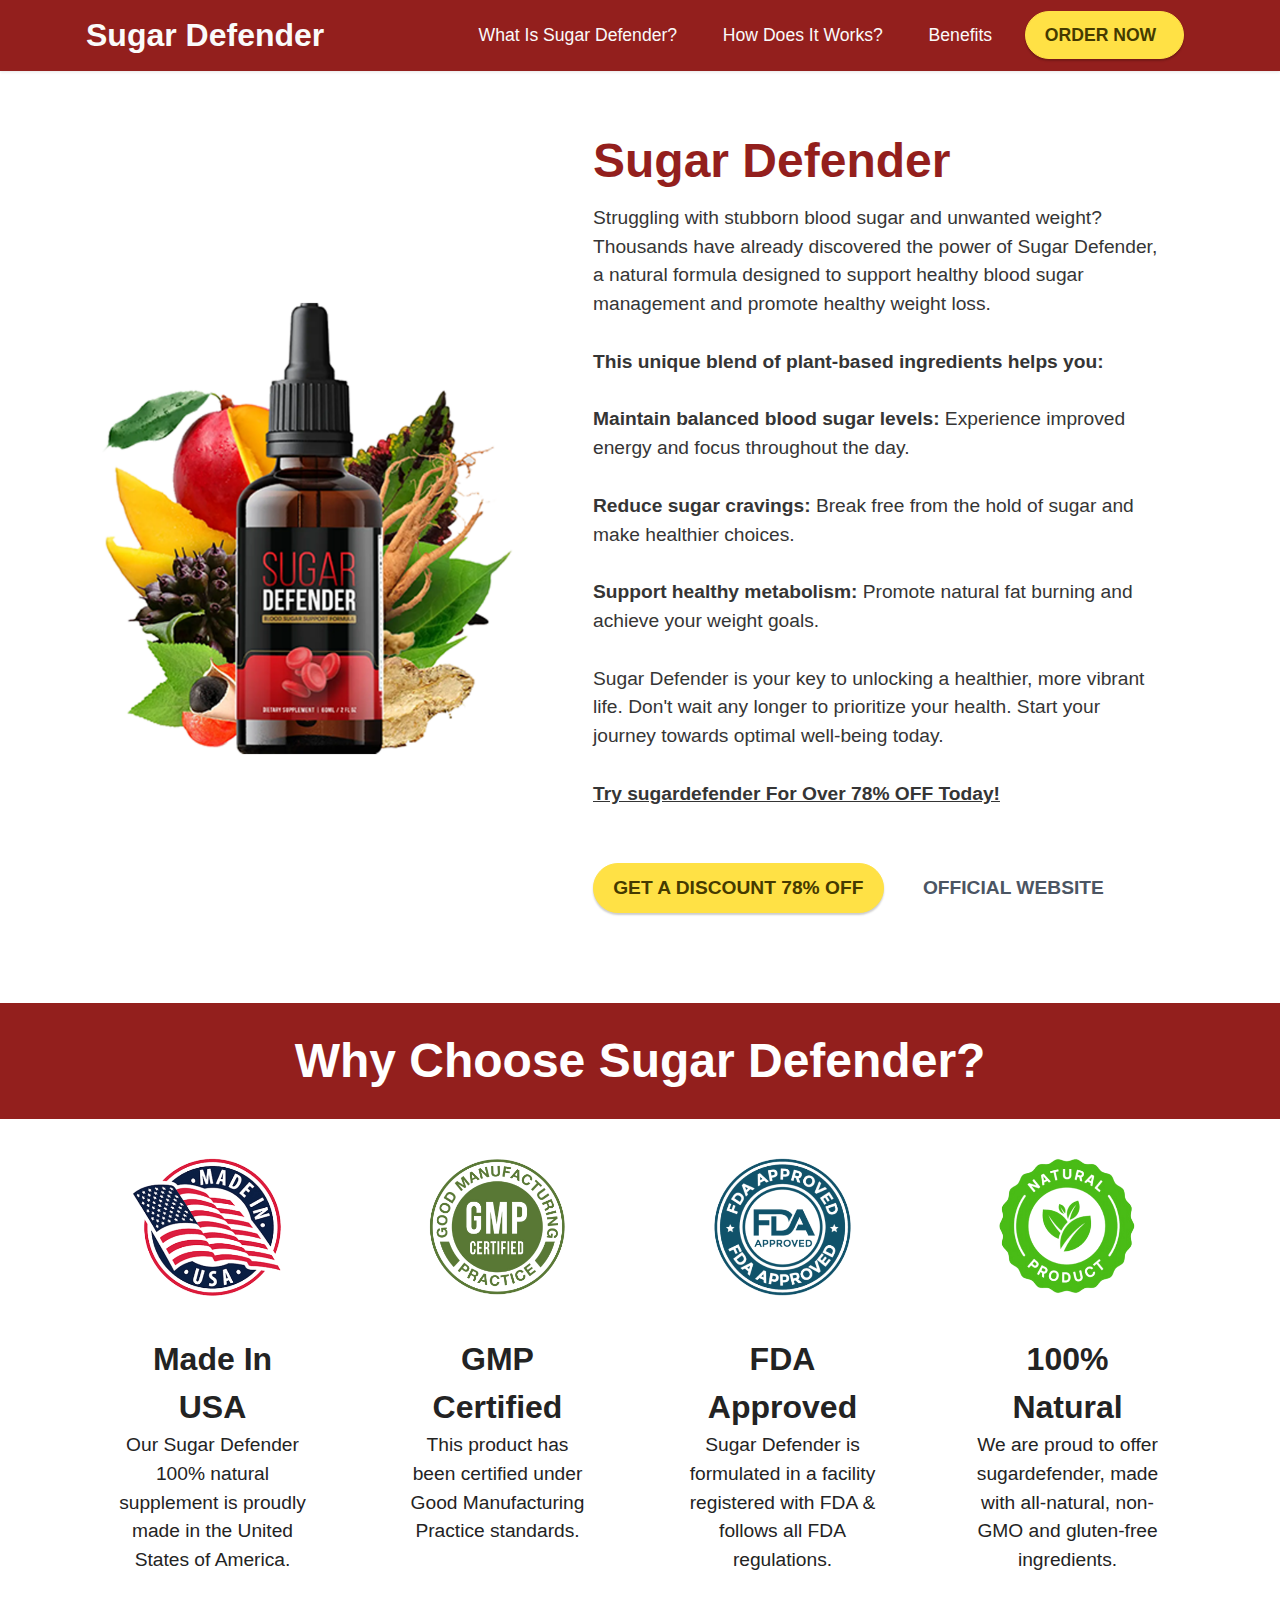
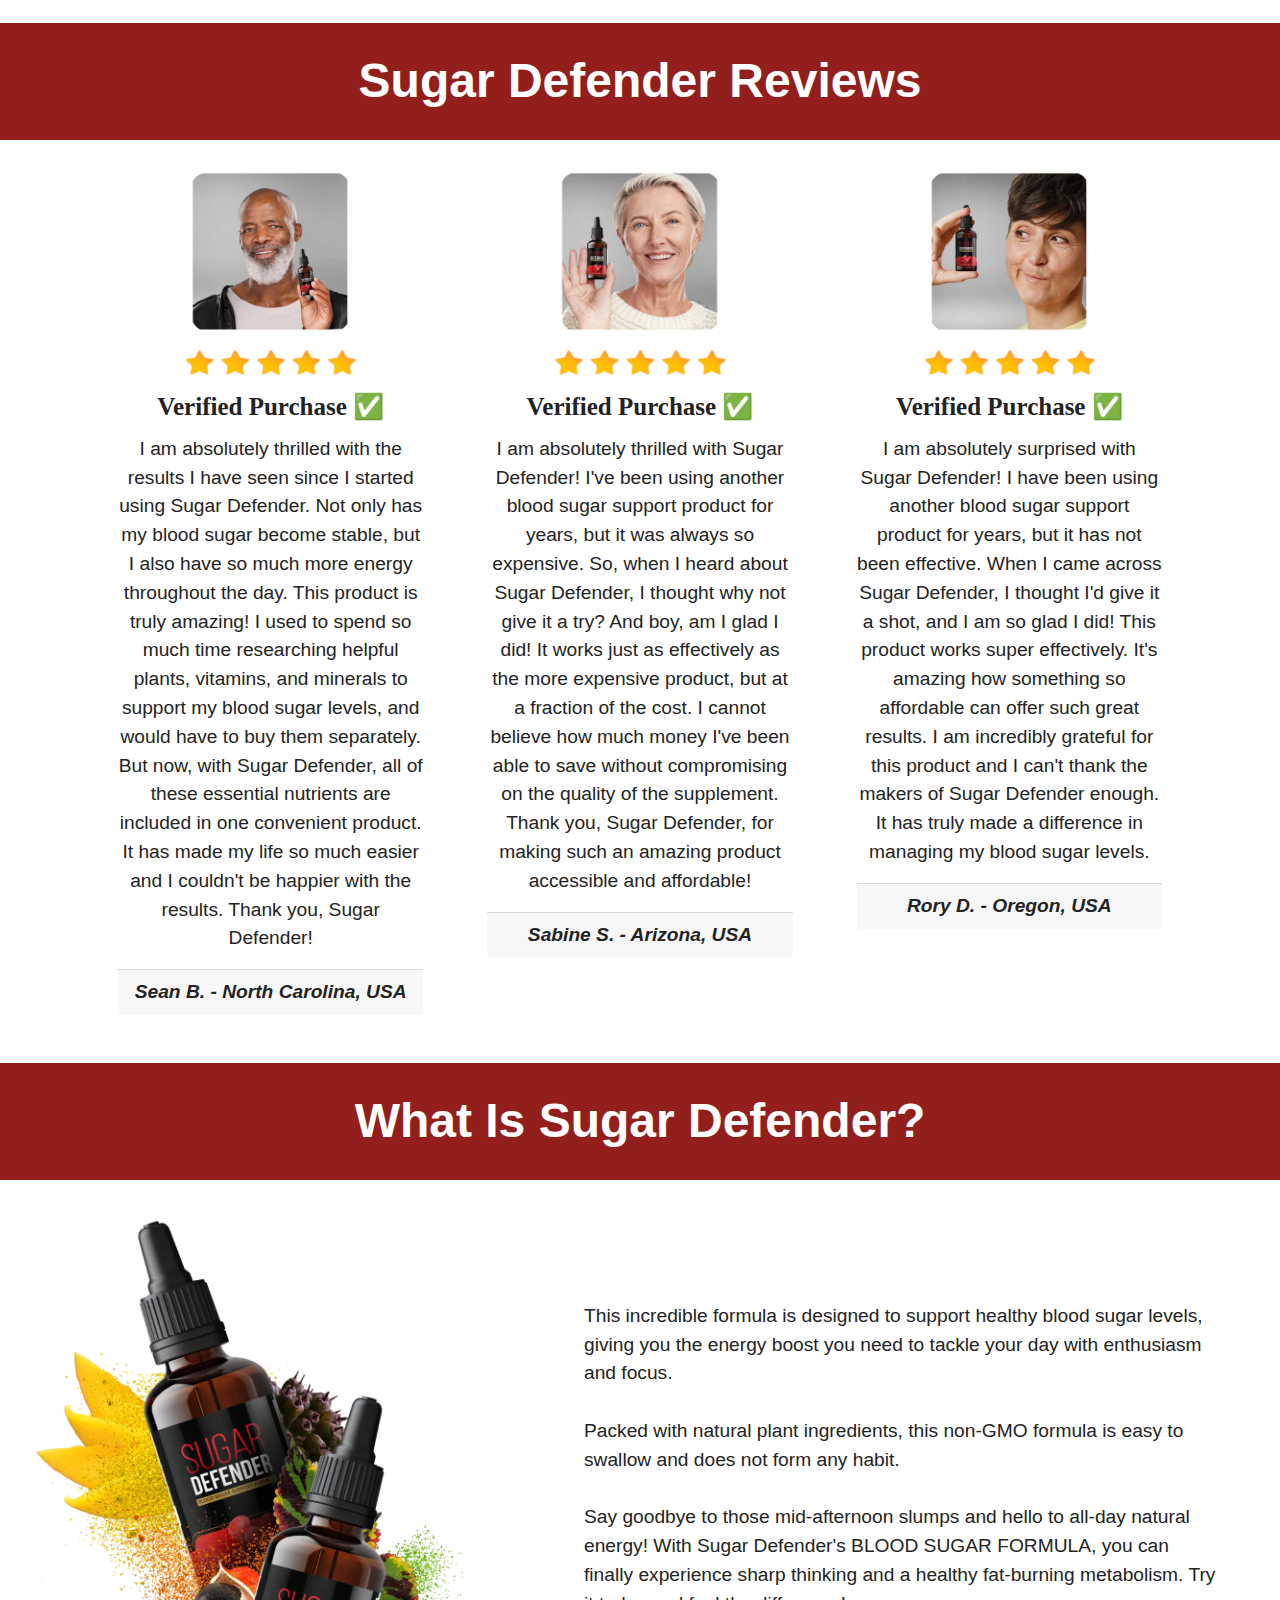
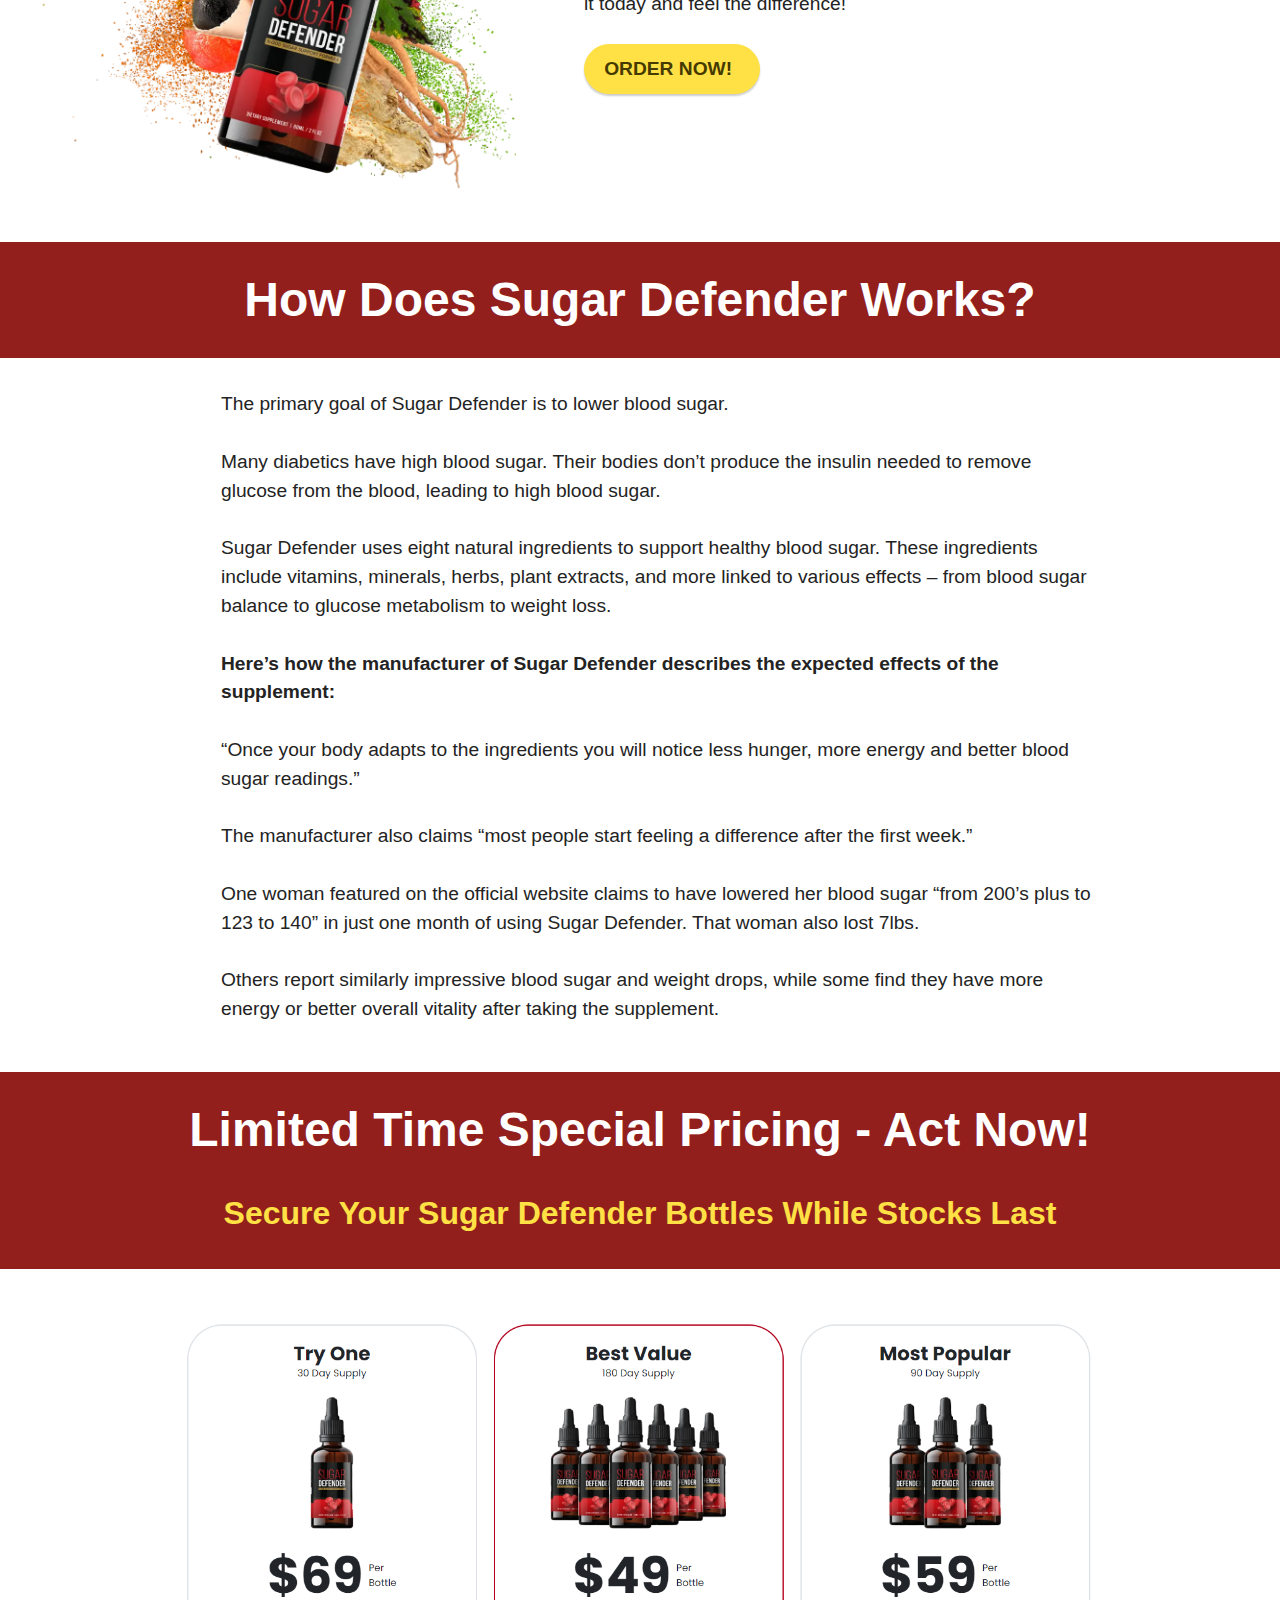
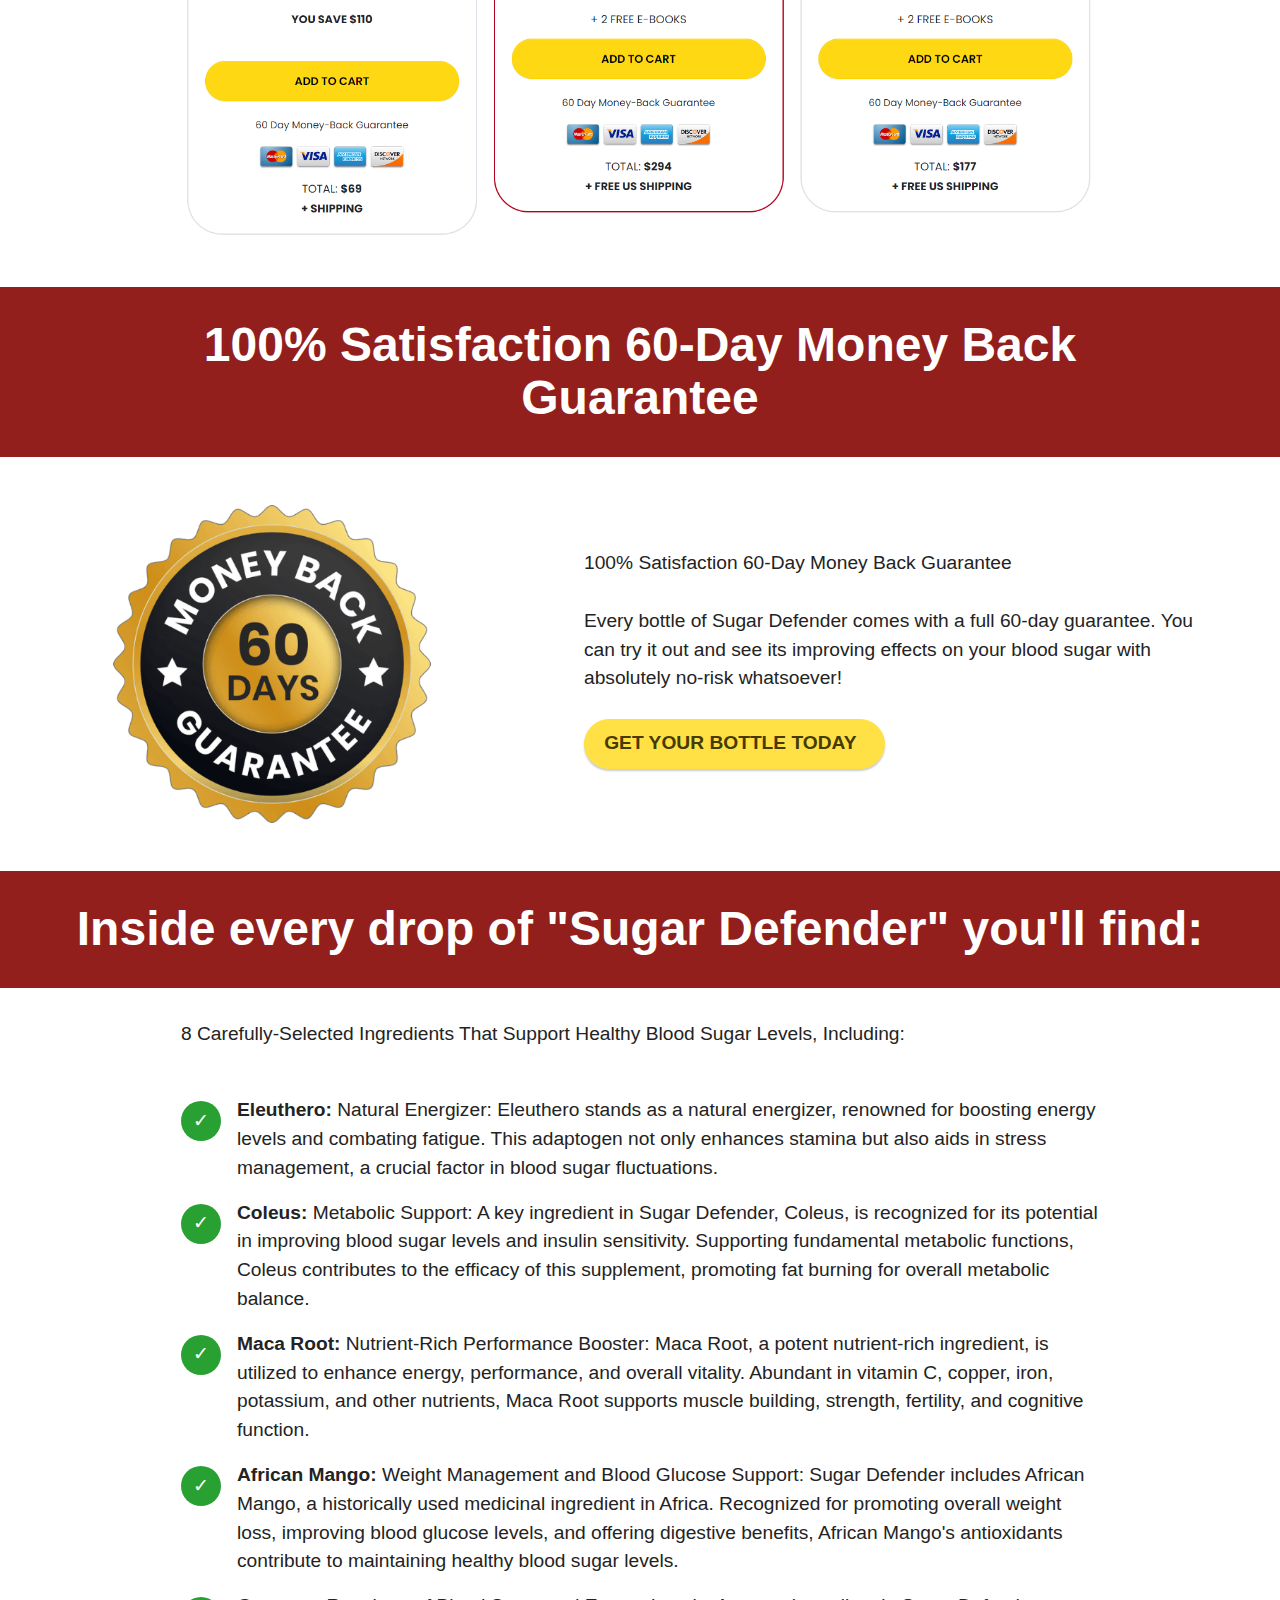
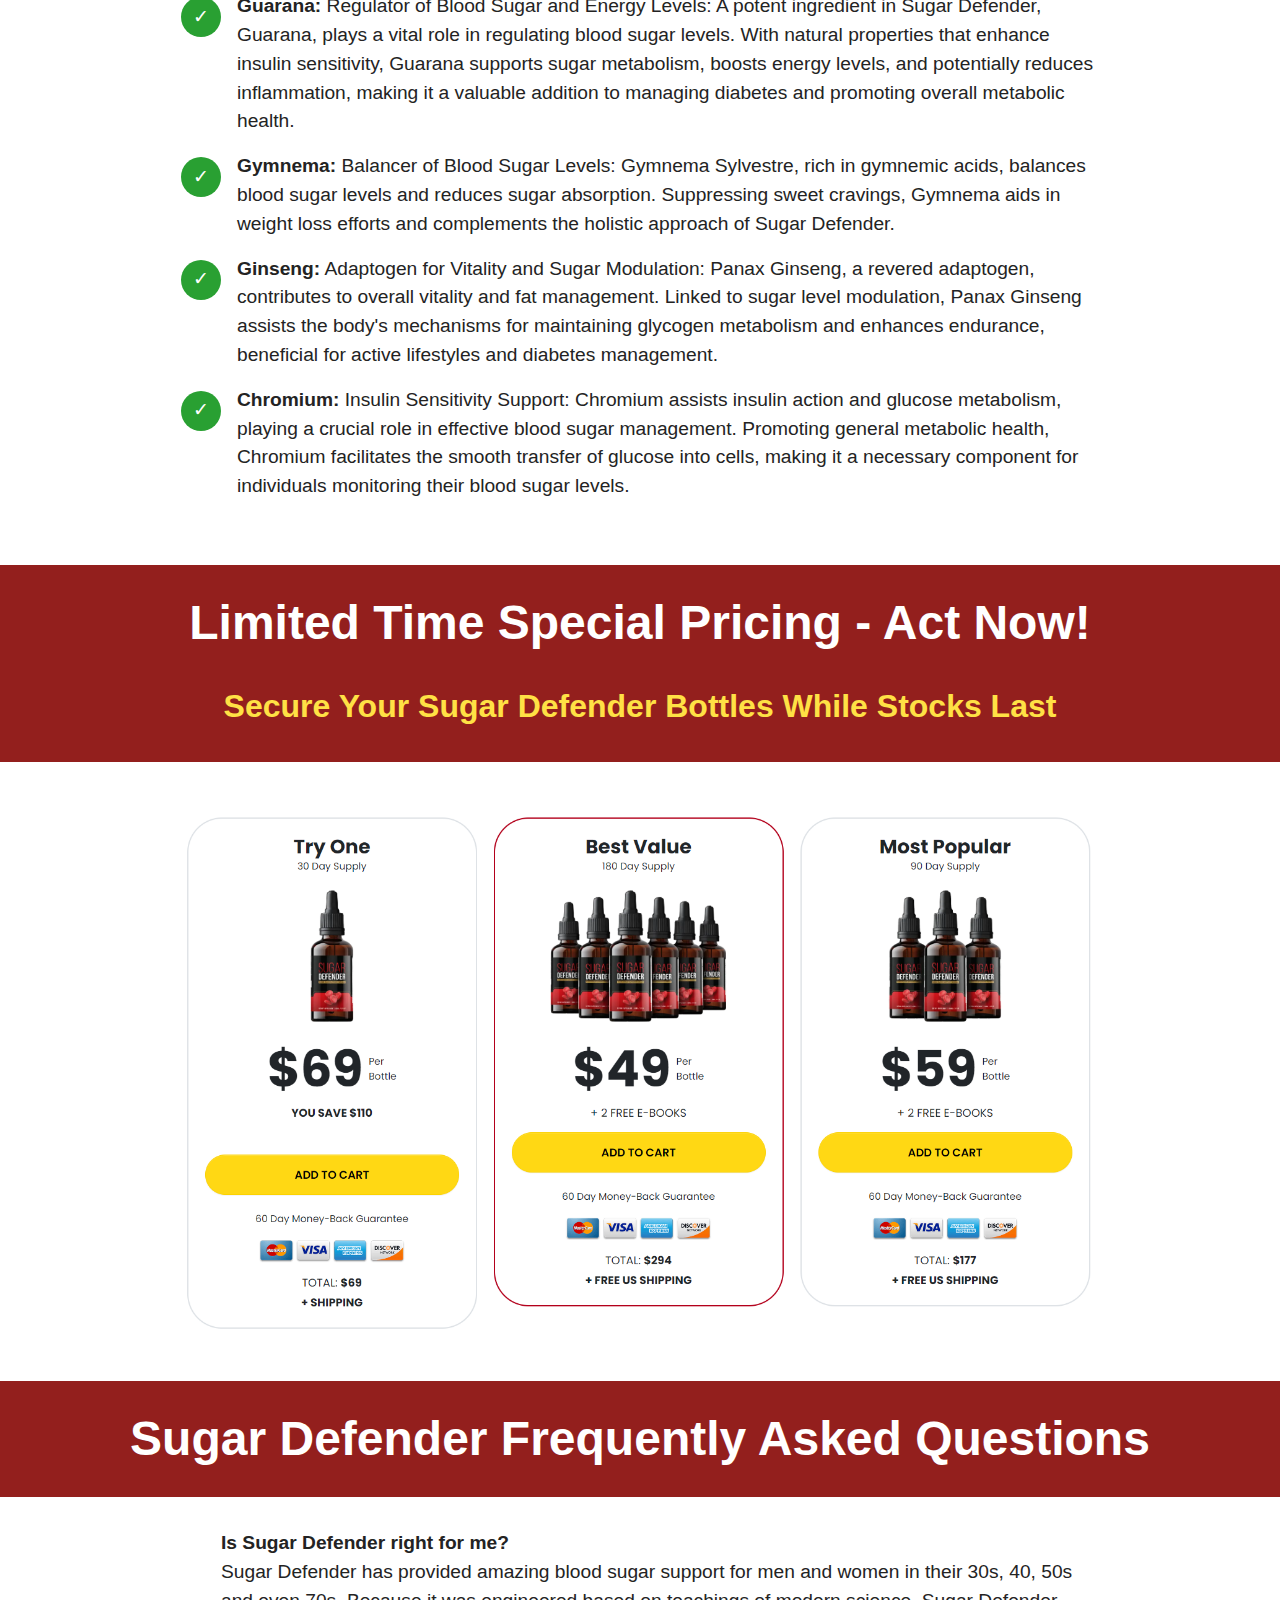
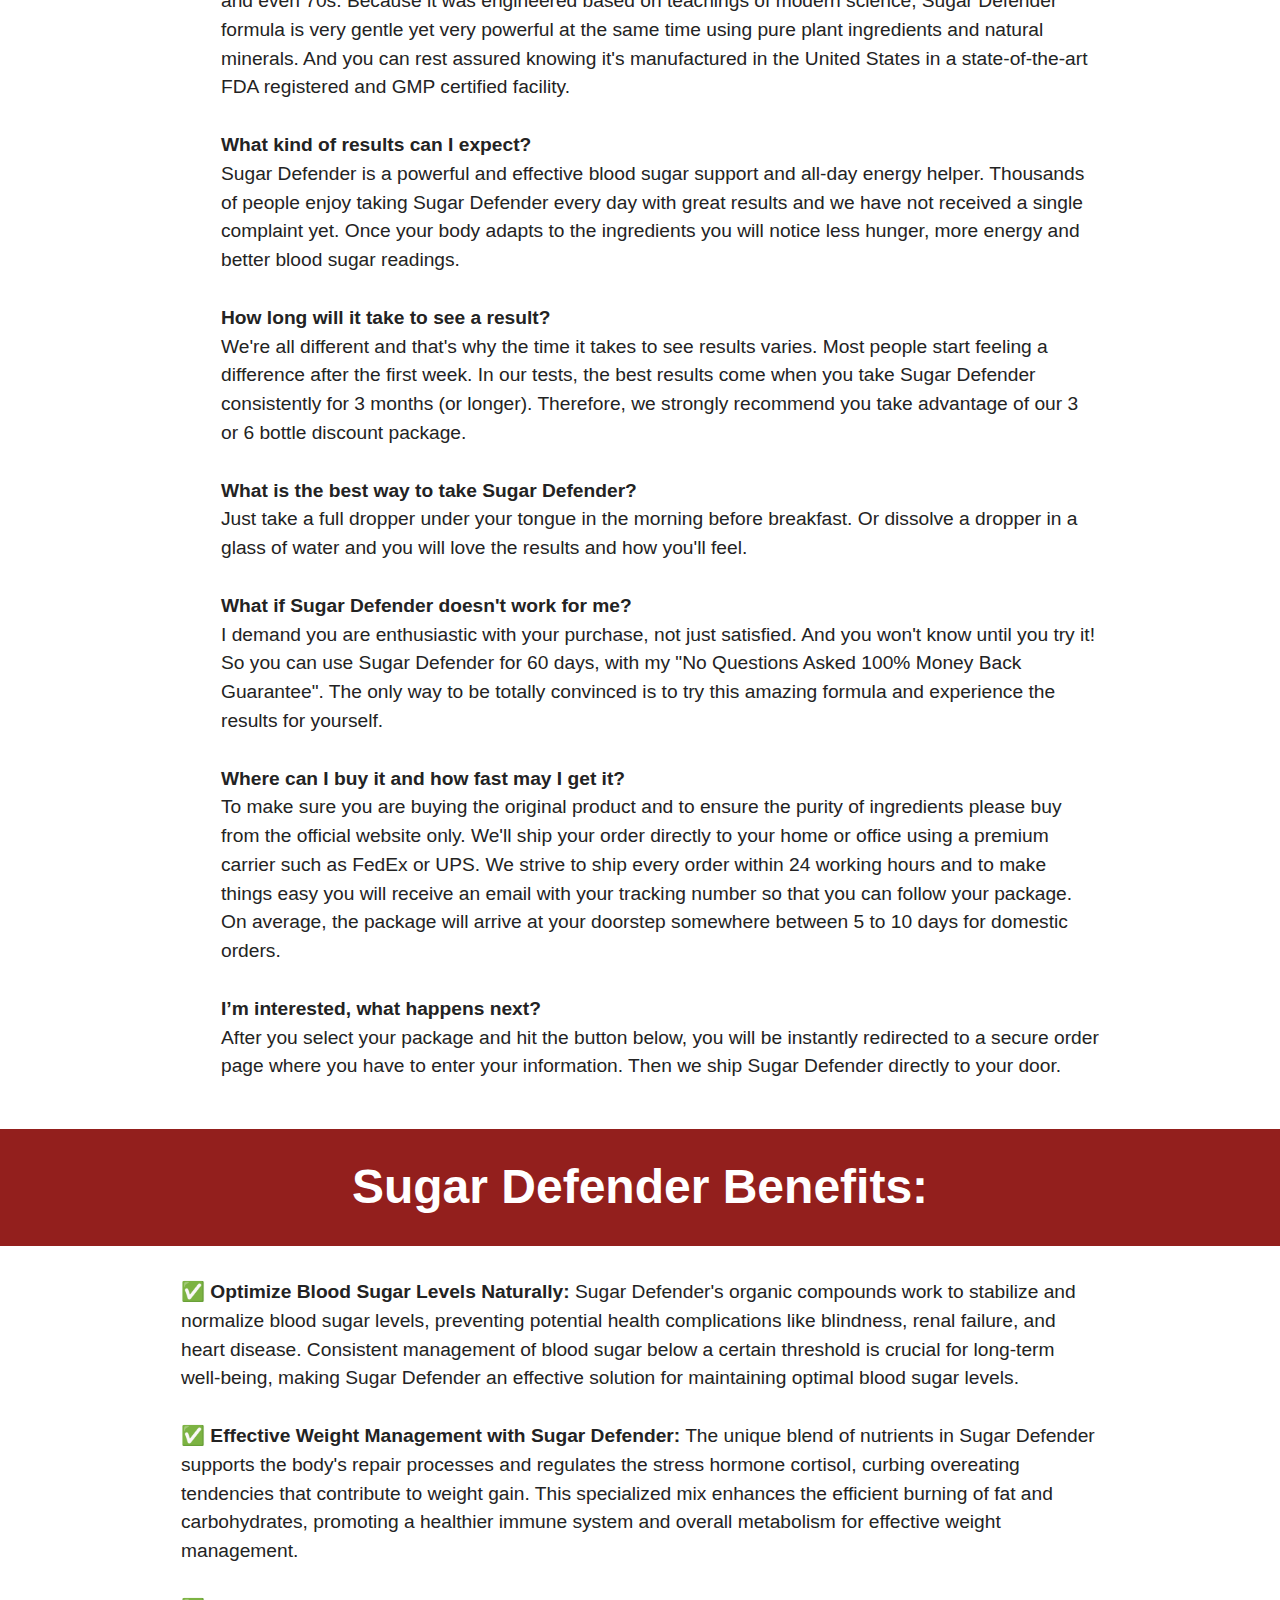
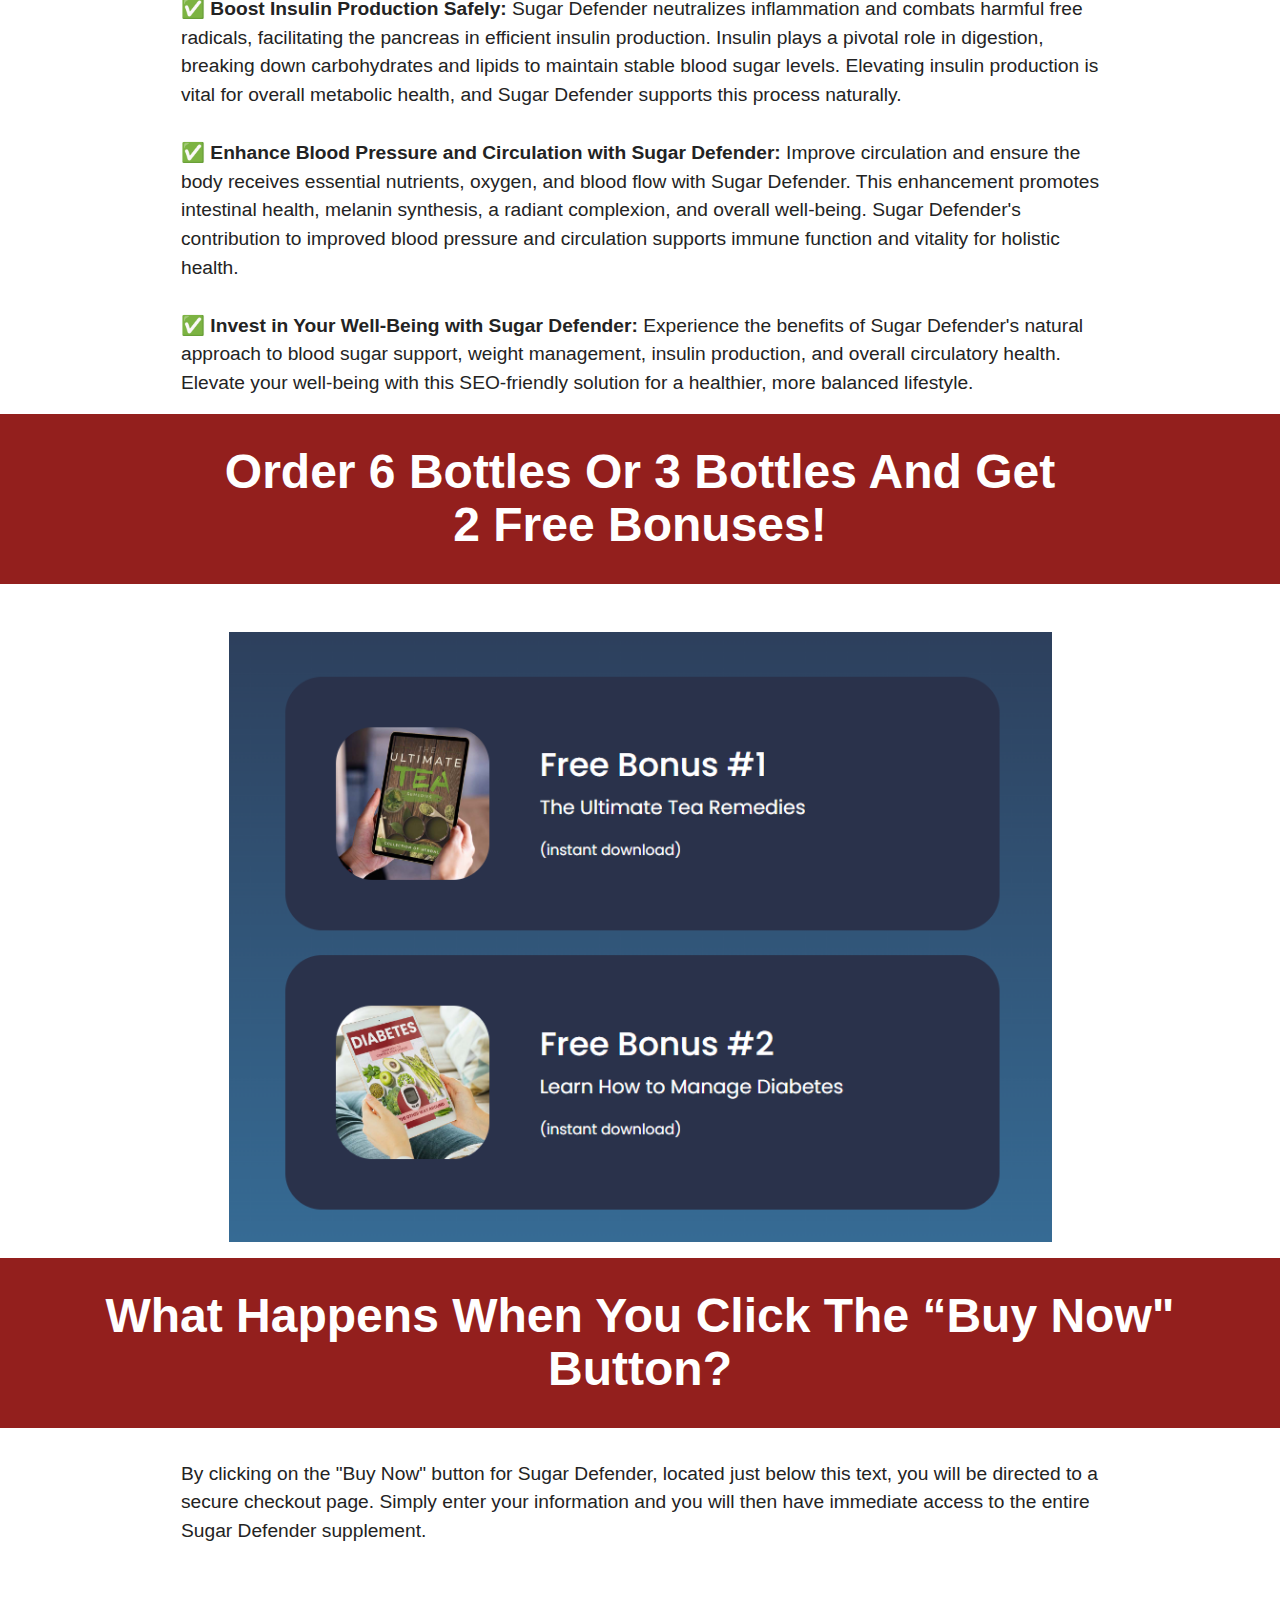
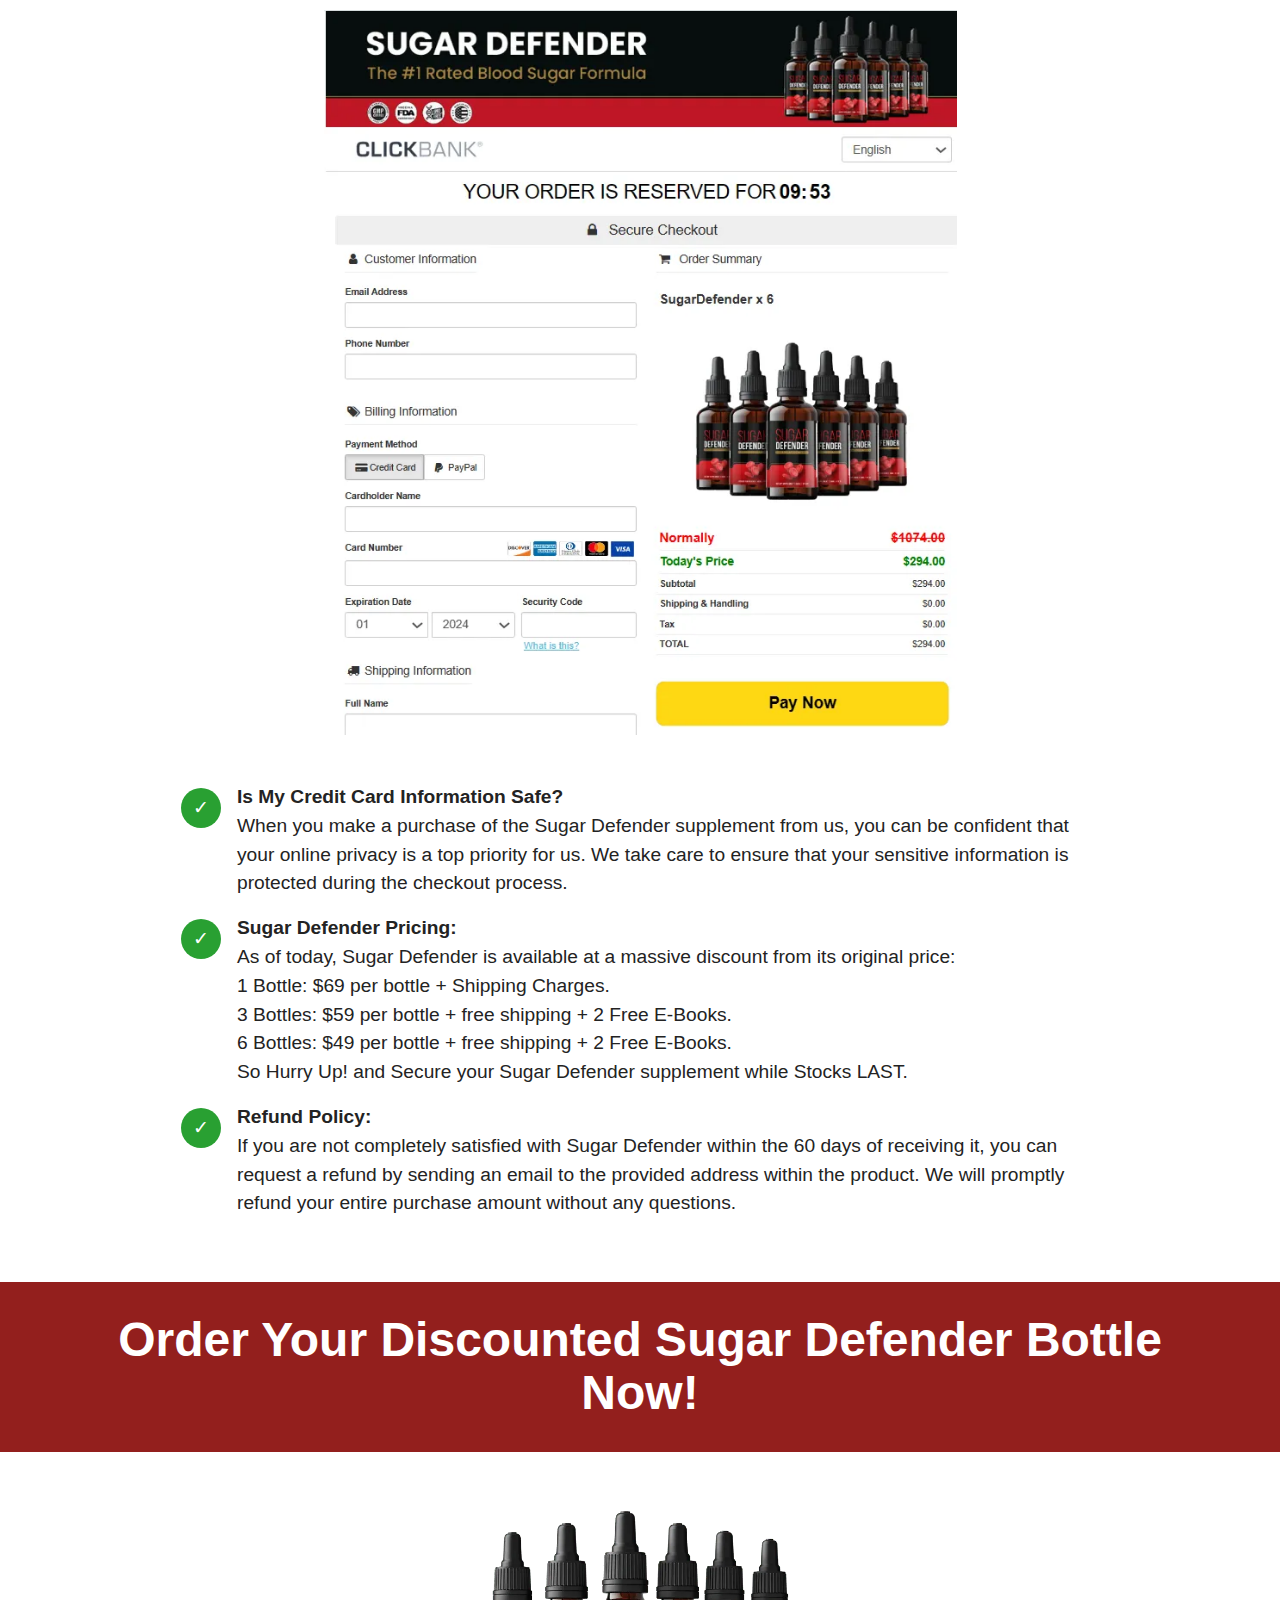
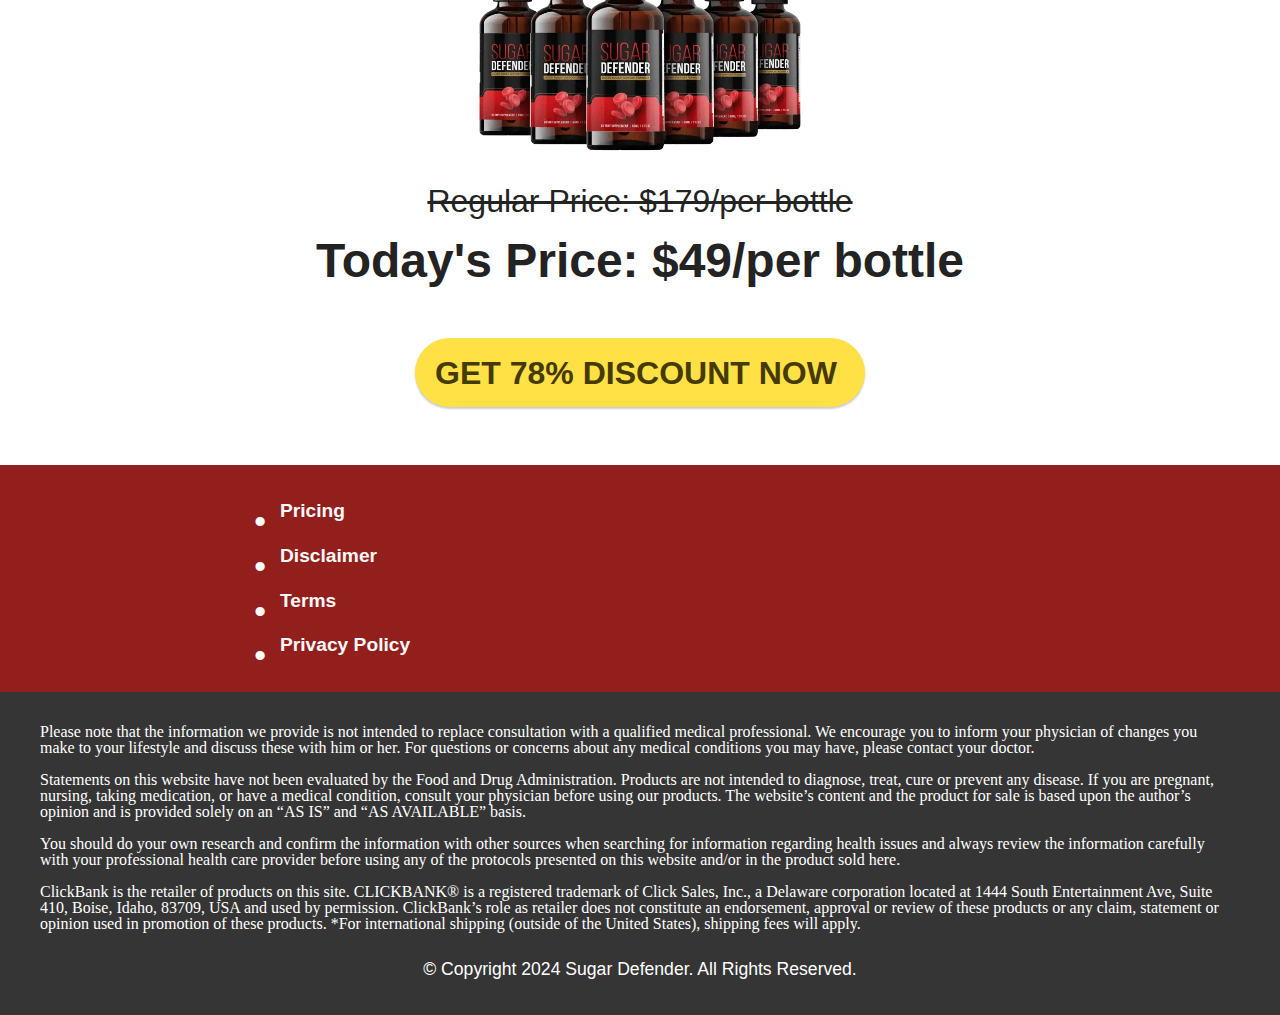
<file: index.html>
<!DOCTYPE html>
<html class="desktop mbr-site-loaded" style="">

<head><meta http-equiv="Content-Type" content="text/html; charset=UTF-8">

<title>Sugar Defender™ drops | Blood Sugar Formula</title> 
<meta name="description" content="Unlock Your Health Potential: Control Blood Sugar, Shed Pounds, and Feel Incredible with Sugar Defender!"> 
  
  <meta http-equiv="X-UA-Compatible" content="IE=edge">
  <meta name="twitter:card" content="summary_large_image">
  <meta name="twitter:image:src" content="sugardefender/sugardefender.png">
  <meta property="og:image" content="sugardefender/sugardefender.png">
  <meta name="twitter:title" content="sugardefender 78% off Discount » Buy Sugar Defender drops 78% off official USA.">
  <meta name="viewport" content="width=device-width, initial-scale=1, minimum-scale=1">
  <link rel="shortcut icon" href="sugardefender/favicon-main-128x128.png" type="image/x-icon">


  <link rel="stylesheet" href="sugardefender/mobirise2.css">
  <link rel="canonical" href="https://sugardefender.healthylifefitusa.com/" />
  <link rel="stylesheet" href="sugardefender/mobirise-icons.css">
  <link rel="stylesheet" href="sugardefender/bootstrap.min.css">
  <link rel="stylesheet" href="sugardefender/bootstrap-grid.min.css">
  <link rel="stylesheet" href="sugardefender/bootstrap-reboot.min.css">
  <link rel="stylesheet" href="sugardefender/animate.css">
  <link rel="stylesheet" href="sugardefender/style.css">
  <link rel="stylesheet" href="sugardefender/styles.css">
  <link rel="stylesheet" href="sugardefender/style(1).css">
  <link rel="stylesheet" href="sugardefender/css.html" as="style" onload="this.onload=null;this.rel=&#39;stylesheet&#39;">
  <noscript><link rel="stylesheet" href="https://fonts.googleapis.com/css?family=Jost:100,200,300,400,500,600,700,800,900,100i,200i,300i,400i,500i,600i,700i,800i,900i&amp;display=swap"></noscript>
  <link rel="preload" as="style" href="sugardefender/mbr-additional.css"><link rel="stylesheet" href="sugardefender/mbr-additional.css" type="text/css">
  
  
  
  <meta http-equiv="content-language" content="en-us">
<meta name="keywords" content="sugardefender24, sugardefender24.com, sugardefender, buy sugardefender, sugardefender supplement, sugardefender buy, sugardefender official, sugardefender official website, sugardefender USA, sugardefender order, sugardefender price, sugardefender discount, sugardefender sale, sugardefender reviews, Blood sugar, blood sugar management, cravings, weight loss, natural supplement, healthy living, well-being, control, transformation">
</head>
<body>
  
  <section data-bs-version="5.1" class="menu menu2 cid-tmAYGHW7QI" once="menu" id="menu2-29">
    
    <nav class="navbar navbar-dropdown navbar-expand-lg">
        <div class="container">
            <div class="navbar-brand">
                
                <span class="navbar-caption-wrap"><a class="navbar-caption text-white text-primary display-5" href="https://1fbaaohotau4w85ey5nkq7rndf.hop.clickbank.net/?tid=SDBB">Sugar Defender</a></span>
            </div>
            <button class="navbar-toggler" type="button" data-toggle="collapse" data-bs-toggle="collapse" data-target="#navbarSupportedContent" data-bs-target="#navbarSupportedContent" aria-controls="navbarNavAltMarkup" aria-expanded="false" aria-label="Toggle navigation">
                <div class="hamburger">
                    <span></span>
                    <span></span>
                    <span></span>
                    <span></span>
                </div>
            </button>
            <div class="collapse navbar-collapse" id="navbarSupportedContent">
                <ul class="navbar-nav nav-dropdown" data-app-modern-menu="true"><li class="nav-item"><a class="nav-link link text-white text-primary display-4" href="index.html#content4-4">What Is Sugar Defender?</a>
                    </li><li class="nav-item"><a class="nav-link link text-white text-primary display-4" href="index.html#content8-21">How Does It Works?</a></li><li class="nav-item"><a class="nav-link link text-white text-primary display-4" href="index.html#content5-1t">Benefits</a></li></ul>
                
                <div class="navbar-buttons mbr-section-btn"><a class="btn btn-warning display-4" href="https://1fbaaohotau4w85ey5nkq7rndf.hop.clickbank.net/?tid=SDBB" rel="nofollow"><span class="socicon socicon-bale mbr-iconfont mbr-iconfont-btn" style="font-size: 20px;"></span>ORDER NOW</a></div>
            </div>
        </div>
    </nav>
</section>

<section data-bs-version="5.1" class="header14 cid-tmAWnNTbYr" id="header14-28">

    

    
    

    <div class="container">
        <div class="row justify-content-center align-items-center">
            <div class="col-12 col-md-5 image-wrapper">
                <a href="https://1fbaaohotau4w85ey5nkq7rndf.hop.clickbank.net/?tid=SDBB" rel="nofollow" class="animate__animated animate__delay-1s animate__fadeInUp"><img src="sugardefender/sugardefender.png" alt="sugardefender" title="sugardefender"></a>
            </div>
            <div class="col-12 col-md">
                <div class="text-wrapper">
                    <h1 class="mbr-section-title mbr-fonts-style mb-3 display-2 animate__animated animate__delay-1s animate__fadeInUp"><strong>Sugar Defender</strong></h1>
                    <p class="mbr-text mbr-fonts-style display-7 animate__animated animate__delay-1s animate__fadeInUp">
                         Struggling with stubborn blood sugar and unwanted weight? Thousands have already discovered the power of Sugar Defender, a natural formula designed to support healthy blood sugar management and promote healthy weight loss. <br><br><strong>This unique blend of plant-based ingredients helps you:</strong> <br><br> <strong>Maintain balanced blood sugar levels:</strong> Experience improved energy and focus throughout the day.<br><br>
<strong>Reduce sugar cravings:</strong> Break free from the hold of sugar and make healthier choices.<br><br>
<strong>Support healthy metabolism:</strong> Promote natural fat burning and achieve your weight goals.<br><br>
Sugar Defender is your key to unlocking a healthier, more vibrant life. Don't wait any longer to prioritize your health. Start your journey towards optimal well-being today. 					
						<br><br><strong><u>Try sugardefender For Over 78% OFF Today!</u><br></strong><br></p>
                    <div class="mbr-section-btn mt-3"><a class="btn btn-warning display-7 animate__animated animate__delay-1s animate__fadeInUp" href="https://1fbaaohotau4w85ey5nkq7rndf.hop.clickbank.net/?tid=SDBB" rel="nofollow"><font face="Moririse2"><br></font>GET A DISCOUNT 78% OFF</a> <a class="btn btn-primary-outline display-7 animate__animated animate__delay-1s animate__fadeInUp" href="https://1fbaaohotau4w85ey5nkq7rndf.hop.clickbank.net/?tid=SDBB" rel="nofollow"><span class="mobi-mbri mobi-mbri-arrow-next mbr-iconfont mbr-iconfont-btn" style="font-size: 15px;"></span><font face="Moririse2"><br></font>OFFICIAL WEBSITE</a></div>
                </div>
            </div>
        </div>
    </div>
</section>

<section data-bs-version="5.1" class="content4 cid-tkw43LLXRT" id="content4-1a">    

    <div class="container">
        <div class="row justify-content-center">
            <div class="title col-md-12 col-lg-12">
                <h3 class="mbr-section-title mbr-fonts-style align-center mb-4 display-2 animate__animated animate__delay-1s animate__fadeInUp"><strong>Why Choose Sugar Defender?</strong></h3>
                
                
            </div>
        </div>
    </div>
</section>

<section data-bs-version="5.1" class="team1 cid-tkw4m1pY9d" id="team1-1b">
    

    
    
    <div class="container">
        <div class="row justify-content-center">
            
            <div class="col-sm-6 col-lg-3">
                <div class="card-wrap">
                    <div class="image-wrap">
                        <img src="sugardefender/untitled-200-120-px-2-500x300.png" alt="sugar defender Made In USA" class="animate__animated animate__delay-1s animate__fadeInUp">
                    </div>
                    <div class="content-wrap">
                        <h5 class="mbr-section-title card-title mbr-fonts-style align-center m-0 display-5 animate__animated animate__delay-1s animate__fadeInUp"><strong>Made In USA</strong></h5>
                        
                        <p class="card-text mbr-fonts-style align-center display-7 animate__animated animate__delay-1s animate__fadeInUp">
                            Our Sugar Defender 100% natural supplement is proudly made in the United States of America.
                        </p>
                        
                        
                    </div>
                </div>
            </div>

            <div class="col-sm-6 col-lg-3">
                <div class="card-wrap">
                    <div class="image-wrap">
                        <img src="sugardefender/untitled-200-120-px-1-500x300.png" alt="sugar defender GMP Certified" class="animate__animated animate__delay-1s animate__fadeInUp">
                    </div>
                    <div class="content-wrap">
                        <h5 class="mbr-section-title card-title mbr-fonts-style align-center m-0 display-5 animate__animated animate__delay-1s animate__fadeInUp"><strong>GMP Certified</strong></h5>
                        
                        <p class="card-text mbr-fonts-style align-center display-7 animate__animated animate__delay-1s animate__fadeInUp">
                            This product has been certified under Good Manufacturing Practice standards.</p>
                        
                        
                    </div>
                </div>
            </div>

            <div class="col-sm-6 col-lg-3">
                <div class="card-wrap">
                    <div class="image-wrap">
                        <img src="sugardefender/untitled-200-120-px-500x300.png" alt="sugar defender FDA Approved" class="animate__animated animate__delay-1s animate__fadeInUp">
                    </div>
                    <div class="content-wrap">
                        <h5 class="mbr-section-title card-title mbr-fonts-style align-center m-0 display-5 animate__animated animate__delay-1s animate__fadeInUp"><strong>FDA Approved</strong></h5>
                        
                        <p class="card-text mbr-fonts-style align-center display-7 animate__animated animate__delay-1s animate__fadeInUp">Sugar Defender is formulated in a facility registered with FDA &amp; follows all FDA regulations.
                        </p>
                        
                        
                    </div>
                </div>
            </div>

            <div class="col-sm-6 col-lg-3">
                <div class="card-wrap">
                    <div class="image-wrap">
                        <img src="sugardefender/untitled-200-120-px-3-500x300.png" alt="sugardefender Natural Product" class="animate__animated animate__delay-1s animate__fadeInUp">
                    </div>
                    <div class="content-wrap">
                        <h5 class="mbr-section-title card-title mbr-fonts-style align-center m-0 display-5 animate__animated animate__delay-1s animate__fadeInUp"><strong>100% Natural</strong></h5>
                        
                        <p class="card-text mbr-fonts-style align-center display-7 animate__animated animate__delay-1s animate__fadeInUp">
                            We are proud to offer sugardefender, made with all-natural, non-GMO and gluten-free ingredients.
                        </p>
                        
                        
                    </div>
                </div>
            </div>
        </div>
    </div>
</section>

<section data-bs-version="5.1" class="content4 cid-tkwapwRYSb" id="content4-1h">
    

    
    
    <div class="container">
        <div class="row justify-content-center">
            <div class="title col-md-12 col-lg-12">
                <h2 class="mbr-section-title mbr-fonts-style align-center mb-4 display-2 animate__animated animate__delay-1s animate__fadeInUp"><strong>Sugar Defender Reviews</strong></h2>
                
                
            </div>
        </div>
    </div>
</section>

<section data-bs-version="5.1" class="team1 cid-tkwaK0DLYn" id="team1-1i">
    

    <div class="JCB container">
    
        <div class="media-container-row">
            <div class="mbr-testimonial p-3 align-center col-12 col-md-6 col-lg-4">
                <div class="panel-item p-3 JCB_User">
                    <div class="card-block animate__animated animate__delay-1s animate__fadeInUp">
                        <div class="testimonial-photo">
                            <img src="sugardefender/m1-730x383.png" alt="Review Image 1">
                        </div>
                        
                         <p class="StarBox"><img src="sugardefender/stars-3-400x60.png" alt="Star Rating"></p>
                        <p style="font-size:25px"><strong>Verified Purchase&nbsp;</strong>✅</p>
                        <p class="mbr-text mbr-fonts-style display-7">I am absolutely thrilled with the results I have seen since I started using Sugar Defender. Not only has my blood sugar become stable, but I also have so much more energy throughout the day. This product is truly amazing! I used to spend so much time researching helpful plants, vitamins, and minerals to support my blood sugar levels, and would have to buy them separately. But now, with Sugar Defender, all of these essential nutrients are included in one convenient product. It has made my life so much easier and I couldn't be happier with the results. Thank you, Sugar Defender!

<br>
                        </p>
                    </div>
                    <div class="card-footer">
                        <div class="mbr-author-name mbr-bold mbr-fonts-style display-7 animate__animated animate__delay-1s animate__fadeInUp"><em class="animate__animated animate__delay-1s animate__fadeInUp">Sean B. - North Carolina, USA</em></div>
                        
                    </div>
                </div>
            </div>

            <div class="mbr-testimonial p-3 align-center col-12 col-md-6 col-lg-4">
                <div class="panel-item p-3 JCB_User">
                    <div class="card-block animate__animated animate__delay-1s animate__fadeInUp">
                        <div class="testimonial-photo">
                            <img src="sugardefender/m2-730x383.png" alt="Review Image 2">
                        </div>
                         <p class="StarBox"><img src="sugardefender/stars-3-400x60.png" alt="Star Rating"></p>
                        <p style="font-size:25px"><strong>Verified Purchase&nbsp;</strong>✅</p>
                        <p class="mbr-text mbr-fonts-style display-7">
						I am absolutely thrilled with Sugar Defender! I've been using another blood sugar support product for years, but it was always so expensive. So, when I heard about Sugar Defender, I thought why not give it a try? And boy, am I glad I did! It works just as effectively as the more expensive product, but at a fraction of the cost. I cannot believe how much money I've been able to save without compromising on the quality of the supplement. Thank you, Sugar Defender, for making such an amazing product accessible and affordable!
						
					</p>
                    </div>
                    <div class="card-footer">
                        <div class="mbr-author-name mbr-bold mbr-fonts-style display-7 animate__animated animate__delay-1s animate__fadeInUp"><em class="animate__animated animate__delay-1s animate__fadeInUp">Sabine S. - Arizona, USA</em></div>
                        
                    </div>
                </div>
            </div>

            <div class="mbr-testimonial p-3 align-center col-12 col-md-6 col-lg-4">
                <div class="panel-item p-3 JCB_User">
                    <div class="card-block animate__animated animate__delay-1s animate__fadeInUp">
                        <div class="testimonial-photo">
                            <img src="sugardefender/m3-730x383.png" alt="Review Image 3">
                        </div>
                        <p class="StarBox"><img src="sugardefender/stars-3-400x60.png" alt="Star Rating"></p>
                        <p style="font-size:25px"><strong>Verified Purchase&nbsp;</strong>✅</p>
                        
                        <p class="mbr-text mbr-fonts-style display-7">I am absolutely surprised with Sugar Defender! I have been using another blood sugar support product for years, but it has not been effective. When I came across Sugar Defender, I thought I'd give it a shot, and I am so glad I did! This product works super effectively. It's amazing how something so affordable can offer such great results. I am incredibly grateful for this product and I can't thank the makers of Sugar Defender enough. It has truly made a difference in managing my blood sugar levels.</p>
                    </div>
                    <div class="card-footer">
                        <div class="mbr-author-name mbr-bold mbr-fonts-style display-7 animate__animated animate__delay-1s animate__fadeInUp"><em class="animate__animated animate__delay-1s animate__fadeInUp">Rory D. - Oregon, USA</em></div>
                        
                    </div>
                </div>
            </div>

            

            

            
        </div>
    </div>  
     
</section>

<section data-bs-version="5.1" class="content4 cid-tjtwnSRDdB" id="content4-4">
    

    
    
    <div class="container">
        <div class="row justify-content-center">
            <div class="title col-md-12 col-lg-12">
                <h3 class="mbr-section-title mbr-fonts-style align-center mb-4 display-2 animate__animated animate__delay-1s animate__fadeInUp"><strong>What Is Sugar Defender?</strong></h3>
                
                
            </div>
        </div>
    </div>
</section>

<section data-bs-version="5.1" class="header11 cid-tjtwWIp2h5" id="header11-5">

    

    
    

    <div class="container-fluid">
        <div class="row justify-content-center">
            <div class="col-12 col-md-5 image-wrapper">
               <center> <img class="w-100 animate__animated animate__delay-1s animate__fadeInUp" src="sugardefender/2bootle-fruits.webp" alt="sugardefender buy">  </center>
            </div>
            <div class="col-12 col-md">
                <div class="text-wrapper text-center">
                    
                    <p class="mbr-text mbr-fonts-style display-7 animate__animated animate__delay-1s animate__fadeInUp">					
					This incredible formula is designed to support healthy blood sugar levels, giving you the energy boost you need to tackle your day with enthusiasm and focus. <br><br>Packed with natural plant ingredients, this non-GMO formula is easy to swallow and does not form any habit. <br><br>Say goodbye to those mid-afternoon slumps and hello to all-day natural energy! With Sugar Defender's BLOOD SUGAR FORMULA, you can finally experience sharp thinking and a healthy fat-burning metabolism. Try it today and feel the difference!



</p>
                    <div class="mbr-section-btn mt-3"><a class="btn btn-warning display-7 animate__animated animate__delay-1s animate__fadeInUp" href="https://1fbaaohotau4w85ey5nkq7rndf.hop.clickbank.net/?tid=SDBB" rel="nofollow"><span class="mobi-mbri mobi-mbri-arrow-next mbr-iconfont mbr-iconfont-btn" style="font-size: 15px;"></span>ORDER NOW!</a></div>
                </div>
            </div>
        </div>
    </div>
</section>

<section data-bs-version="5.1" class="content4 cid-tkwna90fpy" id="content4-1r">
    
    
    <div class="container-fluid">
        <div class="row justify-content-center">
            <div class="title col-md-12 col-lg-12">
                <h3 class="mbr-section-title mbr-fonts-style align-center mb-4 display-2 animate__animated animate__delay-1s animate__fadeInUp"><strong>How Does Sugar Defender Works?</strong></h3>
                
                
            </div>
        </div>
    </div>
</section>

<section data-bs-version="5.1" class="content8 cid-tlsUZTTbCi" id="content8-21">

    
    <div class="container">
        <div class="row justify-content-center">
            <div class="counter-container col-md-12 col-lg-10">
                
                <div class="mbr-text mbr-fonts-style display-7">
                    <ul>
                        The primary goal of Sugar Defender is to lower blood sugar.<br><br>

Many diabetics have high blood sugar. Their bodies don’t produce the insulin needed to remove glucose from the blood, leading to high blood sugar.<br><br>

Sugar Defender uses eight natural ingredients to support healthy blood sugar. These ingredients include vitamins, minerals, herbs, plant extracts, and more linked to various effects – from blood sugar balance to glucose metabolism to weight loss.<br><br>

<strong>Here’s how the manufacturer of Sugar Defender describes the expected effects of the supplement:</strong><br><br>

“Once your body adapts to the ingredients you will notice less hunger, more energy and better blood sugar readings.”<br><br>

The manufacturer also claims “most people start feeling a difference after the first week.”<br><br>

One woman featured on the official website claims to have lowered her blood sugar “from 200’s plus to 123 to 140” in just one month of using Sugar Defender. That woman also lost 7lbs.<br><br>

Others report similarly impressive blood sugar and weight drops, while some find they have more energy or better overall vitality after taking the supplement.
												</ul>
                </div>
            </div>
        </div>
    </div>
</section>

<section data-bs-version="5.1" class="content4 cid-sKy7YKiKVs cid-tq5OSuAQeg" id="content4-2f">
    

   <div class="container">
        <div class="row justify-content-center">
            <div class="title col-md-12 col-lg-10">
                <h3 class="mbr-section-title mbr-fonts-style align-center mb-4 display-2 animate__animated animate__delay-1s animate__fadeInUp">
                    <strong>Limited Time Special Pricing - Act Now!
                    </strong><br>

                </h3>
                <h4 class="mbr-section-subtitle align-center mbr-fonts-style mb-4 display-5 animate__animated animate__delay-1s animate__fadeInUp"><strong>
                    Secure Your Sugar Defender Bottles While Stocks Last
                </strong></h4>
                
            </div>
        </div>
    </div>
</section>

<section data-bs-version="5.1" class="image3 cid-tjufRGoCIV" id="image3-l">
    

    
    

    <div class="container">
        <div class="row justify-content-center">
            <div class="col-12 col-lg-10">
                <div class="image-wrapper">
                    <a href="https://1fbaaohotau4w85ey5nkq7rndf.hop.clickbank.net/?tid=SDBB" rel="nofollow" class="animate__animated animate__delay-1s animate__fadeInUp"><img src="sugardefender/sugardefender-price.png" alt="sugardefender price" title="sugardefender price"></a>
                    
                </div>
            </div>
        </div>
    </div>
</section>




<section data-bs-version="5.1" class="content4 cid-tjtKMEmhHh" id="content4-h">
    

    
    
    <div class="container">
        <div class="row justify-content-center">
            <div class="title col-md-12 col-lg-12">
                <h3 class="mbr-section-title mbr-fonts-style align-center mb-4 display-2 animate__animated animate__delay-1s animate__fadeInUp"><strong>100% Satisfaction 60-Day Money Back Guarantee</strong></h3>
                
                
            </div>
        </div>
    </div>
</section>

<section data-bs-version="5.1" class="header11 cid-tjtKXxqvPZ" id="header11-j">

    

    
    

    <div class="container-fluid">
        <div class="row justify-content-center">
            <div class="col-12 col-md-5 image-wrapper">
                <img class="w-100 animate__animated animate__delay-1s animate__fadeInUp" src="sugardefender/untitled-design-46-680x450.png" alt="Money Back Guarantee">
            </div>
            <div class="col-12 col-md">
                <div class="text-wrapper text-center">
                    
                    <p class="mbr-text mbr-fonts-style display-7 animate__animated animate__delay-1s animate__fadeInUp">100% Satisfaction 60-Day Money Back Guarantee<br><br>Every bottle of Sugar Defender comes with a full 60-day guarantee. You can try it out and see its improving effects on your blood sugar with absolutely no-risk whatsoever!</p>
                    <div class="mbr-section-btn mt-3"><a class="btn btn-warning display-7 animate__animated animate__delay-1s animate__fadeInUp" href="https://1fbaaohotau4w85ey5nkq7rndf.hop.clickbank.net/?tid=SDBB" rel="nofollow"><span class="mobi-mbri mobi-mbri-arrow-next mbr-iconfont mbr-iconfont-btn" style="font-size: 15px;"></span>GET YOUR BOTTLE TODAY</a></div>
                </div>
            </div>
        </div>
    </div>
</section>


<section data-bs-version="5.1" class="content4 cid-tkwna90fpy" id="content4-1r">
    
    
    <div class="container-fluid">
        <div class="row justify-content-center">
            <div class="title col-md-12 col-lg-12">
                <h3 class="mbr-section-title mbr-fonts-style align-center mb-4 display-2 animate__animated animate__delay-1s animate__fadeInUp"><strong>Inside every drop of "Sugar Defender" you'll find:</strong></h3>
                
                
            </div>
        </div>
    </div>
</section>

<section data-bs-version="5.1" class="content5 cid-sKy7tkCOig cid-tkwnPQJZos" id="content5-1s">
    
    <div class="container">
        <div class="row justify-content-center">
            <div class="col-md-12 col-lg-10">
                               
               
 <p class="mbr-text mbr-fonts-style display-7 animate__animated animate__delay-1s animate__fadeInUp">8 Carefully-Selected Ingredients That Support Healthy Blood Sugar Levels, Including:
            </div>
        </div>
    </div>
</section>

<section data-bs-version="5.1" class="content8 cid-tlsUZTTbCi" id="content8-20">

    
    <div class="container">
        <div class="row justify-content-center">
            <div class="counter-container col-md-12 col-lg-10">
                
                <div class="mbr-text mbr-fonts-style display-7">
                    <ul>
                        <li class="animate__animated animate__delay-1s animate__fadeInUp"><strong>Eleuthero:</strong> Natural Energizer: Eleuthero stands as a natural energizer, renowned for boosting energy levels and combating fatigue. This adaptogen not only enhances stamina but also aids in stress management, a crucial factor in blood sugar fluctuations.</li><li class="animate__animated animate__delay-1s animate__fadeInUp"><strong>Coleus:</strong> Metabolic Support: A key ingredient in Sugar Defender, Coleus, is recognized for its potential in improving blood sugar levels and insulin sensitivity. Supporting fundamental metabolic functions, Coleus contributes to the efficacy of this supplement, promoting fat burning for overall metabolic balance.</li><li class="animate__animated animate__delay-1s animate__fadeInUp"><strong>
Maca Root:</strong> Nutrient-Rich Performance Booster: Maca Root, a potent nutrient-rich ingredient, is utilized to enhance energy, performance, and overall vitality. Abundant in vitamin C, copper, iron, potassium, and other nutrients, Maca Root supports muscle building, strength, fertility, and cognitive function.</li><li class="animate__animated animate__delay-1s animate__fadeInUp"><strong>African Mango:</strong> Weight Management and Blood Glucose Support: Sugar Defender includes African Mango, a historically used medicinal ingredient in Africa. Recognized for promoting overall weight loss, improving blood glucose levels, and offering digestive benefits, African Mango's antioxidants contribute to maintaining healthy blood sugar levels.</li><li class="animate__animated animate__delay-1s animate__fadeInUp"><strong>Guarana:</strong> Regulator of Blood Sugar and Energy Levels: A potent ingredient in Sugar Defender, Guarana, plays a vital role in regulating blood sugar levels. With natural properties that enhance insulin sensitivity, Guarana supports sugar metabolism, boosts energy levels, and potentially reduces inflammation, making it a valuable addition to managing diabetes and promoting overall metabolic health.</li><li class="animate__animated animate__delay-1s animate__fadeInUp"><strong>Gymnema:</strong> Balancer of Blood Sugar Levels: Gymnema Sylvestre, rich in gymnemic acids, balances blood sugar levels and reduces sugar absorption. Suppressing sweet cravings, Gymnema aids in weight loss efforts and complements the holistic approach of Sugar Defender.</li><li class="animate__animated animate__delay-1s animate__fadeInUp"><strong>Ginseng:</strong> Adaptogen for Vitality and Sugar Modulation: Panax Ginseng, a revered adaptogen, contributes to overall vitality and fat management. Linked to sugar level modulation, Panax Ginseng assists the body's mechanisms for maintaining glycogen metabolism and enhances endurance, beneficial for active lifestyles and diabetes management.</li><li class="animate__animated animate__delay-1s animate__fadeInUp"><strong>Chromium:</strong> Insulin Sensitivity Support: Chromium assists insulin action and glucose metabolism, playing a crucial role in effective blood sugar management. Promoting general metabolic health, Chromium facilitates the smooth transfer of glucose into cells, making it a necessary component for individuals monitoring their blood sugar levels.</li>

												</ul>
                </div>
            </div>
        </div>
    </div>
</section>




<section data-bs-version="5.1" class="content4 cid-sKy7YKiKVs cid-tq5PtlefNK" id="content4-2g">
    

   <div class="container">
        <div class="row justify-content-center">
            <div class="title col-md-12 col-lg-10">
                <h3 class="mbr-section-title mbr-fonts-style align-center mb-4 display-2 animate__animated animate__delay-1s animate__fadeInUp">
                    <strong>Limited Time Special Pricing - Act Now!
                    </strong><br>

                </h3>
                <h4 class="mbr-section-subtitle align-center mbr-fonts-style mb-4 display-5 animate__animated animate__delay-1s animate__fadeInUp"><strong>
                    Secure Your Sugar Defender Bottles While Stocks Last
                </strong></h4>
                
            </div>
        </div>
    </div>
</section>

<section data-bs-version="5.1" class="image3 cid-tkwhJbxu0R" id="image3-1o">
    

    
    

    <div class="container">
        <div class="row justify-content-center">
            <div class="col-12 col-lg-10">
                <div class="image-wrapper">
                    <a href="https://1fbaaohotau4w85ey5nkq7rndf.hop.clickbank.net/?tid=SDBB" rel="nofollow" class="animate__animated animate__delay-1s animate__fadeInUp"><img src="sugardefender/sugardefender-price.png" alt="sugardefender buy" title="sugardefender buy"></a>
                    
                </div>
            </div>
        </div>
    </div>
</section>

<section data-bs-version="5.1" class="content4 cid-tkwje8UTle" id="content4-1p">
    

    
    
    <div class="container">
        <div class="row justify-content-center">
            <div class="title col-md-12 col-lg-12">
                <h3 class="mbr-section-title mbr-fonts-style align-center mb-4 display-2 animate__animated animate__delay-1s animate__fadeInUp"><strong>Sugar Defender Frequently Asked Questions</strong></h3>
                
                
            </div>
        </div>
    </div>
</section>

<section data-bs-version="5.1" class="content8 cid-tlsUZTTbCi" id="content8-21">

    
    <div class="container">
        <div class="row justify-content-center">
            <div class="counter-container col-md-12 col-lg-10">
                
                <div class="mbr-text mbr-fonts-style display-7">
                    <ul>
                        <strong>Is Sugar Defender right for me?</strong><br>

Sugar Defender has provided amazing blood sugar support for men and women in their 30s, 40, 50s and even 70s. Because it was engineered based on teachings of modern science, Sugar Defender formula is very gentle yet very powerful at the same time using pure plant ingredients and natural minerals. And you can rest assured knowing it's manufactured in the United States in a state-of-the-art FDA registered and GMP certified facility.<br><br>

<strong>What kind of results can I expect?</strong><br>

Sugar Defender is a powerful and effective blood sugar support and all-day energy helper. Thousands of people enjoy taking Sugar Defender every day with great results and we have not received a single complaint yet. Once your body adapts to the ingredients you will notice less hunger, more energy and better blood sugar readings.<br><br>

<strong>How long will it take to see a result?</strong><br>

We're all different and that's why the time it takes to see results varies. Most people start feeling a difference after the first week. In our tests, the best results come when you take Sugar Defender consistently for 3 months (or longer). Therefore, we strongly recommend you take advantage of our 3 or 6 bottle discount package.<br><br>

<strong>What is the best way to take Sugar Defender?</strong><br>

Just take a full dropper under your tongue in the morning before breakfast. Or dissolve a dropper in a glass of water and you will love the results and how you'll feel.<br><br>

<strong>What if Sugar Defender doesn't work for me?</strong><br>

I demand you are enthusiastic with your purchase, not just satisfied. And you won't know until you try it! So you can use Sugar Defender for 60 days, with my "No Questions Asked 100% Money Back Guarantee". The only way to be totally convinced is to try this amazing formula and experience the results for yourself.<br><br>

<strong>Where can I buy it and how fast may I get it?</strong><br>

To make sure you are buying the original product and to ensure the purity of ingredients please buy from the official website only. We'll ship your order directly to your home or office using a premium carrier such as FedEx or UPS. We strive to ship every order within 24 working hours and to make things easy you will receive an email with your tracking number so that you can follow your package. On average, the package will arrive at your doorstep somewhere between 5 to 10 days for domestic orders.<br><br>

<strong>I’m interested, what happens next?</strong><br>

After you select your package and hit the button below, you will be instantly redirected to a secure order page where you have to enter your information. Then we ship Sugar Defender directly to your door.
												</ul>
                </div>
            </div>
        </div>
    </div>
</section>


<section data-bs-version="5.1" class="content4 cid-tkwje8UTle" id="content4-1p">
    

    
    
    <div class="container">
        <div class="row justify-content-center">
            <div class="title col-md-12 col-lg-12">
                <h3 class="mbr-section-title mbr-fonts-style align-center mb-4 display-2 animate__animated animate__delay-1s animate__fadeInUp"><strong>Sugar Defender Benefits:</strong></h3>
                
                
            </div>
        </div>
    </div>
</section>

<section data-bs-version="5.1" class="content5 cid-sKy7tkCOig cid-tkwnPQJZos" id="content5-1t">
    
    <div class="container">
        <div class="row justify-content-center">
            <div class="col-md-12 col-lg-10">
                
                
                <p class="mbr-text mbr-fonts-style display-7 animate__animated animate__delay-1s animate__fadeInUp">✅ <strong>Optimize Blood Sugar Levels Naturally:</strong> Sugar Defender's organic compounds work to stabilize and normalize blood sugar levels, preventing potential health complications like blindness, renal failure, and heart disease. Consistent management of blood sugar below a certain threshold is crucial for long-term well-being, making Sugar Defender an effective solution for maintaining optimal blood sugar levels.<br><br>

✅ <strong>Effective Weight Management with Sugar Defender:</strong> The unique blend of nutrients in Sugar Defender supports the body's repair processes and regulates the stress hormone cortisol, curbing overeating tendencies that contribute to weight gain. This specialized mix enhances the efficient burning of fat and carbohydrates, promoting a healthier immune system and overall metabolism for effective weight management.<br><br>

✅ <strong>Boost Insulin Production Safely:</strong> Sugar Defender neutralizes inflammation and combats harmful free radicals, facilitating the pancreas in efficient insulin production. Insulin plays a pivotal role in digestion, breaking down carbohydrates and lipids to maintain stable blood sugar levels. Elevating insulin production is vital for overall metabolic health, and Sugar Defender supports this process naturally.<br><br>

✅ <strong>Enhance Blood Pressure and Circulation with Sugar Defender:</strong> Improve circulation and ensure the body receives essential nutrients, oxygen, and blood flow with Sugar Defender. This enhancement promotes intestinal health, melanin synthesis, a radiant complexion, and overall well-being. Sugar Defender's contribution to improved blood pressure and circulation supports immune function and vitality for holistic health.<br><br>

✅ <strong>Invest in Your Well-Being with Sugar Defender:</strong> Experience the benefits of Sugar Defender's natural approach to blood sugar support, weight management, insulin production, and overall circulatory health. Elevate your well-being with this SEO-friendly solution for a healthier, more balanced lifestyle.<br></p>
            </div>
        </div>
    </div>
</section>

<section data-bs-version="5.1" class="content4 cid-tkwje8UTle" id="content4-1p">
    

    
    
    <div class="container">
        <div class="row justify-content-center">
            <div class="title col-md-12 col-lg-12">
                <h3 class="mbr-section-title mbr-fonts-style align-center mb-4 display-2 animate__animated animate__delay-1s animate__fadeInUp"><strong>Order 6 Bottles Or 3 Bottles And Get <br> 2 Free Bonuses!</strong></h3>
                
                
            </div>
        </div>
    </div>
</section>


<section data-bs-version="5.1" class="image3 cid-tkwr01VcII" id="image3-1x">
    

    
    

    <div class="container">
        <div class="row justify-content-center">
            <div class="col-12 col-lg-9">
                <div class="image-wrapper">
                    <a href="https://1fbaaohotau4w85ey5nkq7rndf.hop.clickbank.net/?tid=SDBB" rel="nofollow" class="animate__animated animate__delay-1s animate__fadeInUp"><img src="sugardefender/bonus.webp" alt="sugardefender bonus" title="sugardefender discount"></a>
                    
                </div>
            </div>
        </div>
    </div>
</section>


<section data-bs-version="5.1" class="content4 cid-tkwje8UTle" id="content4-1p">
    

    
    
    <div class="container">
        <div class="row justify-content-center">
            <div class="title col-md-12 col-lg-12">
                <h3 class="mbr-section-title mbr-fonts-style align-center mb-4 display-2 animate__animated animate__delay-1s animate__fadeInUp"><strong>What Happens When You Click The “Buy Now" Button?</strong></h3>
                
                
            </div>
        </div>
    </div>
</section>

<section data-bs-version="5.1" class="content5 cid-sKy7tkCOig cid-tkwnPQJZos" id="content5-1s">
    
    <div class="container">
        <div class="row justify-content-center">
            <div class="col-md-12 col-lg-10">
                
                
                <p class="mbr-text mbr-fonts-style display-7 animate__animated animate__delay-1s animate__fadeInUp">By clicking on the "Buy Now" button for Sugar Defender, located just below this text, you will be directed to a secure checkout page. Simply enter your information and you will then have immediate access to the entire Sugar Defender supplement.<br></p>
            </div>
        </div>
    </div>
</section>

<section data-bs-version="5.1" class="image3 cid-tkwr01VcII" id="image3-1x">
    

    
    

    <div class="container">
        <div class="row justify-content-center">
            <div class="col-12 col-lg-7">
                <div class="image-wrapper">
                    <a href="https://1fbaaohotau4w85ey5nkq7rndf.hop.clickbank.net/?tid=SDBB" rel="nofollow" class="animate__animated animate__delay-1s animate__fadeInUp"><img src="sugardefender/sugardefender 1.webp" alt="sugardefender discount" title="sugardefender discount"></a>
                    
                </div>
            </div>
        </div>
    </div>
</section>

<section data-bs-version="5.1" class="content8 cid-tlsUZTTbCi" id="content8-20">
    
    <div class="container">
        <div class="row justify-content-center">
            <div class="counter-container col-md-12 col-lg-10">
                
                <div class="mbr-text mbr-fonts-style display-7">
                    <ul>
                        <li class="animate__animated animate__delay-1s animate__fadeInUp"><strong>Is My Credit Card Information Safe?&nbsp;</strong><br>When you make a purchase of the Sugar Defender supplement from us, you can be confident that your online privacy is a top priority for us. We take care to ensure that your sensitive information is protected during the checkout process. </li><li class="animate__animated animate__delay-1s animate__fadeInUp"><strong>Sugar Defender Pricing:</strong><span style="font-size: 19.2px;"><br>As of today, Sugar Defender is available at a massive discount from its original price:&nbsp;</span><br>1 Bottle: $69 per bottle + Shipping Charges.<br>3 Bottles: $59 per bottle + free shipping + 2 Free E-Books.<br>6 Bottles: $49 per bottle + free shipping + 2 Free E-Books.<br>So Hurry Up! and Secure your Sugar Defender supplement while Stocks LAST.</li><li class="animate__animated animate__delay-1s animate__fadeInUp"><strong>Refund Policy:</strong><br>If you are not completely satisfied with Sugar Defender within the 60 days of receiving it, you can request a refund by sending an email to the provided address within the product. We will promptly refund your entire purchase amount without any questions.</li>
                    </ul>
                </div>
            </div>
        </div>
    </div>
</section>

<section data-bs-version="5.1" class="content4 cid-tkwqEwso5U" id="content4-1v">
    

    
    
    <div class="container">
        <div class="row justify-content-center">
            <div class="title col-md-12 col-lg-12">
                <h3 class="mbr-section-title mbr-fonts-style align-center mb-4 display-2 animate__animated animate__delay-1s animate__fadeInUp"><strong>Order Your Discounted Sugar Defender Bottle Now!</strong></h3>
                
                
            </div>
        </div>
    </div>
</section>

<section data-bs-version="5.1" class="image3 cid-tkwr01VcII" id="image3-1x">
    

    
    

    <div class="container">
        <div class="row justify-content-center">
            <div class="col-12 col-lg-4">
                <div class="image-wrapper">
                    <a href="https://1fbaaohotau4w85ey5nkq7rndf.hop.clickbank.net/?tid=SDBB" rel="nofollow" class="animate__animated animate__delay-1s animate__fadeInUp"><img src="sugardefender/sugardefender 2.webp" alt="sugardefender discount" title="sugardefender discount"></a>
                    
                </div>
            </div>
        </div>
    </div>
</section>

<section data-bs-version="5.1" class="content4 cid-tkwttKNYNK" id="content4-1y">
    

    
    
    <div class="container">
        <div class="row justify-content-center">
            <div class="title col-md-12 col-lg-8">
                
                <h4 class="mbr-section-subtitle align-center mbr-fonts-style mb-4 display-5 animate__animated animate__delay-1s animate__fadeInUp"><strike>Regular Price: $179/per bottle</strike><br><strong><font size="7">Today's Price: $49/per bottle</font></strong></h4>
                <div class="mbr-section-btn align-center"><a class="btn btn-warning display-5 animate__animated animate__delay-1s animate__fadeInUp" href="https://1fbaaohotau4w85ey5nkq7rndf.hop.clickbank.net/?tid=SDBB" rel="nofollow"><span class="mobi-mbri mobi-mbri-arrow-next mbr-iconfont mbr-iconfont-btn" style="font-size: 15px;"></span>GET 78% DISCOUNT NOW</a></div>
            </div>
        </div>
    </div>
</section>

<section data-bs-version="5.1" class="content13 cid-tq5VQhQx8w" id="content13-2h">
    
    
    <div class="container-fluid">
        <div class="row justify-content-center">
            
        </div>
        <div class="row justify-content-center">
            <div class="col-md-12 col-lg-8">
                <div class="row justify-content-center">
                    <div class="col-12 col-lg-6">
                        <ul class="list mbr-fonts-style display-7">
                            
                            <li class="animate__animated animate__delay-1s animate__fadeInUp"><a href="index.html#image3-l" class="text-white text-primary animate__animated animate__delay-1s animate__fadeInUp"><strong>Pricing</strong></a></li>
                            <li class="animate__animated animate__delay-1s animate__fadeInUp"><a href="Disclaimer.html" class="text-white text-primary animate__animated animate__delay-1s animate__fadeInUp"><strong>Disclaimer</strong></a></li>
                            <li class="animate__animated animate__delay-1s animate__fadeInUp"><a href="Terms.html" class="text-white text-primary animate__animated animate__delay-1s animate__fadeInUp"><strong>Terms</strong></a></li>
                            <li class="animate__animated animate__delay-1s animate__fadeInUp"><a href="privacy-policy.html" class="text-white text-primary animate__animated animate__delay-1s animate__fadeInUp"><strong>Privacy Policy</strong></a></li>
                        </ul>
                    </div>
                    <div class="col-12 col-lg-6">
                   
                    </div>
                </div>
            </div>
        </div>
    </div>
</section>

<section data-bs-version="5.1" class="footer3 cid-sFnyUkxVUQ cid-tq5NrQKsDg" once="footers" id="footer3-2e">

    

   <div class="container-fluid">
        <div class="media-container-row align-center mbr-white">
            
            <div class="row social-row">
                <div class="social-list align-left pb-2">
                    
                    
                    
                    
                    
                    
                <div class="soc-item">
                       <p class="animate__animated animate__delay-1s animate__fadeInUp">Please note that the information we provide is not intended to replace consultation with a qualified medical professional. We encourage you to inform your physician of changes you make to your lifestyle and discuss these with him or her. For questions or concerns about any medical conditions you may have, please contact your doctor. <br><br> Statements on this website have not been evaluated by the Food and Drug Administration. Products are not intended to diagnose, treat, cure or prevent any disease. If you are pregnant, nursing, taking medication, or have a medical condition, consult your physician before using our products. The website’s content and the product for sale is based upon the author’s opinion and is provided solely on an “AS IS” and “AS AVAILABLE” basis. <br><br> You should do your own research and confirm the information with other sources when searching for information regarding health issues and always review the information carefully with your professional health care provider before using any of the protocols presented on this website and/or in the product sold here.
<br><br>
ClickBank is the retailer of products on this site. CLICKBANK® is a registered trademark of Click Sales, Inc., a Delaware corporation located at 1444 South Entertainment Ave, Suite 410, Boise, Idaho, 83709, USA and used by permission. ClickBank’s role as retailer does not constitute an endorsement, approval or review of these products or any claim, statement or opinion used in promotion of these products. *For international shipping (outside of the United States), shipping fees will apply.</p>


                    </div></div>
            </div>
            <div class="row row-copirayt">
                <p class="mbr-text mb-0 mbr-fonts-style mbr-white align-center display-4 animate__animated animate__delay-1s animate__fadeInUp">
                    © Copyright 2024 Sugar Defender. All Rights Reserved.
                </p>
            </div>
        </div>
    </div>
</section>


<script src="sugardefender/bootstrap.bundle.min.js.download"></script>
  <script src="sugardefender/smooth-scroll.js.download"></script>
  <script src="sugardefender/index.js.download"></script>
  <script src="sugardefender/navbar-dropdown.js.download"></script>
  <script src="sugardefender/mbr-switch-arrow.js.download"></script>
  <script src="sugardefender/script.js.download"></script>
  
  
  
 <div id="scrollToTop" class="scrollToTop mbr-arrow-up" style="display: block; opacity: 1;"><a style="text-align: center;"><i class="mbr-arrow-up-icon mbr-arrow-up-icon-cm cm-icon cm-icon-smallarrow-up"></i></a></div>
    
  

</body>

</html>
</file>
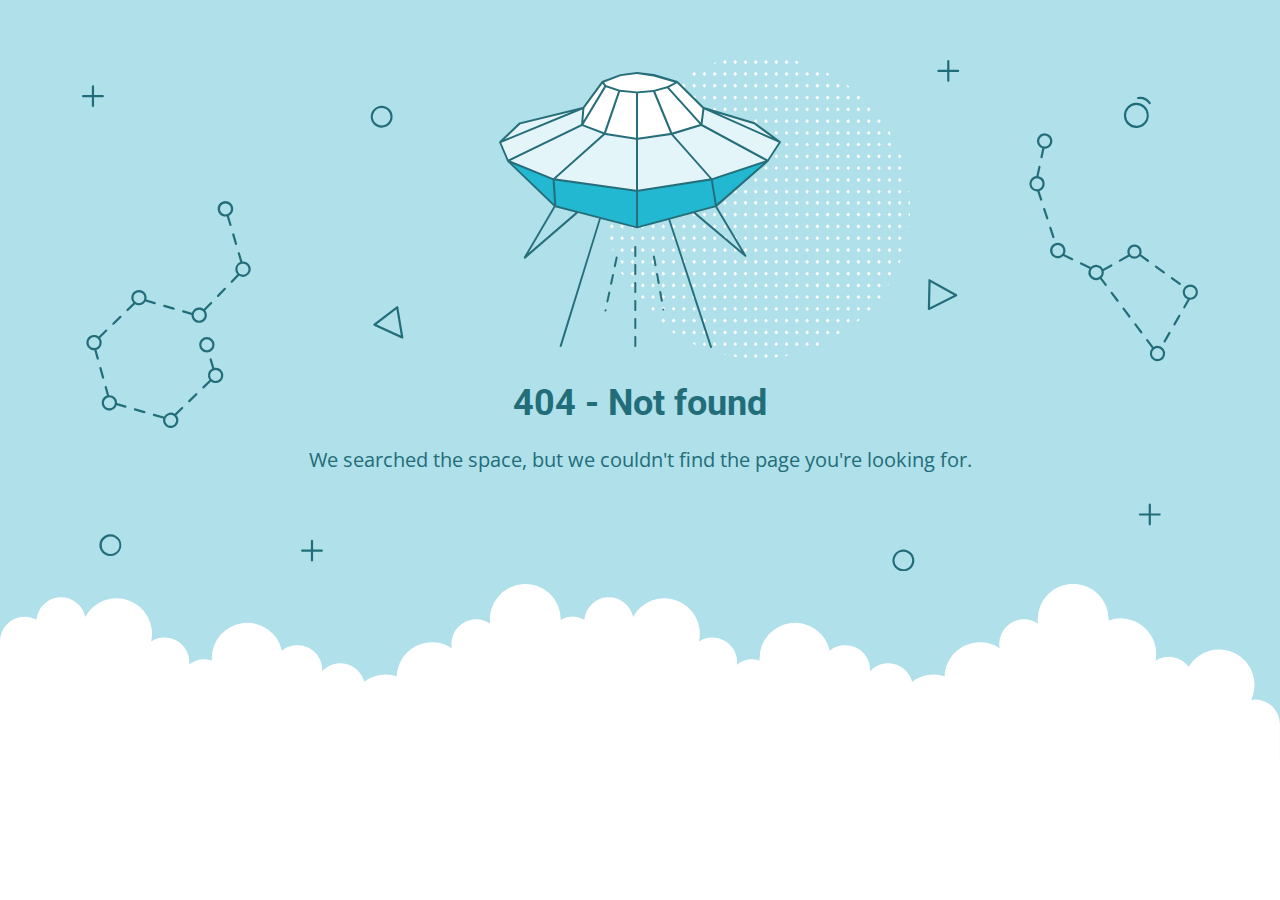
<file: fonts/socicon-2.html>
<!DOCTYPE html>
<html lang="en">
<head>
    <meta charset="utf-8" />
    <meta name="viewport" content="width=device-width, initial-scale=1.0">
    <meta http-equiv="cache-control" content="no-store,max-age=0" />
    <meta name="robots" content="noindex" />
    <title>404 - Not found</title>
    <link href="https://fonts.googleapis.com/css?family=Open+Sans:400,700%7CRoboto:400,700" rel="stylesheet">
<style>
    * {
        box-sizing: border-box;
        -moz-box-sizing: border-box;
        -webkit-tap-highlight-color: transparent;
    }
    body {
        margin: 0;
        padding: 0;
        height: 100%;
        -webkit-text-size-adjust: 100%;
    }
    .fit-wide {
        position: relative;
        overflow: hidden;
        max-width: 1240px;
        margin: 0 auto;
        padding-top: 60px;
        padding-bottom: 60px;
        padding-left: 20px;
        padding-right: 20px;
    }
    .background-wrap { position: relative; }
    .background-wrap.cloud-blue { background-color: #b0e0e9; }
    .background-wrap.white { background-color: #fff; }
    .title { 
        position: relative; 
        text-align: center;
        margin: 20px auto 10px;
    }
    .title--regular { font-family: 'Roboto', Arial, sans-serif; }
    .title--size-large { font-size: 36px; line-height: 46px; }
    .title--size-semimedium { font-size: 20px; line-height: 28px; }
    .title--weight-normal { font-weight: 400; }
    .title--weight-bold { font-weight: 700; }
    .title--subtitle { 
        padding-bottom: 40px; 
        font-family: 'Open Sans', Arial ,sans-serif; 
        text-align: center;
    }
    .error h1,
    .error p { color: #226d7a; }
    .error--bg__cover {
        position: absolute;
        left: 0;
        right: 0;
        width: 90%;
        margin: 0 auto;
    }
    .error--shape__clouds svg {
        display: block;
    }
    .abstract-half-dot--circle {
        z-index: 0;
        position: absolute;
        left: 15em;
        right: 0;
        width: 300px;
        height: 300px;
        margin: 0 auto;
    }
    .icon-graphic {
        z-index: 1;
        position: relative;
        width: 300px;
        height: 300px;
        margin: 0 auto;
    }
    @media screen and (max-width: 767px) {
        .error--bg__cover { display: none; }
        .abstract-half-dot--circle { left: 0; }
    }
</style>
</head>
<body>
    <div id="container">
        <section class="error content background-wrap cloud-blue">
            <div class="fit-wide">
                <div class="error--bg__cover">
                    <svg id="acce7670-904f-4f8c-b867-68138c2f8c06" data-name="Layer 1" xmlns="http://www.w3.org/2000/svg" viewBox="0 0 1019 467"><title>404_bg</title><path d="M962.794,62.029a11.471,11.471,0,0,1-.656-22.923h0a11.471,11.471,0,0,1,1.327,22.9C963.24,62.023,963.017,62.029,962.794,62.029ZM962.253,41.1a9.47,9.47,0,1,0,10,8.906,9.481,9.481,0,0,0-10-8.906Z" fill="#1e6d7a"/><path d="M974.934,40.4a1,1,0,0,1-.836-.45,10.049,10.049,0,0,0-9.688-4.276A1,1,0,0,1,964.1,33.7a11.952,11.952,0,0,1,11.67,5.153,1,1,0,0,1-.834,1.549Z" fill="#1e6d7a"/><path d="M273.605,61.8a9.971,9.971,0,0,1-7.251-3.106h0a10.012,10.012,0,1,1,7.251,3.106Zm0-17.991a8,8,0,0,0-5.8,13.507h0a8,8,0,1,0,5.8-13.507Z" fill="#226d7a"/><path d="M26.007,453q-.131,0-.261,0a10.019,10.019,0,1,1,.261,0ZM26,435a8.042,8.042,0,1,0,.208,0C26.134,435,26.064,435,26,435Z" fill="#226d7a"/><path d="M750.007,467q-.13,0-.261,0a9.933,9.933,0,0,1-6.994-3.108h0a10,10,0,1,1,7.255,3.11Zm-.013-18a8,8,0,0,0-5.793,13.511h0a8,8,0,1,0,6-13.509C750.134,449,750.063,449,749.994,449Z" fill="#226d7a"/><path d="M292.416,254.312a1.013,1.013,0,0,1-.417-.09L266.634,242.6a1,1,0,0,1-.191-1.7L287.2,225a1,1,0,0,1,1.594.629l4.607,27.516a1,1,0,0,1-.986,1.165Zm-23.437-12.835,22.139,10.141L287.1,227.6Z" fill="#226d7a"/><path d="M773.316,228.33a1,1,0,0,1-1-1.022l.571-26.14a1,1,0,0,1,1.487-.851l24.356,13.607a1,1,0,0,1-.038,1.767l-24.926,12.532A1.006,1.006,0,0,1,773.316,228.33Zm1.535-25.456-.5,22.815,21.756-10.938Z" fill="#226d7a"/><path d="M136.509,150.348l-2.39-8.09a7.115,7.115,0,1,0-1.9.629l2.372,8.028a1,1,0,0,0,.959.717,1,1,0,0,0,.959-1.284ZM126,136a5,5,0,1,1,5,5A5.006,5.006,0,0,1,126,136Z" fill="#226d7a"/><path d="M137.141,159.545l2.55,8.632a1,1,0,0,0,.959.717,1.037,1.037,0,0,0,.284-.041,1,1,0,0,0,.675-1.243l-2.55-8.631a1,1,0,0,0-1.918.566Z" fill="#226d7a"/><path d="M129.751,208.226l-6.265,6.461a1,1,0,0,0,1.436,1.393l6.265-6.461a1,1,0,0,0-1.436-1.393Z" fill="#226d7a"/><path d="M92.076,230.463l7.936,2.293c0,.082-.012.162-.012.244a7,7,0,1,0,12.587-4.2l6.07-6.259a1,1,0,1,0-1.436-1.393l-6.052,6.242a6.978,6.978,0,0,0-10.8,3.386l-7.737-2.235a1,1,0,0,0-.555,1.922ZM107,228a5,5,0,1,1-5,5A5.006,5.006,0,0,1,107,228Z" fill="#226d7a"/><path d="M74.783,225.467l8.647,2.5a.989.989,0,0,0,.278.04,1,1,0,0,0,.276-1.962l-8.646-2.5a1,1,0,0,0-.555,1.922Z" fill="#226d7a"/><path d="M28.617,241.8a1,1,0,0,0,.7-.282l6.461-6.266a1,1,0,0,0-1.393-1.436l-6.461,6.266a1,1,0,0,0,.7,1.718Z" fill="#226d7a"/><path d="M19.257,291.006a1,1,0,0,0,.964-1.269L17.8,281.069a1,1,0,0,0-1.927.537l2.419,8.668A1,1,0,0,0,19.257,291.006Z" fill="#226d7a"/><path d="M13.216,264.635a6.979,6.979,0,0,0,3.394-10.8l6.242-6.052a1,1,0,1,0-1.393-1.435L15.2,252.413A7,7,0,1,0,11,265c.08,0,.158-.009.237-.012l2.219,7.95a1,1,0,0,0,1.927-.538ZM6,258a5,5,0,1,1,5,5A5.006,5.006,0,0,1,6,258Z" fill="#226d7a"/><path d="M39.924,315.537l-7.936-2.293c0-.082.012-.162.012-.244a7.008,7.008,0,0,0-7-7c-.08,0-.158.009-.237.012l-2.123-7.606a1,1,0,0,0-1.927.537l2.072,7.422a7,7,0,1,0,8.847,8.859l7.737,2.235a1.025,1.025,0,0,0,.278.039,1,1,0,0,0,.277-1.961ZM25,318a5,5,0,1,1,5-5A5.006,5.006,0,0,1,25,318Z" fill="#226d7a"/><path d="M57.217,320.532l-8.647-2.5a1,1,0,1,0-.554,1.922l8.646,2.5a1.03,1.03,0,0,0,.278.039,1,1,0,0,0,.277-1.961Z" fill="#226d7a"/><path d="M90.765,317.017,84.592,323a6.975,6.975,0,0,0-9.76,2.693.984.984,0,0,0-.323-.168l-8.646-2.5a1,1,0,0,0-.554,1.922l8.646,2.5a1,1,0,0,0,.216.031,7,7,0,1,0,11.98-3.2l6.006-5.825a1,1,0,1,0-1.392-1.435ZM81,334a5,5,0,1,1,5-5A5.006,5.006,0,0,1,81,334Z" fill="#226d7a"/><path d="M103.687,304.486l-6.461,6.266a1,1,0,0,0,1.393,1.436l6.461-6.266a1,1,0,0,0-1.393-1.436Z" fill="#226d7a"/><path d="M147,184c-.182,0-.361.014-.54.027l-2.3-7.786a1,1,0,1,0-1.918.567l2.263,7.66a6.977,6.977,0,0,0-2.643,11.269l-5.845,6.028a1,1,0,1,0,1.436,1.392L143.419,197A7,7,0,1,0,147,184Zm0,12a4.995,4.995,0,0,1-1.121-9.863,1.033,1.033,0,0,0,.155-.022c.015,0,.025-.016.04-.021A5,5,0,1,1,147,196Z" fill="#226d7a"/><path d="M52,224a7,7,0,0,0,5.984-3.386l8.153,2.356a1.025,1.025,0,0,0,.278.039,1,1,0,0,0,.276-1.961l-7.924-2.29a7,7,0,1,0-11.918,2.965l-6.006,5.824a1,1,0,1,0,1.392,1.436L48.408,223A6.952,6.952,0,0,0,52,224Zm0-12a5,5,0,1,1-5,5A5.006,5.006,0,0,1,52,212Z" fill="#226d7a"/><path d="M122,281a6.984,6.984,0,0,0-1.218.113l-2.362-8.03a1,1,0,0,0-1.919.564l2.381,8.1a6.972,6.972,0,0,0-2.492,10.427l-6.242,6.052a1,1,0,0,0,1.393,1.435l6.259-6.069A7,7,0,1,0,122,281Zm0,12a5,5,0,1,1,5-5A5.006,5.006,0,0,1,122,293Z" fill="#226d7a"/><path d="M121,260a7,7,0,1,0-7,7A7.008,7.008,0,0,0,121,260Zm-12,0a5,5,0,1,1,5,5A5.006,5.006,0,0,1,109,260Z" fill="#226d7a"/><path d="M886.983,162.773a1,1,0,0,0,.951-1.311l-2.8-8.555a1,1,0,0,0-1.9.621l2.8,8.555A1,1,0,0,0,886.983,162.773Z" fill="#226d7a"/><path d="M879.544,135.8a1,1,0,1,0-1.9.621l2.795,8.555a1,1,0,0,0,.951.69,1,1,0,0,0,.95-1.311Z" fill="#226d7a"/><path d="M904.543,181l-7.442-3.582a7.032,7.032,0,1,0-1.252,1.616l7.827,3.768a.981.981,0,0,0,.432.1,1,1,0,0,0,.435-1.9ZM891,179a5,5,0,1,1,5-5A5.006,5.006,0,0,1,891,179Z" fill="#226d7a"/><path d="M956.292,179.469a6.477,6.477,0,0,0,9.659-.268l6.739,4.9a1,1,0,1,0,1.176-1.617L967,177.492a6.5,6.5,0,1,0-11.811.4,1.064,1.064,0,0,0-.121.039l-7.852,4.4a1,1,0,0,0,.976,1.745l7.853-4.4A.985.985,0,0,0,956.292,179.469ZM961,170.5a4.5,4.5,0,1,1-4.5,4.5A4.505,4.505,0,0,1,961,170.5Z" fill="#226d7a"/><path d="M987.248,194.689a1,1,0,1,0,1.176-1.617l-7.278-5.294a1,1,0,0,0-1.176,1.618Z" fill="#226d7a"/><path d="M995.7,198.366a1,1,0,0,0-1.176,1.617l7.28,5.293a.986.986,0,0,0,.587.192,1,1,0,0,0,.588-1.809Z" fill="#226d7a"/><path d="M1002.5,232.72a1,1,0,0,0-1.366.365l-4.5,7.793a1,1,0,1,0,1.732,1l4.5-7.792A1,1,0,0,0,1002.5,232.72Z" fill="#226d7a"/><path d="M993.49,248.305a1,1,0,0,0-1.366.366l-4.5,7.793a1,1,0,0,0,1.733,1l4.5-7.793A1,1,0,0,0,993.49,248.305Z" fill="#226d7a"/><path d="M951.8,226.4a1,1,0,0,0-1.6,1.2l5.4,7.2a1,1,0,1,0,1.6-1.2Z" fill="#226d7a"/><path d="M962.6,240.8A1,1,0,0,0,961,242l5.4,7.2A1,1,0,0,0,968,248Z" fill="#226d7a"/><path d="M931.091,198.789a6.943,6.943,0,0,0,1.777-6.129l7.473-4.185a1,1,0,1,0-.977-1.745l-7.172,4.016a6.988,6.988,0,0,0-11.127-1.7.981.981,0,0,0-.3-.23l-8.11-3.9a1,1,0,1,0-.867,1.8l8.1,3.9a6.988,6.988,0,0,0,9.645,9.428L934,206a1,1,0,0,0,1.6-1.2ZM921,194a5,5,0,1,1,5,5A5.006,5.006,0,0,1,921,194Z" fill="#226d7a"/><path d="M941,212a1,1,0,0,0-1.6,1.2l5.4,7.2a1,1,0,1,0,1.6-1.2Z" fill="#226d7a"/><path d="M876.837,80.654l-1.7,7.937a1,1,0,0,0,.767,1.187,1.029,1.029,0,0,0,.211.022,1,1,0,0,0,.977-.79l1.718-8.02c.064,0,.126.01.19.01a7.013,7.013,0,1,0-2.163-.346ZM879,69a5,5,0,1,1-5,5A5.006,5.006,0,0,1,879,69Z" fill="#226d7a"/><path d="M879,113a7.012,7.012,0,0,0-5.58-6.855l1.786-8.335a1,1,0,0,0-1.955-.419L871.4,106.03A7,7,0,0,0,872,120c.091,0,.18-.01.271-.014l2.576,7.879a1,1,0,0,0,.95.69.985.985,0,0,0,.31-.05,1,1,0,0,0,.64-1.261l-2.492-7.624A7.007,7.007,0,0,0,879,113Zm-7,5a5,5,0,1,1,5-5A5.006,5.006,0,0,1,872,118Z" fill="#226d7a"/><path d="M1012,205a7,7,0,0,0-2.469,13.542l-3.9,6.75a1,1,0,1,0,1.732,1l4.227-7.314c.136.008.271.021.41.021a7,7,0,0,0,0-14Zm0,12a5,5,0,1,1,5-5A5.006,5.006,0,0,1,1012,217Z" fill="#226d7a"/><path d="M982,261a6.941,6.941,0,0,0-3.527.964L973.4,255.2a1,1,0,1,0-1.6,1.2l5.109,6.812A6.99,6.99,0,1,0,982,261Zm0,12a5,5,0,1,1,5-5A5.006,5.006,0,0,1,982,273Z" fill="#226d7a"/><path d="M19,32H11V24a1,1,0,0,0-2,0v8H1a1,1,0,0,0,0,2H9v8a1,1,0,0,0,2,0V34h8a1,1,0,0,0,0-2Z" fill="#206d7a"/><path d="M219,447h-8v-8a1,1,0,0,0-2,0v8h-8a1,1,0,0,0,0,2h8v8a1,1,0,0,0,2,0v-8h8a1,1,0,0,0,0-2Z" fill="#206d7a"/><path d="M984,414h-8v-8a1,1,0,0,0-2,0v8h-8a1,1,0,0,0,0,2h8v8a1,1,0,0,0,2,0v-8h8a1,1,0,0,0,0-2Z" fill="#206d7a"/><path d="M800,9h-8V1a1,1,0,0,0-2,0V9h-8a1,1,0,0,0,0,2h8v8a1,1,0,0,0,2,0V11h8a1,1,0,0,0,0-2Z" fill="#206d7a"/></svg>
                </div>
                <div>
                    <div class="abstract-half-dot--circle">
                        <svg id="a57f7293-9654-4013-9c82-7cad22fc3689" data-name="Layer 1" xmlns="http://www.w3.org/2000/svg" viewBox="0 0 300 298.181"><title>circle_dots</title><polygon points="145.742 133.848 147.581 131.734 145.742 129.621 143.904 131.734 145.742 133.848" fill="#fff"/><polygon points="145.742 122.041 147.581 119.928 145.742 117.814 143.904 119.928 145.742 122.041" fill="#fff"/><polygon points="145.742 110.235 147.581 108.122 145.742 106.008 143.904 108.122 145.742 110.235" fill="#fff"/><polygon points="145.742 98.429 147.581 96.316 145.742 94.202 143.904 96.316 145.742 98.429" fill="#fff"/><polygon points="145.742 86.624 147.581 84.51 145.742 82.396 143.904 84.51 145.742 86.624" fill="#fff"/><polygon points="156.015 129.621 154.177 131.734 156.015 133.848 157.854 131.734 156.015 129.621" fill="#fff"/><polygon points="156.015 117.814 154.177 119.928 156.015 122.041 157.854 119.928 156.015 117.814" fill="#fff"/><polygon points="156.015 106.008 154.177 108.122 156.015 110.235 157.854 108.122 156.015 106.008" fill="#fff"/><polygon points="156.015 94.202 154.177 96.316 156.015 98.429 157.854 96.316 156.015 94.202" fill="#fff"/><polygon points="156.015 82.396 154.177 84.51 156.015 86.624 157.854 84.51 156.015 82.396" fill="#fff"/><polygon points="166.288 129.621 164.45 131.734 166.288 133.848 168.13 131.734 166.288 129.621" fill="#fff"/><polygon points="166.288 117.814 164.45 119.928 166.288 122.041 168.13 119.928 166.288 117.814" fill="#fff"/><polygon points="166.288 106.008 164.45 108.122 166.288 110.235 168.13 108.122 166.288 106.008" fill="#fff"/><polygon points="166.288 94.202 164.45 96.316 166.288 98.429 168.13 96.316 166.288 94.202" fill="#fff"/><polygon points="168.128 84.51 166.288 82.396 164.45 84.51 166.288 86.624 168.128 84.51" fill="#fff"/><polygon points="176.563 129.621 174.724 131.734 176.563 133.848 178.401 131.734 176.563 129.621" fill="#fff"/><polygon points="176.563 117.814 174.724 119.928 176.563 122.041 178.401 119.928 176.563 117.814" fill="#fff"/><polygon points="176.563 106.008 174.724 108.122 176.563 110.235 178.401 108.122 176.563 106.008" fill="#fff"/><polygon points="176.563 94.202 174.724 96.316 176.563 98.429 178.401 96.316 176.563 94.202" fill="#fff"/><polygon points="176.563 82.396 174.724 84.51 176.563 86.624 178.401 84.51 176.563 82.396" fill="#fff"/><polygon points="186.835 129.621 184.997 131.734 186.835 133.848 188.674 131.734 186.835 129.621" fill="#fff"/><polygon points="186.835 117.814 184.997 119.928 186.835 122.041 188.674 119.928 186.835 117.814" fill="#fff"/><polygon points="186.835 106.008 184.997 108.122 186.835 110.235 188.674 108.122 186.835 106.008" fill="#fff"/><polygon points="186.835 94.202 184.997 96.316 186.835 98.429 188.674 96.316 186.835 94.202" fill="#fff"/><polygon points="186.835 82.396 184.997 84.51 186.835 86.624 188.674 84.51 186.835 82.396" fill="#fff"/><polygon points="197.11 129.621 195.268 131.734 197.11 133.848 198.948 131.734 197.11 129.621" fill="#fff"/><polygon points="197.11 117.814 195.268 119.928 197.11 122.041 198.948 119.928 197.11 117.814" fill="#fff"/><polygon points="197.11 106.008 195.268 108.122 197.11 110.235 198.948 108.122 197.11 106.008" fill="#fff"/><polygon points="197.11 94.202 195.268 96.316 197.11 98.429 198.948 96.316 197.11 94.202" fill="#fff"/><polygon points="197.11 82.396 195.27 84.51 197.11 86.624 198.948 84.51 197.11 82.396" fill="#fff"/><polygon points="207.383 129.621 205.545 131.734 207.383 133.848 209.221 131.734 207.383 129.621" fill="#fff"/><polygon points="207.383 117.814 205.545 119.928 207.383 122.041 209.221 119.928 207.383 117.814" fill="#fff"/><polygon points="207.383 106.008 205.545 108.122 207.383 110.235 209.221 108.122 207.383 106.008" fill="#fff"/><polygon points="207.383 94.202 205.545 96.316 207.383 98.429 209.221 96.316 207.383 94.202" fill="#fff"/><polygon points="207.383 82.396 205.545 84.51 207.383 86.624 209.221 84.51 207.383 82.396" fill="#fff"/><polygon points="217.656 129.621 215.817 131.734 217.656 133.848 219.497 131.734 217.656 129.621" fill="#fff"/><polygon points="217.656 117.814 215.817 119.928 217.656 122.041 219.497 119.928 217.656 117.814" fill="#fff"/><polygon points="217.656 106.008 215.817 108.122 217.656 110.235 219.497 108.122 217.656 106.008" fill="#fff"/><polygon points="217.656 94.202 215.817 96.316 217.656 98.429 219.497 96.316 217.656 94.202" fill="#fff"/><polygon points="219.496 84.51 217.656 82.396 215.817 84.51 217.656 86.624 219.496 84.51" fill="#fff"/><polygon points="227.93 129.621 226.092 131.734 227.93 133.848 229.769 131.734 227.93 129.621" fill="#fff"/><polygon points="227.93 117.814 226.092 119.928 227.93 122.041 229.769 119.928 227.93 117.814" fill="#fff"/><polygon points="227.93 106.008 226.092 108.122 227.93 110.235 229.769 108.122 227.93 106.008" fill="#fff"/><polygon points="227.93 94.202 226.092 96.316 227.93 98.429 229.769 96.316 227.93 94.202" fill="#fff"/><polygon points="227.93 82.396 226.092 84.51 227.93 86.624 229.769 84.51 227.93 82.396" fill="#fff"/><polygon points="238.203 129.621 236.365 131.734 238.203 133.848 240.042 131.734 238.203 129.621" fill="#fff"/><polygon points="238.203 117.814 236.365 119.928 238.203 122.041 240.042 119.928 238.203 117.814" fill="#fff"/><polygon points="238.203 106.008 236.365 108.122 238.203 110.235 240.042 108.122 238.203 106.008" fill="#fff"/><polygon points="238.203 94.202 236.365 96.316 238.203 98.429 240.042 96.316 238.203 94.202" fill="#fff"/><polygon points="238.203 82.396 236.365 84.51 238.203 86.624 240.042 84.51 238.203 82.396" fill="#fff"/><polygon points="248.478 133.848 250.316 131.734 248.478 129.621 246.636 131.734 248.478 133.848" fill="#fff"/><polygon points="248.478 122.041 250.316 119.928 248.478 117.814 246.636 119.928 248.478 122.041" fill="#fff"/><polygon points="248.478 110.235 250.316 108.122 248.478 106.008 246.636 108.122 248.478 110.235" fill="#fff"/><polygon points="248.478 98.429 250.316 96.316 248.478 94.202 246.636 96.316 248.478 98.429" fill="#fff"/><polygon points="246.638 84.51 248.478 86.624 250.316 84.51 248.478 82.396 246.638 84.51" fill="#fff"/><polygon points="258.751 129.621 256.912 131.734 258.751 133.848 260.589 131.734 258.751 129.621" fill="#fff"/><polygon points="258.751 117.814 256.912 119.928 258.751 122.041 260.589 119.928 258.751 117.814" fill="#fff"/><polygon points="258.751 106.008 256.912 108.122 258.751 110.235 260.589 108.122 258.751 106.008" fill="#fff"/><polygon points="258.751 94.202 256.912 96.316 258.751 98.429 260.589 96.316 258.751 94.202" fill="#fff"/><polygon points="258.751 82.396 256.912 84.51 258.751 86.624 260.589 84.51 258.751 82.396" fill="#fff"/><polygon points="269.023 129.621 267.185 131.734 269.023 133.848 270.865 131.734 269.023 129.621" fill="#fff"/><polygon points="269.023 117.814 267.185 119.928 269.023 122.041 270.865 119.928 269.023 117.814" fill="#fff"/><polygon points="269.023 106.008 267.185 108.122 269.023 110.235 270.865 108.122 269.023 106.008" fill="#fff"/><polygon points="269.023 94.202 267.185 96.316 269.023 98.429 270.865 96.316 269.023 94.202" fill="#fff"/><polygon points="270.863 84.51 269.023 82.396 267.185 84.51 269.023 86.624 270.863 84.51" fill="#fff"/><polygon points="145.742 75.064 147.581 72.95 145.742 70.837 143.904 72.95 145.742 75.064" fill="#fff"/><polygon points="145.742 63.258 147.581 61.144 145.742 59.031 143.904 61.144 145.742 63.258" fill="#fff"/><polygon points="145.742 51.452 147.581 49.338 145.742 47.225 143.904 49.338 145.742 51.452" fill="#fff"/><polygon points="145.742 39.646 147.581 37.532 145.742 35.419 143.904 37.532 145.742 39.646" fill="#fff"/><polygon points="145.742 27.84 147.581 25.726 145.742 23.612 143.904 25.726 145.742 27.84" fill="#fff"/><polygon points="147.581 13.92 145.742 11.806 143.904 13.92 145.742 16.033 147.581 13.92" fill="#fff"/><polygon points="143.904 2.114 145.742 4.227 147.581 2.114 145.742 0 143.904 2.114" fill="#fff"/><polygon points="156.015 70.837 154.177 72.95 156.015 75.064 157.854 72.95 156.015 70.837" fill="#fff"/><polygon points="156.015 59.031 154.177 61.144 156.015 63.258 157.854 61.144 156.015 59.031" fill="#fff"/><polygon points="156.015 47.225 154.177 49.338 156.015 51.452 157.854 49.338 156.015 47.225" fill="#fff"/><polygon points="156.015 35.419 154.177 37.532 156.015 39.646 157.854 37.532 156.015 35.419" fill="#fff"/><polygon points="156.015 23.612 154.177 25.726 156.015 27.84 157.854 25.726 156.015 23.612" fill="#fff"/><polygon points="156.015 11.806 154.177 13.92 156.015 16.033 157.854 13.92 156.015 11.806" fill="#fff"/><polygon points="156.015 0 154.177 2.114 156.015 4.227 157.854 2.114 156.015 0" fill="#fff"/><polygon points="166.288 70.837 164.45 72.95 166.288 75.064 168.13 72.95 166.288 70.837" fill="#fff"/><polygon points="166.288 59.031 164.45 61.144 166.288 63.258 168.13 61.144 166.288 59.031" fill="#fff"/><polygon points="166.288 47.225 164.45 49.338 166.288 51.452 168.13 49.338 166.288 47.225" fill="#fff"/><polygon points="166.288 35.419 164.45 37.532 166.288 39.646 168.13 37.532 166.288 35.419" fill="#fff"/><polygon points="166.288 23.612 164.45 25.726 166.288 27.84 168.13 25.726 166.288 23.612" fill="#fff"/><polygon points="166.288 11.806 164.45 13.92 166.288 16.033 168.13 13.92 166.288 11.806" fill="#fff"/><polygon points="166.288 0 164.45 2.114 166.288 4.227 168.13 2.114 166.288 0" fill="#fff"/><polygon points="176.563 70.837 174.724 72.95 176.563 75.064 178.401 72.95 176.563 70.837" fill="#fff"/><polygon points="176.563 59.031 174.724 61.144 176.563 63.258 178.401 61.144 176.563 59.031" fill="#fff"/><polygon points="176.563 47.225 174.724 49.338 176.563 51.452 178.401 49.338 176.563 47.225" fill="#fff"/><polygon points="176.563 35.419 174.724 37.532 176.563 39.646 178.401 37.532 176.563 35.419" fill="#fff"/><polygon points="176.563 23.612 174.724 25.726 176.563 27.84 178.401 25.726 176.563 23.612" fill="#fff"/><polygon points="176.563 11.806 174.724 13.92 176.563 16.033 178.401 13.92 176.563 11.806" fill="#fff"/><polygon points="176.563 0 174.724 2.114 176.563 4.227 178.401 2.114 176.563 0" fill="#fff"/><polygon points="186.835 70.837 184.997 72.95 186.835 75.064 188.674 72.95 186.835 70.837" fill="#fff"/><polygon points="186.835 59.031 184.997 61.144 186.835 63.258 188.674 61.144 186.835 59.031" fill="#fff"/><polygon points="186.835 47.225 184.997 49.338 186.835 51.452 188.674 49.338 186.835 47.225" fill="#fff"/><polygon points="186.835 35.419 184.997 37.532 186.835 39.646 188.674 37.532 186.835 35.419" fill="#fff"/><polygon points="186.835 23.612 184.997 25.726 186.835 27.84 188.674 25.726 186.835 23.612" fill="#fff"/><polygon points="186.835 11.806 184.997 13.92 186.835 16.033 188.674 13.92 186.835 11.806" fill="#fff"/><path d="M186.835,4.227l1.839-2.113-.31-.356c-.826-.225-1.651-.45-2.483-.661L185,2.114Z" fill="#fff"/><polygon points="197.11 70.837 195.268 72.95 197.11 75.064 198.948 72.95 197.11 70.837" fill="#fff"/><polygon points="197.11 59.031 195.268 61.144 197.11 63.258 198.948 61.144 197.11 59.031" fill="#fff"/><polygon points="197.11 47.225 195.268 49.338 197.11 51.452 198.948 49.338 197.11 47.225" fill="#fff"/><polygon points="197.11 35.419 195.268 37.532 197.11 39.646 198.948 37.532 197.11 35.419" fill="#fff"/><polygon points="197.11 23.612 195.268 25.726 197.11 27.84 198.948 25.726 197.11 23.612" fill="#fff"/><polygon points="197.11 11.806 195.268 13.92 197.11 16.033 198.948 13.92 197.11 11.806" fill="#fff"/><polygon points="207.383 70.837 205.545 72.95 207.383 75.064 209.221 72.95 207.383 70.837" fill="#fff"/><polygon points="207.383 59.031 205.545 61.144 207.383 63.258 209.221 61.144 207.383 59.031" fill="#fff"/><polygon points="207.383 47.225 205.545 49.338 207.383 51.452 209.221 49.338 207.383 47.225" fill="#fff"/><polygon points="207.383 35.419 205.545 37.532 207.383 39.646 209.221 37.532 207.383 35.419" fill="#fff"/><polygon points="207.383 23.612 205.545 25.726 207.383 27.84 209.221 25.726 207.383 23.612" fill="#fff"/><polygon points="207.383 11.806 205.545 13.92 207.383 16.033 209.221 13.92 207.383 11.806" fill="#fff"/><polygon points="217.656 70.837 215.817 72.95 217.656 75.064 219.497 72.95 217.656 70.837" fill="#fff"/><polygon points="217.656 59.031 215.817 61.144 217.656 63.258 219.497 61.144 217.656 59.031" fill="#fff"/><polygon points="217.656 47.225 215.817 49.338 217.656 51.452 219.497 49.338 217.656 47.225" fill="#fff"/><polygon points="217.656 35.419 215.817 37.532 217.656 39.646 219.497 37.532 217.656 35.419" fill="#fff"/><polygon points="217.656 23.612 215.817 25.726 217.656 27.84 219.497 25.726 217.656 23.612" fill="#fff"/><path d="M217.656,16.033l1.753-2.011c-.842-.445-1.685-.887-2.535-1.317l-1.057,1.215Z" fill="#fff"/><polygon points="227.93 70.837 226.092 72.95 227.93 75.064 229.769 72.95 227.93 70.837" fill="#fff"/><polygon points="227.93 59.031 226.092 61.144 227.93 63.258 229.769 61.144 227.93 59.031" fill="#fff"/><polygon points="227.93 47.225 226.092 49.338 227.93 51.452 229.769 49.338 227.93 47.225" fill="#fff"/><polygon points="227.93 35.419 226.092 37.532 227.93 39.646 229.769 37.532 227.93 35.419" fill="#fff"/><polygon points="227.93 23.612 226.092 25.726 227.93 27.84 229.769 25.726 227.93 23.612" fill="#fff"/><polygon points="238.203 70.837 236.365 72.95 238.203 75.064 240.042 72.95 238.203 70.837" fill="#fff"/><polygon points="238.203 59.031 236.365 61.144 238.203 63.258 240.042 61.144 238.203 59.031" fill="#fff"/><polygon points="238.203 47.225 236.365 49.338 238.203 51.452 240.042 49.338 238.203 47.225" fill="#fff"/><polygon points="238.203 35.419 236.365 37.532 238.203 39.646 240.042 37.532 238.203 35.419" fill="#fff"/><path d="M236.365,25.726,238.2,27.84l1.084-1.246c-.744-.555-1.5-1.1-2.25-1.641Z" fill="#fff"/><polygon points="248.478 75.064 250.316 72.95 248.478 70.837 246.636 72.95 248.478 75.064" fill="#fff"/><polygon points="248.478 63.258 250.316 61.144 248.478 59.031 246.636 61.144 248.478 63.258" fill="#fff"/><polygon points="250.316 49.338 248.478 47.225 246.636 49.338 248.478 51.452 250.316 49.338" fill="#fff"/><polygon points="246.636 37.532 248.478 39.646 250.316 37.532 248.478 35.419 246.636 37.532" fill="#fff"/><polygon points="258.751 70.837 256.912 72.95 258.751 75.064 260.589 72.95 258.751 70.837" fill="#fff"/><polygon points="258.751 59.031 256.912 61.144 258.751 63.258 260.589 61.144 258.751 59.031" fill="#fff"/><polygon points="258.751 47.225 256.912 49.338 258.751 51.452 260.589 49.338 258.751 47.225" fill="#fff"/><polygon points="269.023 70.837 267.185 72.95 269.023 75.064 270.865 72.95 269.023 70.837" fill="#fff"/><polygon points="269.023 59.031 267.185 61.144 269.023 63.258 270.865 61.144 269.023 59.031" fill="#fff"/><polygon points="279.445 129.621 277.607 131.734 279.445 133.848 281.284 131.734 279.445 129.621" fill="#fff"/><polygon points="279.445 117.814 277.607 119.928 279.445 122.041 281.284 119.928 279.445 117.814" fill="#fff"/><polygon points="279.445 106.008 277.607 108.122 279.445 110.235 281.284 108.122 279.445 106.008" fill="#fff"/><polygon points="279.445 94.202 277.607 96.316 279.445 98.429 281.284 96.316 279.445 94.202" fill="#fff"/><polygon points="279.445 82.396 277.607 84.51 279.445 86.624 281.284 84.51 279.445 82.396" fill="#fff"/><polygon points="289.718 129.621 287.88 131.734 289.718 133.848 291.56 131.734 289.718 129.621" fill="#fff"/><polygon points="289.718 117.814 287.88 119.928 289.718 122.041 291.56 119.928 289.718 117.814" fill="#fff"/><polygon points="289.718 106.008 287.88 108.122 289.718 110.235 291.56 108.122 289.718 106.008" fill="#fff"/><path d="M287.88,96.316l1.838,2.113,1.515-1.739c-.151-.422-.3-.846-.451-1.267L289.718,94.2Z" fill="#fff"/><path d="M299.092,130.656l-.938,1.078,1.192,1.37Q299.229,131.877,299.092,130.656Z" fill="#fff"/><path d="M279.445,75.064l1.241-1.427q-.721-1.278-1.466-2.541l-1.613,1.854Z" fill="#fff"/><polygon points="1.838 129.621 0 131.734 1.838 133.848 3.677 131.734 1.838 129.621" fill="#fff"/><polygon points="1.838 117.814 0 119.928 1.838 122.041 3.677 119.928 1.838 117.814" fill="#fff"/><path d="M1.838,110.235l1.839-2.113-1.534-1.764q-.456,1.6-.876,3.22Z" fill="#fff"/><polygon points="12.113 129.621 10.271 131.734 12.113 133.848 13.951 131.734 12.113 129.621" fill="#fff"/><polygon points="12.113 117.814 10.271 119.928 12.113 122.041 13.951 119.928 12.113 117.814" fill="#fff"/><polygon points="12.113 106.008 10.271 108.122 12.113 110.235 13.951 108.122 12.113 106.008" fill="#fff"/><polygon points="12.113 94.202 10.271 96.316 12.113 98.429 13.951 96.316 12.113 94.202" fill="#fff"/><polygon points="12.113 82.396 10.273 84.51 12.113 86.624 13.951 84.51 12.113 82.396" fill="#fff"/><polygon points="22.533 129.621 20.695 131.734 22.533 133.848 24.371 131.734 22.533 129.621" fill="#fff"/><polygon points="22.533 117.814 20.695 119.928 22.533 122.041 24.371 119.928 22.533 117.814" fill="#fff"/><polygon points="22.533 106.008 20.695 108.122 22.533 110.235 24.371 108.122 22.533 106.008" fill="#fff"/><polygon points="22.533 94.202 20.695 96.316 22.533 98.429 24.371 96.316 22.533 94.202" fill="#fff"/><polygon points="22.533 82.396 20.695 84.51 22.533 86.624 24.371 84.51 22.533 82.396" fill="#fff"/><polygon points="32.808 129.621 30.966 131.734 32.808 133.848 34.646 131.734 32.808 129.621" fill="#fff"/><polygon points="32.808 117.814 30.966 119.928 32.808 122.041 34.646 119.928 32.808 117.814" fill="#fff"/><polygon points="32.808 106.008 30.966 108.122 32.808 110.235 34.646 108.122 32.808 106.008" fill="#fff"/><polygon points="32.808 94.202 30.966 96.316 32.808 98.429 34.646 96.316 32.808 94.202" fill="#fff"/><polygon points="32.808 82.396 30.968 84.51 32.808 86.624 34.646 84.51 32.808 82.396" fill="#fff"/><polygon points="43.08 129.621 41.242 131.734 43.08 133.848 44.919 131.734 43.08 129.621" fill="#fff"/><polygon points="43.08 117.814 41.242 119.928 43.08 122.041 44.919 119.928 43.08 117.814" fill="#fff"/><polygon points="43.08 106.008 41.242 108.122 43.08 110.235 44.919 108.122 43.08 106.008" fill="#fff"/><polygon points="43.08 94.202 41.242 96.316 43.08 98.429 44.919 96.316 43.08 94.202" fill="#fff"/><polygon points="43.08 82.396 41.242 84.51 43.08 86.624 44.919 84.51 43.08 82.396" fill="#fff"/><polygon points="53.353 129.621 51.515 131.734 53.353 133.848 55.195 131.734 53.353 129.621" fill="#fff"/><polygon points="53.353 117.814 51.515 119.928 53.353 122.041 55.195 119.928 53.353 117.814" fill="#fff"/><polygon points="53.353 106.008 51.515 108.122 53.353 110.235 55.195 108.122 53.353 106.008" fill="#fff"/><polygon points="53.353 94.202 51.515 96.316 53.353 98.429 55.195 96.316 53.353 94.202" fill="#fff"/><polygon points="55.193 84.51 53.353 82.396 51.515 84.51 53.353 86.624 55.193 84.51" fill="#fff"/><polygon points="63.628 129.621 61.789 131.734 63.628 133.848 65.466 131.734 63.628 129.621" fill="#fff"/><polygon points="63.628 117.814 61.789 119.928 63.628 122.041 65.466 119.928 63.628 117.814" fill="#fff"/><polygon points="63.628 106.008 61.789 108.122 63.628 110.235 65.466 108.122 63.628 106.008" fill="#fff"/><polygon points="63.628 94.202 61.789 96.316 63.628 98.429 65.466 96.316 63.628 94.202" fill="#fff"/><polygon points="63.628 82.396 61.789 84.51 63.628 86.624 65.466 84.51 63.628 82.396" fill="#fff"/><polygon points="73.901 129.621 72.062 131.734 73.901 133.848 75.739 131.734 73.901 129.621" fill="#fff"/><polygon points="73.901 117.814 72.062 119.928 73.901 122.041 75.739 119.928 73.901 117.814" fill="#fff"/><polygon points="73.901 106.008 72.062 108.122 73.901 110.235 75.739 108.122 73.901 106.008" fill="#fff"/><polygon points="73.901 94.202 72.062 96.316 73.901 98.429 75.739 96.316 73.901 94.202" fill="#fff"/><polygon points="73.901 82.396 72.062 84.51 73.901 86.624 75.739 84.51 73.901 82.396" fill="#fff"/><polygon points="84.174 129.621 82.335 131.734 84.174 133.848 86.015 131.734 84.174 129.621" fill="#fff"/><polygon points="84.174 117.814 82.335 119.928 84.174 122.041 86.015 119.928 84.174 117.814" fill="#fff"/><polygon points="84.174 106.008 82.335 108.122 84.174 110.235 86.015 108.122 84.174 106.008" fill="#fff"/><polygon points="84.174 94.202 82.335 96.316 84.174 98.429 86.015 96.316 84.174 94.202" fill="#fff"/><polygon points="86.014 84.51 84.174 82.396 82.335 84.51 84.174 86.624 86.014 84.51" fill="#fff"/><polygon points="94.448 129.621 92.61 131.734 94.448 133.848 96.286 131.734 94.448 129.621" fill="#fff"/><polygon points="94.448 117.814 92.61 119.928 94.448 122.041 96.286 119.928 94.448 117.814" fill="#fff"/><polygon points="94.448 106.008 92.61 108.122 94.448 110.235 96.286 108.122 94.448 106.008" fill="#fff"/><polygon points="94.448 94.202 92.61 96.316 94.448 98.429 96.286 96.316 94.448 94.202" fill="#fff"/><polygon points="94.448 82.396 92.61 84.51 94.448 86.624 96.286 84.51 94.448 82.396" fill="#fff"/><polygon points="104.721 129.621 102.883 131.734 104.721 133.848 106.559 131.734 104.721 129.621" fill="#fff"/><polygon points="104.721 117.814 102.883 119.928 104.721 122.041 106.559 119.928 104.721 117.814" fill="#fff"/><polygon points="104.721 106.008 102.883 108.122 104.721 110.235 106.559 108.122 104.721 106.008" fill="#fff"/><polygon points="104.721 94.202 102.883 96.316 104.721 98.429 106.559 96.316 104.721 94.202" fill="#fff"/><polygon points="104.721 82.396 102.883 84.51 104.721 86.624 106.559 84.51 104.721 82.396" fill="#fff"/><polygon points="114.996 129.621 113.154 131.734 114.996 133.848 116.834 131.734 114.996 129.621" fill="#fff"/><polygon points="114.996 117.814 113.154 119.928 114.996 122.041 116.834 119.928 114.996 117.814" fill="#fff"/><polygon points="114.996 106.008 113.154 108.122 114.996 110.235 116.834 108.122 114.996 106.008" fill="#fff"/><polygon points="114.996 94.202 113.154 96.316 114.996 98.429 116.834 96.316 114.996 94.202" fill="#fff"/><polygon points="114.996 82.396 113.156 84.51 114.996 86.624 116.834 84.51 114.996 82.396" fill="#fff"/><polygon points="125.268 133.848 127.107 131.734 125.268 129.621 123.43 131.734 125.268 133.848" fill="#fff"/><polygon points="125.268 122.041 127.107 119.928 125.268 117.814 123.43 119.928 125.268 122.041" fill="#fff"/><polygon points="125.268 110.235 127.107 108.122 125.268 106.008 123.43 108.122 125.268 110.235" fill="#fff"/><polygon points="125.268 98.429 127.107 96.316 125.268 94.202 123.43 96.316 125.268 98.429" fill="#fff"/><polygon points="125.268 86.624 127.107 84.51 125.268 82.396 123.43 84.51 125.268 86.624" fill="#fff"/><polygon points="135.541 133.848 137.383 131.734 135.541 129.621 133.703 131.734 135.541 133.848" fill="#fff"/><polygon points="135.541 122.041 137.383 119.928 135.541 117.814 133.703 119.928 135.541 122.041" fill="#fff"/><polygon points="135.541 110.235 137.383 108.122 135.541 106.008 133.703 108.122 135.541 110.235" fill="#fff"/><polygon points="135.541 98.429 137.383 96.316 135.541 94.202 133.703 96.316 135.541 98.429" fill="#fff"/><polygon points="135.541 86.624 137.381 84.51 135.541 82.396 133.703 84.51 135.541 86.624" fill="#fff"/><polygon points="22.533 70.837 20.695 72.95 22.533 75.064 24.371 72.95 22.533 70.837" fill="#fff"/><path d="M22.533,63.258l1.838-2.114-.387-.445c-.55.779-1.1,1.559-1.634,2.349Z" fill="#fff"/><polygon points="32.808 70.837 30.966 72.95 32.808 75.064 34.646 72.95 32.808 70.837" fill="#fff"/><polygon points="32.808 59.031 30.966 61.144 32.808 63.258 34.646 61.144 32.808 59.031" fill="#fff"/><path d="M32.808,51.452l1.838-2.114-.9-1.037c-.616.7-1.222,1.416-1.825,2.132Z" fill="#fff"/><polygon points="43.08 70.837 41.242 72.95 43.08 75.064 44.919 72.95 43.08 70.837" fill="#fff"/><polygon points="43.08 59.031 41.242 61.144 43.08 63.258 44.919 61.144 43.08 59.031" fill="#fff"/><polygon points="43.08 47.225 41.242 49.338 43.08 51.452 44.919 49.338 43.08 47.225" fill="#fff"/><path d="M43.08,39.646l1.839-2.114-.342-.393q-1.016.947-2.015,1.911Z" fill="#fff"/><polygon points="53.353 70.837 51.515 72.95 53.353 75.064 55.195 72.95 53.353 70.837" fill="#fff"/><polygon points="53.353 59.031 51.515 61.144 53.353 63.258 55.195 61.144 53.353 59.031" fill="#fff"/><polygon points="53.353 47.225 51.515 49.338 53.353 51.452 55.195 49.338 53.353 47.225" fill="#fff"/><polygon points="53.353 35.419 51.515 37.532 53.353 39.646 55.195 37.532 53.353 35.419" fill="#fff"/><polygon points="63.628 70.837 61.789 72.95 63.628 75.064 65.466 72.95 63.628 70.837" fill="#fff"/><polygon points="63.628 59.031 61.789 61.144 63.628 63.258 65.466 61.144 63.628 59.031" fill="#fff"/><polygon points="63.628 47.225 61.789 49.338 63.628 51.452 65.466 49.338 63.628 47.225" fill="#fff"/><polygon points="63.628 35.419 61.789 37.532 63.628 39.646 65.466 37.532 63.628 35.419" fill="#fff"/><polygon points="63.628 23.612 61.789 25.726 63.628 27.84 65.466 25.726 63.628 23.612" fill="#fff"/><polygon points="73.901 70.837 72.062 72.95 73.901 75.064 75.739 72.95 73.901 70.837" fill="#fff"/><polygon points="73.901 59.031 72.062 61.144 73.901 63.258 75.739 61.144 73.901 59.031" fill="#fff"/><polygon points="73.901 47.225 72.062 49.338 73.901 51.452 75.739 49.338 73.901 47.225" fill="#fff"/><polygon points="73.901 35.419 72.062 37.532 73.901 39.646 75.739 37.532 73.901 35.419" fill="#fff"/><polygon points="73.901 23.612 72.062 25.726 73.901 27.84 75.739 25.726 73.901 23.612" fill="#fff"/><path d="M73.9,16.033l.476-.547c-.214.119-.429.237-.642.357Z" fill="#fff"/><polygon points="84.174 70.837 82.335 72.95 84.174 75.064 86.015 72.95 84.174 70.837" fill="#fff"/><polygon points="84.174 59.031 82.335 61.144 84.174 63.258 86.015 61.144 84.174 59.031" fill="#fff"/><polygon points="84.174 47.225 82.335 49.338 84.174 51.452 86.015 49.338 84.174 47.225" fill="#fff"/><polygon points="84.174 35.419 82.335 37.532 84.174 39.646 86.015 37.532 84.174 35.419" fill="#fff"/><polygon points="84.174 23.612 82.335 25.726 84.174 27.84 86.015 25.726 84.174 23.612" fill="#fff"/><polygon points="84.174 11.806 82.335 13.92 84.174 16.033 86.015 13.92 84.174 11.806" fill="#fff"/><polygon points="94.448 70.837 92.61 72.95 94.448 75.064 96.286 72.95 94.448 70.837" fill="#fff"/><polygon points="94.448 59.031 92.61 61.144 94.448 63.258 96.286 61.144 94.448 59.031" fill="#fff"/><polygon points="94.448 47.225 92.61 49.338 94.448 51.452 96.286 49.338 94.448 47.225" fill="#fff"/><polygon points="94.448 35.419 92.61 37.532 94.448 39.646 96.286 37.532 94.448 35.419" fill="#fff"/><polygon points="94.448 23.612 92.61 25.726 94.448 27.84 96.286 25.726 94.448 23.612" fill="#fff"/><polygon points="94.448 11.806 92.61 13.92 94.448 16.033 96.286 13.92 94.448 11.806" fill="#fff"/><polygon points="104.721 70.837 102.883 72.95 104.721 75.064 106.559 72.95 104.721 70.837" fill="#fff"/><polygon points="104.721 59.031 102.883 61.144 104.721 63.258 106.559 61.144 104.721 59.031" fill="#fff"/><polygon points="104.721 47.225 102.883 49.338 104.721 51.452 106.559 49.338 104.721 47.225" fill="#fff"/><polygon points="104.721 35.419 102.883 37.532 104.721 39.646 106.559 37.532 104.721 35.419" fill="#fff"/><polygon points="104.721 23.612 102.883 25.726 104.721 27.84 106.559 25.726 104.721 23.612" fill="#fff"/><polygon points="104.721 11.806 102.883 13.92 104.721 16.033 106.559 13.92 104.721 11.806" fill="#fff"/><path d="M104.721,4.227l1.759-2.022c-.937.266-1.868.545-2.8.828Z" fill="#fff"/><polygon points="114.996 70.837 113.154 72.95 114.996 75.064 116.834 72.95 114.996 70.837" fill="#fff"/><polygon points="114.996 59.031 113.154 61.144 114.996 63.258 116.834 61.144 114.996 59.031" fill="#fff"/><polygon points="114.996 47.225 113.154 49.338 114.996 51.452 116.834 49.338 114.996 47.225" fill="#fff"/><polygon points="114.996 35.419 113.154 37.532 114.996 39.646 116.834 37.532 114.996 35.419" fill="#fff"/><polygon points="114.996 23.612 113.154 25.726 114.996 27.84 116.834 25.726 114.996 23.612" fill="#fff"/><polygon points="114.996 11.806 113.154 13.92 114.996 16.033 116.834 13.92 114.996 11.806" fill="#fff"/><path d="M113.154,2.114,115,4.227l1.838-2.113-1.8-2.066-.1.023Z" fill="#fff"/><polygon points="125.268 75.064 127.107 72.95 125.268 70.837 123.43 72.95 125.268 75.064" fill="#fff"/><polygon points="125.268 63.258 127.107 61.144 125.268 59.031 123.43 61.144 125.268 63.258" fill="#fff"/><polygon points="125.268 51.452 127.107 49.338 125.268 47.225 123.43 49.338 125.268 51.452" fill="#fff"/><polygon points="125.268 39.646 127.107 37.532 125.268 35.419 123.43 37.532 125.268 39.646" fill="#fff"/><polygon points="125.268 27.84 127.107 25.726 125.268 23.612 123.43 25.726 125.268 27.84" fill="#fff"/><polygon points="125.268 16.033 127.107 13.92 125.268 11.806 123.43 13.92 125.268 16.033" fill="#fff"/><polygon points="127.107 2.114 125.268 0 123.43 2.114 125.268 4.227 127.107 2.114" fill="#fff"/><polygon points="135.541 75.064 137.383 72.95 135.541 70.837 133.703 72.95 135.541 75.064" fill="#fff"/><polygon points="135.541 63.258 137.383 61.144 135.541 59.031 133.703 61.144 135.541 63.258" fill="#fff"/><polygon points="135.541 51.452 137.383 49.338 135.541 47.225 133.703 49.338 135.541 51.452" fill="#fff"/><polygon points="135.541 39.646 137.383 37.532 135.541 35.419 133.703 37.532 135.541 39.646" fill="#fff"/><polygon points="135.541 27.84 137.383 25.726 135.541 23.612 133.703 25.726 135.541 27.84" fill="#fff"/><polygon points="135.541 16.033 137.383 13.92 135.541 11.806 133.703 13.92 135.541 16.033" fill="#fff"/><polygon points="137.383 2.114 135.541 0 133.703 2.114 135.541 4.227 137.383 2.114" fill="#fff"/><polygon points="145.742 286.348 147.581 284.234 145.742 282.121 143.904 284.234 145.742 286.348" fill="#fff"/><polygon points="145.742 274.542 147.581 272.428 145.742 270.315 143.904 272.428 145.742 274.542" fill="#fff"/><polygon points="145.742 262.736 147.581 260.622 145.742 258.509 143.904 260.622 145.742 262.736" fill="#fff"/><polygon points="145.742 250.929 147.581 248.815 145.742 246.702 143.904 248.815 145.742 250.929" fill="#fff"/><polygon points="145.742 239.123 147.581 237.01 145.742 234.896 143.904 237.01 145.742 239.123" fill="#fff"/><polygon points="154.177 284.234 156.015 286.348 157.854 284.234 156.015 282.121 154.177 284.234" fill="#fff"/><polygon points="156.015 270.315 154.177 272.428 156.015 274.542 157.854 272.428 156.015 270.315" fill="#fff"/><polygon points="156.015 258.509 154.177 260.622 156.015 262.736 157.854 260.622 156.015 258.509" fill="#fff"/><polygon points="156.015 246.702 154.177 248.815 156.015 250.929 157.854 248.815 156.015 246.702" fill="#fff"/><polygon points="156.015 234.896 154.177 237.01 156.015 239.123 157.854 237.01 156.015 234.896" fill="#fff"/><polygon points="164.45 284.234 166.288 286.348 168.13 284.234 166.288 282.121 164.45 284.234" fill="#fff"/><polygon points="166.288 270.315 164.45 272.428 166.288 274.542 168.13 272.428 166.288 270.315" fill="#fff"/><polygon points="166.288 258.509 164.45 260.622 166.288 262.736 168.13 260.622 166.288 258.509" fill="#fff"/><polygon points="166.288 246.702 164.45 248.815 166.288 250.929 168.13 248.815 166.288 246.702" fill="#fff"/><polygon points="166.288 234.896 164.45 237.01 166.288 239.123 168.13 237.01 166.288 234.896" fill="#fff"/><polygon points="174.724 284.234 176.563 286.348 178.401 284.234 176.563 282.121 174.724 284.234" fill="#fff"/><polygon points="176.563 270.315 174.724 272.428 176.563 274.542 178.401 272.428 176.563 270.315" fill="#fff"/><polygon points="176.563 258.509 174.724 260.622 176.563 262.736 178.401 260.622 176.563 258.509" fill="#fff"/><polygon points="176.563 246.702 174.724 248.815 176.563 250.929 178.401 248.815 176.563 246.702" fill="#fff"/><polygon points="176.563 234.896 174.724 237.01 176.563 239.123 178.401 237.01 176.563 234.896" fill="#fff"/><polygon points="184.997 284.234 186.835 286.348 188.674 284.234 186.835 282.121 184.997 284.234" fill="#fff"/><polygon points="186.835 270.315 184.997 272.428 186.835 274.542 188.674 272.428 186.835 270.315" fill="#fff"/><polygon points="186.835 258.509 184.997 260.622 186.835 262.736 188.674 260.622 186.835 258.509" fill="#fff"/><polygon points="186.835 246.702 184.997 248.815 186.835 250.929 188.674 248.815 186.835 246.702" fill="#fff"/><polygon points="186.835 234.896 184.997 237.01 186.835 239.123 188.674 237.01 186.835 234.896" fill="#fff"/><polygon points="195.268 284.234 197.11 286.348 198.948 284.234 197.11 282.121 195.268 284.234" fill="#fff"/><polygon points="197.11 270.315 195.268 272.428 197.11 274.542 198.948 272.428 197.11 270.315" fill="#fff"/><polygon points="197.11 258.509 195.268 260.622 197.11 262.736 198.948 260.622 197.11 258.509" fill="#fff"/><polygon points="197.11 246.702 195.268 248.815 197.11 250.929 198.948 248.815 197.11 246.702" fill="#fff"/><polygon points="197.11 234.896 195.268 237.01 197.11 239.123 198.948 237.01 197.11 234.896" fill="#fff"/><polygon points="205.545 284.234 207.383 286.348 209.221 284.234 207.383 282.121 205.545 284.234" fill="#fff"/><polygon points="207.383 270.315 205.545 272.428 207.383 274.542 209.221 272.428 207.383 270.315" fill="#fff"/><polygon points="207.383 258.509 205.545 260.622 207.383 262.736 209.221 260.622 207.383 258.509" fill="#fff"/><polygon points="207.383 246.702 205.545 248.815 207.383 250.929 209.221 248.815 207.383 246.702" fill="#fff"/><polygon points="207.383 234.896 205.545 237.01 207.383 239.123 209.221 237.01 207.383 234.896" fill="#fff"/><polygon points="215.817 272.428 217.656 274.542 219.497 272.428 217.656 270.315 215.817 272.428" fill="#fff"/><polygon points="217.656 258.509 215.817 260.622 217.656 262.736 219.497 260.622 217.656 258.509" fill="#fff"/><polygon points="217.656 246.702 215.817 248.815 217.656 250.929 219.497 248.815 217.656 246.702" fill="#fff"/><polygon points="217.656 234.896 215.817 237.01 217.656 239.123 219.497 237.01 217.656 234.896" fill="#fff"/><polygon points="226.092 272.428 227.93 274.542 229.769 272.428 227.93 270.315 226.092 272.428" fill="#fff"/><polygon points="227.93 258.509 226.092 260.622 227.93 262.736 229.769 260.622 227.93 258.509" fill="#fff"/><polygon points="227.93 246.702 226.092 248.815 227.93 250.929 229.769 248.815 227.93 246.702" fill="#fff"/><polygon points="227.93 234.896 226.092 237.01 227.93 239.123 229.769 237.01 227.93 234.896" fill="#fff"/><polygon points="236.365 260.622 238.203 262.736 240.042 260.622 238.203 258.509 236.365 260.622" fill="#fff"/><polygon points="238.203 246.702 236.365 248.815 238.203 250.929 240.042 248.815 238.203 246.702" fill="#fff"/><polygon points="238.203 234.896 236.365 237.01 238.203 239.123 240.042 237.01 238.203 234.896" fill="#fff"/><path d="M248.478,258.509l-1.842,2.113.929,1.067c.7-.6,1.391-1.22,2.081-1.837Z" fill="#fff"/><polygon points="248.478 250.929 250.316 248.815 248.478 246.702 246.636 248.815 248.478 250.929" fill="#fff"/><polygon points="248.478 239.123 250.316 237.01 248.478 234.896 246.636 237.01 248.478 239.123" fill="#fff"/><polygon points="260.589 248.815 258.751 246.702 256.912 248.815 258.751 250.929 260.589 248.815" fill="#fff"/><polygon points="256.912 237.01 258.751 239.123 260.589 237.01 258.751 234.896 256.912 237.01" fill="#fff"/><path d="M269.023,234.9l-1.838,2.114,1.766,2.03q.864-1.126,1.707-2.268Z" fill="#fff"/><polygon points="145.742 227.565 147.581 225.451 145.742 223.337 143.904 225.451 145.742 227.565" fill="#fff"/><polygon points="145.742 215.759 147.581 213.645 145.742 211.531 143.904 213.645 145.742 215.759" fill="#fff"/><polygon points="145.742 203.952 147.581 201.838 145.742 199.725 143.904 201.838 145.742 203.952" fill="#fff"/><polygon points="145.742 192.146 147.581 190.032 145.742 187.919 143.904 190.032 145.742 192.146" fill="#fff"/><polygon points="145.742 180.34 147.581 178.226 145.742 176.113 143.904 178.226 145.742 180.34" fill="#fff"/><polygon points="145.742 168.534 147.581 166.42 145.742 164.307 143.904 166.42 145.742 168.534" fill="#fff"/><polygon points="145.742 156.727 147.581 154.614 145.742 152.5 143.904 154.614 145.742 156.727" fill="#fff"/><polygon points="145.742 144.921 147.581 142.808 145.742 140.694 143.904 142.808 145.742 144.921" fill="#fff"/><polygon points="156.015 223.337 154.177 225.451 156.015 227.565 157.854 225.451 156.015 223.337" fill="#fff"/><polygon points="156.015 211.531 154.177 213.645 156.015 215.759 157.854 213.645 156.015 211.531" fill="#fff"/><polygon points="156.015 199.725 154.177 201.838 156.015 203.952 157.854 201.838 156.015 199.725" fill="#fff"/><polygon points="156.015 187.919 154.177 190.032 156.015 192.146 157.854 190.032 156.015 187.919" fill="#fff"/><polygon points="156.015 176.113 154.177 178.226 156.015 180.34 157.854 178.226 156.015 176.113" fill="#fff"/><polygon points="156.015 164.307 154.177 166.42 156.015 168.534 157.854 166.42 156.015 164.307" fill="#fff"/><polygon points="156.015 152.5 154.177 154.614 156.015 156.727 157.854 154.614 156.015 152.5" fill="#fff"/><polygon points="156.015 140.694 154.177 142.808 156.015 144.921 157.854 142.808 156.015 140.694" fill="#fff"/><polygon points="168.128 225.451 166.288 223.337 164.45 225.451 166.288 227.565 168.128 225.451" fill="#fff"/><polygon points="166.288 211.531 164.45 213.645 166.288 215.759 168.13 213.645 166.288 211.531" fill="#fff"/><polygon points="166.288 199.725 164.45 201.838 166.288 203.952 168.13 201.838 166.288 199.725" fill="#fff"/><polygon points="166.288 187.919 164.45 190.032 166.288 192.146 168.13 190.032 166.288 187.919" fill="#fff"/><polygon points="166.288 176.113 164.45 178.226 166.288 180.34 168.13 178.226 166.288 176.113" fill="#fff"/><polygon points="166.288 164.307 164.45 166.42 166.288 168.534 168.13 166.42 166.288 164.307" fill="#fff"/><polygon points="166.288 152.5 164.45 154.614 166.288 156.727 168.13 154.614 166.288 152.5" fill="#fff"/><polygon points="166.288 140.694 164.45 142.808 166.288 144.921 168.13 142.808 166.288 140.694" fill="#fff"/><polygon points="176.563 223.337 174.724 225.451 176.563 227.565 178.401 225.451 176.563 223.337" fill="#fff"/><polygon points="176.563 211.531 174.724 213.645 176.563 215.759 178.401 213.645 176.563 211.531" fill="#fff"/><polygon points="176.563 199.725 174.724 201.838 176.563 203.952 178.401 201.838 176.563 199.725" fill="#fff"/><polygon points="176.563 187.919 174.724 190.032 176.563 192.146 178.401 190.032 176.563 187.919" fill="#fff"/><polygon points="176.563 176.113 174.724 178.226 176.563 180.34 178.401 178.226 176.563 176.113" fill="#fff"/><polygon points="176.563 164.307 174.724 166.42 176.563 168.534 178.401 166.42 176.563 164.307" fill="#fff"/><polygon points="176.563 152.5 174.724 154.614 176.563 156.727 178.401 154.614 176.563 152.5" fill="#fff"/><polygon points="176.563 140.694 174.724 142.808 176.563 144.921 178.401 142.808 176.563 140.694" fill="#fff"/><polygon points="186.835 223.337 184.997 225.451 186.835 227.565 188.674 225.451 186.835 223.337" fill="#fff"/><polygon points="186.835 211.531 184.997 213.645 186.835 215.759 188.674 213.645 186.835 211.531" fill="#fff"/><polygon points="186.835 199.725 184.997 201.838 186.835 203.952 188.674 201.838 186.835 199.725" fill="#fff"/><polygon points="186.835 187.919 184.997 190.032 186.835 192.146 188.674 190.032 186.835 187.919" fill="#fff"/><polygon points="186.835 176.113 184.997 178.226 186.835 180.34 188.674 178.226 186.835 176.113" fill="#fff"/><polygon points="186.835 164.307 184.997 166.42 186.835 168.534 188.674 166.42 186.835 164.307" fill="#fff"/><polygon points="186.835 152.5 184.997 154.614 186.835 156.727 188.674 154.614 186.835 152.5" fill="#fff"/><polygon points="186.835 140.694 184.997 142.808 186.835 144.921 188.674 142.808 186.835 140.694" fill="#fff"/><polygon points="197.11 223.337 195.27 225.451 197.11 227.565 198.948 225.451 197.11 223.337" fill="#fff"/><polygon points="197.11 211.531 195.268 213.645 197.11 215.759 198.948 213.645 197.11 211.531" fill="#fff"/><polygon points="197.11 199.725 195.268 201.838 197.11 203.952 198.948 201.838 197.11 199.725" fill="#fff"/><polygon points="197.11 187.919 195.268 190.032 197.11 192.146 198.948 190.032 197.11 187.919" fill="#fff"/><polygon points="197.11 176.113 195.268 178.226 197.11 180.34 198.948 178.226 197.11 176.113" fill="#fff"/><polygon points="197.11 164.307 195.268 166.42 197.11 168.534 198.948 166.42 197.11 164.307" fill="#fff"/><polygon points="197.11 152.5 195.268 154.614 197.11 156.727 198.948 154.614 197.11 152.5" fill="#fff"/><polygon points="197.11 140.694 195.268 142.808 197.11 144.921 198.948 142.808 197.11 140.694" fill="#fff"/><polygon points="207.383 223.337 205.545 225.451 207.383 227.565 209.221 225.451 207.383 223.337" fill="#fff"/><polygon points="207.383 211.531 205.545 213.645 207.383 215.759 209.221 213.645 207.383 211.531" fill="#fff"/><polygon points="207.383 199.725 205.545 201.838 207.383 203.952 209.221 201.838 207.383 199.725" fill="#fff"/><polygon points="207.383 187.919 205.545 190.032 207.383 192.146 209.221 190.032 207.383 187.919" fill="#fff"/><polygon points="207.383 176.113 205.545 178.226 207.383 180.34 209.221 178.226 207.383 176.113" fill="#fff"/><polygon points="207.383 164.307 205.545 166.42 207.383 168.534 209.221 166.42 207.383 164.307" fill="#fff"/><polygon points="207.383 152.5 205.545 154.614 207.383 156.727 209.221 154.614 207.383 152.5" fill="#fff"/><polygon points="207.383 140.694 205.545 142.808 207.383 144.921 209.221 142.808 207.383 140.694" fill="#fff"/><polygon points="219.496 225.451 217.656 223.337 215.817 225.451 217.656 227.565 219.496 225.451" fill="#fff"/><polygon points="217.656 211.531 215.817 213.645 217.656 215.759 219.497 213.645 217.656 211.531" fill="#fff"/><polygon points="217.656 199.725 215.817 201.838 217.656 203.952 219.497 201.838 217.656 199.725" fill="#fff"/><polygon points="217.656 187.919 215.817 190.032 217.656 192.146 219.497 190.032 217.656 187.919" fill="#fff"/><polygon points="217.656 176.113 215.817 178.226 217.656 180.34 219.497 178.226 217.656 176.113" fill="#fff"/><polygon points="217.656 164.307 215.817 166.42 217.656 168.534 219.497 166.42 217.656 164.307" fill="#fff"/><polygon points="217.656 152.5 215.817 154.614 217.656 156.727 219.497 154.614 217.656 152.5" fill="#fff"/><polygon points="217.656 140.694 215.817 142.808 217.656 144.921 219.497 142.808 217.656 140.694" fill="#fff"/><polygon points="227.93 223.337 226.092 225.451 227.93 227.565 229.769 225.451 227.93 223.337" fill="#fff"/><polygon points="227.93 211.531 226.092 213.645 227.93 215.759 229.769 213.645 227.93 211.531" fill="#fff"/><polygon points="227.93 199.725 226.092 201.838 227.93 203.952 229.769 201.838 227.93 199.725" fill="#fff"/><polygon points="227.93 187.919 226.092 190.032 227.93 192.146 229.769 190.032 227.93 187.919" fill="#fff"/><polygon points="227.93 176.113 226.092 178.226 227.93 180.34 229.769 178.226 227.93 176.113" fill="#fff"/><polygon points="227.93 164.307 226.092 166.42 227.93 168.534 229.769 166.42 227.93 164.307" fill="#fff"/><polygon points="227.93 152.5 226.092 154.614 227.93 156.727 229.769 154.614 227.93 152.5" fill="#fff"/><polygon points="227.93 140.694 226.092 142.808 227.93 144.921 229.769 142.808 227.93 140.694" fill="#fff"/><polygon points="238.203 223.337 236.365 225.451 238.203 227.565 240.042 225.451 238.203 223.337" fill="#fff"/><polygon points="238.203 211.531 236.365 213.645 238.203 215.759 240.042 213.645 238.203 211.531" fill="#fff"/><polygon points="238.203 199.725 236.365 201.838 238.203 203.952 240.042 201.838 238.203 199.725" fill="#fff"/><polygon points="238.203 187.919 236.365 190.032 238.203 192.146 240.042 190.032 238.203 187.919" fill="#fff"/><polygon points="238.203 176.113 236.365 178.226 238.203 180.34 240.042 178.226 238.203 176.113" fill="#fff"/><polygon points="238.203 164.307 236.365 166.42 238.203 168.534 240.042 166.42 238.203 164.307" fill="#fff"/><polygon points="238.203 152.5 236.365 154.614 238.203 156.727 240.042 154.614 238.203 152.5" fill="#fff"/><polygon points="238.203 140.694 236.365 142.808 238.203 144.921 240.042 142.808 238.203 140.694" fill="#fff"/><polygon points="246.638 225.451 248.478 227.565 250.316 225.451 248.478 223.337 246.638 225.451" fill="#fff"/><polygon points="248.478 215.759 250.316 213.645 248.478 211.531 246.636 213.645 248.478 215.759" fill="#fff"/><polygon points="248.478 203.952 250.316 201.838 248.478 199.725 246.636 201.838 248.478 203.952" fill="#fff"/><polygon points="248.478 192.146 250.316 190.032 248.478 187.919 246.636 190.032 248.478 192.146" fill="#fff"/><polygon points="248.478 180.34 250.316 178.226 248.478 176.113 246.636 178.226 248.478 180.34" fill="#fff"/><polygon points="248.478 168.534 250.316 166.42 248.478 164.307 246.636 166.42 248.478 168.534" fill="#fff"/><polygon points="248.478 156.727 250.316 154.614 248.478 152.5 246.636 154.614 248.478 156.727" fill="#fff"/><polygon points="248.478 144.921 250.316 142.808 248.478 140.694 246.636 142.808 248.478 144.921" fill="#fff"/><polygon points="258.751 223.337 256.912 225.451 258.751 227.565 260.589 225.451 258.751 223.337" fill="#fff"/><polygon points="258.751 211.531 256.912 213.645 258.751 215.759 260.589 213.645 258.751 211.531" fill="#fff"/><polygon points="258.751 199.725 256.912 201.838 258.751 203.952 260.589 201.838 258.751 199.725" fill="#fff"/><polygon points="258.751 187.919 256.912 190.032 258.751 192.146 260.589 190.032 258.751 187.919" fill="#fff"/><polygon points="258.751 176.113 256.912 178.226 258.751 180.34 260.589 178.226 258.751 176.113" fill="#fff"/><polygon points="258.751 164.307 256.912 166.42 258.751 168.534 260.589 166.42 258.751 164.307" fill="#fff"/><polygon points="258.751 152.5 256.912 154.614 258.751 156.727 260.589 154.614 258.751 152.5" fill="#fff"/><polygon points="258.751 140.694 256.912 142.808 258.751 144.921 260.589 142.808 258.751 140.694" fill="#fff"/><polygon points="267.185 225.451 269.023 227.565 270.863 225.451 269.023 223.337 267.185 225.451" fill="#fff"/><polygon points="269.023 211.531 267.185 213.645 269.023 215.759 270.865 213.645 269.023 211.531" fill="#fff"/><polygon points="269.023 199.725 267.185 201.838 269.023 203.952 270.865 201.838 269.023 199.725" fill="#fff"/><polygon points="269.023 187.919 267.185 190.032 269.023 192.146 270.865 190.032 269.023 187.919" fill="#fff"/><polygon points="269.023 176.113 267.185 178.226 269.023 180.34 270.865 178.226 269.023 176.113" fill="#fff"/><polygon points="269.023 164.307 267.185 166.42 269.023 168.534 270.865 166.42 269.023 164.307" fill="#fff"/><polygon points="269.023 152.5 267.185 154.614 269.023 156.727 270.865 154.614 269.023 152.5" fill="#fff"/><polygon points="269.023 140.694 267.185 142.808 269.023 144.921 270.865 142.808 269.023 140.694" fill="#fff"/><path d="M279.445,223.337l-1.838,2.114.384.442c.508-.83,1-1.669,1.5-2.51Z" fill="#fff"/><polygon points="277.607 213.645 279.445 215.759 281.284 213.645 279.445 211.531 277.607 213.645" fill="#fff"/><polygon points="279.445 199.725 277.607 201.838 279.445 203.952 281.284 201.838 279.445 199.725" fill="#fff"/><polygon points="279.445 187.919 277.607 190.032 279.445 192.146 281.284 190.032 279.445 187.919" fill="#fff"/><polygon points="279.445 176.113 277.607 178.226 279.445 180.34 281.284 178.226 279.445 176.113" fill="#fff"/><polygon points="279.445 164.307 277.607 166.42 279.445 168.534 281.284 166.42 279.445 164.307" fill="#fff"/><polygon points="279.445 152.5 277.607 154.614 279.445 156.727 281.284 154.614 279.445 152.5" fill="#fff"/><polygon points="279.445 140.694 277.607 142.808 279.445 144.921 281.284 142.808 279.445 140.694" fill="#fff"/><path d="M289.718,199.725l-1.838,2.113,1.385,1.593c.389-.969.764-1.946,1.134-2.925Z" fill="#fff"/><polygon points="287.88 190.032 289.718 192.146 291.56 190.032 289.718 187.919 287.88 190.032" fill="#fff"/><polygon points="289.718 176.113 287.88 178.226 289.718 180.34 291.56 178.226 289.718 176.113" fill="#fff"/><polygon points="289.718 164.307 287.88 166.42 289.718 168.534 291.56 166.42 289.718 164.307" fill="#fff"/><polygon points="289.718 152.5 287.88 154.614 289.718 156.727 291.56 154.614 289.718 152.5" fill="#fff"/><polygon points="289.718 140.694 287.88 142.808 289.718 144.921 291.56 142.808 289.718 140.694" fill="#fff"/><path d="M298.154,166.42l.6.691c.07-.534.131-1.071.195-1.606Z" fill="#fff"/><path d="M298.154,154.614l1.6,1.843q.114-1.94.18-3.893Z" fill="#fff"/><path d="M298.154,142.808l1.839,2.113.007-.008q-.035-2.051-.122-4.087Z" fill="#fff"/><path d="M2.024,188.133c.267.952.547,1.9.832,2.843l.821-.944Z" fill="#fff"/><polygon points="3.677 178.226 1.838 176.113 0 178.226 1.838 180.34 3.677 178.226" fill="#fff"/><polygon points="0 166.42 1.838 168.534 3.677 166.42 1.838 164.307 0 166.42" fill="#fff"/><polygon points="1.838 152.5 0 154.614 1.838 156.727 3.677 154.614 1.838 152.5" fill="#fff"/><polygon points="1.838 140.694 0 142.808 1.838 144.921 3.677 142.808 1.838 140.694" fill="#fff"/><path d="M12.113,211.531l-.883,1.014c.434.9.882,1.8,1.334,2.7l1.387-1.595Z" fill="#fff"/><polygon points="10.271 201.838 12.113 203.952 13.951 201.838 12.113 199.725 10.271 201.838" fill="#fff"/><polygon points="12.113 187.919 10.271 190.032 12.113 192.146 13.951 190.032 12.113 187.919" fill="#fff"/><polygon points="12.113 176.113 10.271 178.226 12.113 180.34 13.951 178.226 12.113 176.113" fill="#fff"/><polygon points="12.113 164.307 10.271 166.42 12.113 168.534 13.951 166.42 12.113 164.307" fill="#fff"/><polygon points="12.113 152.5 10.271 154.614 12.113 156.727 13.951 154.614 12.113 152.5" fill="#fff"/><polygon points="12.113 140.694 10.271 142.808 12.113 144.921 13.951 142.808 12.113 140.694" fill="#fff"/><polygon points="30.966 237.01 32.808 239.123 34.646 237.01 32.808 234.896 30.966 237.01" fill="#fff"/><polygon points="44.919 248.815 43.08 246.702 41.242 248.815 43.08 250.929 44.919 248.815" fill="#fff"/><polygon points="41.242 237.01 43.08 239.123 44.919 237.01 43.08 234.896 41.242 237.01" fill="#fff"/><polygon points="51.515 260.622 53.353 262.736 55.195 260.622 53.353 258.509 51.515 260.622" fill="#fff"/><polygon points="53.353 246.702 51.515 248.815 53.353 250.929 55.195 248.815 53.353 246.702" fill="#fff"/><polygon points="53.353 234.896 51.515 237.01 53.353 239.123 55.195 237.01 53.353 234.896" fill="#fff"/><path d="M63.628,270.315l-1.4,1.609q1.152.791,2.32,1.56l.918-1.056Z" fill="#fff"/><polygon points="61.789 260.622 63.628 262.736 65.466 260.622 63.628 258.509 61.789 260.622" fill="#fff"/><polygon points="63.628 246.702 61.789 248.815 63.628 250.929 65.466 248.815 63.628 246.702" fill="#fff"/><polygon points="63.628 234.896 61.789 237.01 63.628 239.123 65.466 237.01 63.628 234.896" fill="#fff"/><polygon points="72.062 272.428 73.901 274.542 75.739 272.428 73.901 270.315 72.062 272.428" fill="#fff"/><polygon points="73.901 258.509 72.062 260.622 73.901 262.736 75.739 260.622 73.901 258.509" fill="#fff"/><polygon points="73.901 246.702 72.062 248.815 73.901 250.929 75.739 248.815 73.901 246.702" fill="#fff"/><polygon points="73.901 234.896 72.062 237.01 73.901 239.123 75.739 237.01 73.901 234.896" fill="#fff"/><path d="M84.174,282.121l-1.428,1.641q1.3.621,2.62,1.217l.649-.745Z" fill="#fff"/><polygon points="82.335 272.428 84.174 274.542 86.015 272.428 84.174 270.315 82.335 272.428" fill="#fff"/><polygon points="84.174 258.509 82.335 260.622 84.174 262.736 86.015 260.622 84.174 258.509" fill="#fff"/><polygon points="84.174 246.702 82.335 248.815 84.174 250.929 86.015 248.815 84.174 246.702" fill="#fff"/><polygon points="84.174 234.896 82.335 237.01 84.174 239.123 86.015 237.01 84.174 234.896" fill="#fff"/><polygon points="92.61 284.234 94.448 286.348 96.286 284.234 94.448 282.121 92.61 284.234" fill="#fff"/><polygon points="94.448 270.315 92.61 272.428 94.448 274.542 96.286 272.428 94.448 270.315" fill="#fff"/><polygon points="94.448 258.509 92.61 260.622 94.448 262.736 96.286 260.622 94.448 258.509" fill="#fff"/><polygon points="94.448 246.702 92.61 248.815 94.448 250.929 96.286 248.815 94.448 246.702" fill="#fff"/><polygon points="94.448 234.896 92.61 237.01 94.448 239.123 96.286 237.01 94.448 234.896" fill="#fff"/><polygon points="102.883 284.234 104.721 286.348 106.559 284.234 104.721 282.121 102.883 284.234" fill="#fff"/><polygon points="104.721 270.315 102.883 272.428 104.721 274.542 106.559 272.428 104.721 270.315" fill="#fff"/><polygon points="104.721 258.509 102.883 260.622 104.721 262.736 106.559 260.622 104.721 258.509" fill="#fff"/><polygon points="104.721 246.702 102.883 248.815 104.721 250.929 106.559 248.815 104.721 246.702" fill="#fff"/><polygon points="104.721 234.896 102.883 237.01 104.721 239.123 106.559 237.01 104.721 234.896" fill="#fff"/><polygon points="113.154 284.234 114.996 286.348 116.834 284.234 114.996 282.121 113.154 284.234" fill="#fff"/><polygon points="114.996 270.315 113.154 272.428 114.996 274.542 116.834 272.428 114.996 270.315" fill="#fff"/><polygon points="114.996 258.509 113.154 260.622 114.996 262.736 116.834 260.622 114.996 258.509" fill="#fff"/><polygon points="114.996 246.702 113.154 248.815 114.996 250.929 116.834 248.815 114.996 246.702" fill="#fff"/><polygon points="114.996 234.896 113.154 237.01 114.996 239.123 116.834 237.01 114.996 234.896" fill="#fff"/><polygon points="125.268 286.348 127.107 284.234 125.268 282.121 123.43 284.234 125.268 286.348" fill="#fff"/><polygon points="125.268 274.542 127.107 272.428 125.268 270.315 123.43 272.428 125.268 274.542" fill="#fff"/><polygon points="125.268 262.736 127.107 260.622 125.268 258.509 123.43 260.622 125.268 262.736" fill="#fff"/><polygon points="125.268 250.929 127.107 248.815 125.268 246.702 123.43 248.815 125.268 250.929" fill="#fff"/><polygon points="125.268 239.123 127.107 237.01 125.268 234.896 123.43 237.01 125.268 239.123" fill="#fff"/><polygon points="135.541 286.348 137.383 284.234 135.541 282.121 133.703 284.234 135.541 286.348" fill="#fff"/><polygon points="135.541 274.542 137.383 272.428 135.541 270.315 133.703 272.428 135.541 274.542" fill="#fff"/><polygon points="135.541 262.736 137.383 260.622 135.541 258.509 133.703 260.622 135.541 262.736" fill="#fff"/><polygon points="135.541 250.929 137.383 248.815 135.541 246.702 133.703 248.815 135.541 250.929" fill="#fff"/><polygon points="135.541 239.123 137.383 237.01 135.541 234.896 133.703 237.01 135.541 239.123" fill="#fff"/><polygon points="20.695 225.451 22.533 227.565 24.371 225.451 22.533 223.337 20.695 225.451" fill="#fff"/><polygon points="22.533 211.531 20.695 213.645 22.533 215.759 24.371 213.645 22.533 211.531" fill="#fff"/><polygon points="22.533 199.725 20.695 201.838 22.533 203.952 24.371 201.838 22.533 199.725" fill="#fff"/><polygon points="22.533 187.919 20.695 190.032 22.533 192.146 24.371 190.032 22.533 187.919" fill="#fff"/><polygon points="22.533 176.113 20.695 178.226 22.533 180.34 24.371 178.226 22.533 176.113" fill="#fff"/><polygon points="22.533 164.307 20.695 166.42 22.533 168.534 24.371 166.42 22.533 164.307" fill="#fff"/><polygon points="22.533 152.5 20.695 154.614 22.533 156.727 24.371 154.614 22.533 152.5" fill="#fff"/><polygon points="22.533 140.694 20.695 142.808 22.533 144.921 24.371 142.808 22.533 140.694" fill="#fff"/><polygon points="32.808 223.337 30.968 225.451 32.808 227.565 34.646 225.451 32.808 223.337" fill="#fff"/><polygon points="32.808 211.531 30.966 213.645 32.808 215.759 34.646 213.645 32.808 211.531" fill="#fff"/><polygon points="32.808 199.725 30.966 201.838 32.808 203.952 34.646 201.838 32.808 199.725" fill="#fff"/><polygon points="32.808 187.919 30.966 190.032 32.808 192.146 34.646 190.032 32.808 187.919" fill="#fff"/><polygon points="32.808 176.113 30.966 178.226 32.808 180.34 34.646 178.226 32.808 176.113" fill="#fff"/><polygon points="32.808 164.307 30.966 166.42 32.808 168.534 34.646 166.42 32.808 164.307" fill="#fff"/><polygon points="32.808 152.5 30.966 154.614 32.808 156.727 34.646 154.614 32.808 152.5" fill="#fff"/><polygon points="32.808 140.694 30.966 142.808 32.808 144.921 34.646 142.808 32.808 140.694" fill="#fff"/><polygon points="43.08 223.337 41.242 225.451 43.08 227.565 44.919 225.451 43.08 223.337" fill="#fff"/><polygon points="43.08 211.531 41.242 213.645 43.08 215.759 44.919 213.645 43.08 211.531" fill="#fff"/><polygon points="43.08 199.725 41.242 201.838 43.08 203.952 44.919 201.838 43.08 199.725" fill="#fff"/><polygon points="43.08 187.919 41.242 190.032 43.08 192.146 44.919 190.032 43.08 187.919" fill="#fff"/><polygon points="43.08 176.113 41.242 178.226 43.08 180.34 44.919 178.226 43.08 176.113" fill="#fff"/><polygon points="43.08 164.307 41.242 166.42 43.08 168.534 44.919 166.42 43.08 164.307" fill="#fff"/><polygon points="43.08 152.5 41.242 154.614 43.08 156.727 44.919 154.614 43.08 152.5" fill="#fff"/><polygon points="43.08 140.694 41.242 142.808 43.08 144.921 44.919 142.808 43.08 140.694" fill="#fff"/><polygon points="55.193 225.451 53.353 223.337 51.515 225.451 53.353 227.565 55.193 225.451" fill="#fff"/><polygon points="53.353 211.531 51.515 213.645 53.353 215.759 55.195 213.645 53.353 211.531" fill="#fff"/><polygon points="53.353 199.725 51.515 201.838 53.353 203.952 55.195 201.838 53.353 199.725" fill="#fff"/><polygon points="53.353 187.919 51.515 190.032 53.353 192.146 55.195 190.032 53.353 187.919" fill="#fff"/><polygon points="53.353 176.113 51.515 178.226 53.353 180.34 55.195 178.226 53.353 176.113" fill="#fff"/><polygon points="53.353 164.307 51.515 166.42 53.353 168.534 55.195 166.42 53.353 164.307" fill="#fff"/><polygon points="53.353 152.5 51.515 154.614 53.353 156.727 55.195 154.614 53.353 152.5" fill="#fff"/><polygon points="53.353 140.694 51.515 142.808 53.353 144.921 55.195 142.808 53.353 140.694" fill="#fff"/><polygon points="63.628 223.337 61.789 225.451 63.628 227.565 65.466 225.451 63.628 223.337" fill="#fff"/><polygon points="63.628 211.531 61.789 213.645 63.628 215.759 65.466 213.645 63.628 211.531" fill="#fff"/><polygon points="63.628 199.725 61.789 201.838 63.628 203.952 65.466 201.838 63.628 199.725" fill="#fff"/><polygon points="63.628 187.919 61.789 190.032 63.628 192.146 65.466 190.032 63.628 187.919" fill="#fff"/><polygon points="63.628 176.113 61.789 178.226 63.628 180.34 65.466 178.226 63.628 176.113" fill="#fff"/><polygon points="63.628 164.307 61.789 166.42 63.628 168.534 65.466 166.42 63.628 164.307" fill="#fff"/><polygon points="63.628 152.5 61.789 154.614 63.628 156.727 65.466 154.614 63.628 152.5" fill="#fff"/><polygon points="63.628 140.694 61.789 142.808 63.628 144.921 65.466 142.808 63.628 140.694" fill="#fff"/><polygon points="73.901 223.337 72.062 225.451 73.901 227.565 75.739 225.451 73.901 223.337" fill="#fff"/><polygon points="73.901 211.531 72.062 213.645 73.901 215.759 75.739 213.645 73.901 211.531" fill="#fff"/><polygon points="73.901 199.725 72.062 201.838 73.901 203.952 75.739 201.838 73.901 199.725" fill="#fff"/><polygon points="73.901 187.919 72.062 190.032 73.901 192.146 75.739 190.032 73.901 187.919" fill="#fff"/><polygon points="73.901 176.113 72.062 178.226 73.901 180.34 75.739 178.226 73.901 176.113" fill="#fff"/><polygon points="73.901 164.307 72.062 166.42 73.901 168.534 75.739 166.42 73.901 164.307" fill="#fff"/><polygon points="73.901 152.5 72.062 154.614 73.901 156.727 75.739 154.614 73.901 152.5" fill="#fff"/><polygon points="73.901 140.694 72.062 142.808 73.901 144.921 75.739 142.808 73.901 140.694" fill="#fff"/><polygon points="86.014 225.451 84.174 223.337 82.335 225.451 84.174 227.565 86.014 225.451" fill="#fff"/><polygon points="84.174 211.531 82.335 213.645 84.174 215.759 86.015 213.645 84.174 211.531" fill="#fff"/><polygon points="84.174 199.725 82.335 201.838 84.174 203.952 86.015 201.838 84.174 199.725" fill="#fff"/><polygon points="84.174 187.919 82.335 190.032 84.174 192.146 86.015 190.032 84.174 187.919" fill="#fff"/><polygon points="84.174 176.113 82.335 178.226 84.174 180.34 86.015 178.226 84.174 176.113" fill="#fff"/><polygon points="84.174 164.307 82.335 166.42 84.174 168.534 86.015 166.42 84.174 164.307" fill="#fff"/><polygon points="84.174 152.5 82.335 154.614 84.174 156.727 86.015 154.614 84.174 152.5" fill="#fff"/><polygon points="84.174 140.694 82.335 142.808 84.174 144.921 86.015 142.808 84.174 140.694" fill="#fff"/><polygon points="94.448 223.337 92.61 225.451 94.448 227.565 96.286 225.451 94.448 223.337" fill="#fff"/><polygon points="94.448 211.531 92.61 213.645 94.448 215.759 96.286 213.645 94.448 211.531" fill="#fff"/><polygon points="94.448 199.725 92.61 201.838 94.448 203.952 96.286 201.838 94.448 199.725" fill="#fff"/><polygon points="94.448 187.919 92.61 190.032 94.448 192.146 96.286 190.032 94.448 187.919" fill="#fff"/><polygon points="94.448 176.113 92.61 178.226 94.448 180.34 96.286 178.226 94.448 176.113" fill="#fff"/><polygon points="94.448 164.307 92.61 166.42 94.448 168.534 96.286 166.42 94.448 164.307" fill="#fff"/><polygon points="94.448 152.5 92.61 154.614 94.448 156.727 96.286 154.614 94.448 152.5" fill="#fff"/><polygon points="94.448 140.694 92.61 142.808 94.448 144.921 96.286 142.808 94.448 140.694" fill="#fff"/><polygon points="104.721 223.337 102.883 225.451 104.721 227.565 106.559 225.451 104.721 223.337" fill="#fff"/><polygon points="104.721 211.531 102.883 213.645 104.721 215.759 106.559 213.645 104.721 211.531" fill="#fff"/><polygon points="104.721 199.725 102.883 201.838 104.721 203.952 106.559 201.838 104.721 199.725" fill="#fff"/><polygon points="104.721 187.919 102.883 190.032 104.721 192.146 106.559 190.032 104.721 187.919" fill="#fff"/><polygon points="104.721 176.113 102.883 178.226 104.721 180.34 106.559 178.226 104.721 176.113" fill="#fff"/><polygon points="104.721 164.307 102.883 166.42 104.721 168.534 106.559 166.42 104.721 164.307" fill="#fff"/><polygon points="104.721 152.5 102.883 154.614 104.721 156.727 106.559 154.614 104.721 152.5" fill="#fff"/><polygon points="104.721 140.694 102.883 142.808 104.721 144.921 106.559 142.808 104.721 140.694" fill="#fff"/><polygon points="114.996 223.337 113.156 225.451 114.996 227.565 116.834 225.451 114.996 223.337" fill="#fff"/><polygon points="114.996 211.531 113.154 213.645 114.996 215.759 116.834 213.645 114.996 211.531" fill="#fff"/><polygon points="114.996 199.725 113.154 201.838 114.996 203.952 116.834 201.838 114.996 199.725" fill="#fff"/><polygon points="114.996 187.919 113.154 190.032 114.996 192.146 116.834 190.032 114.996 187.919" fill="#fff"/><polygon points="114.996 176.113 113.154 178.226 114.996 180.34 116.834 178.226 114.996 176.113" fill="#fff"/><polygon points="114.996 164.307 113.154 166.42 114.996 168.534 116.834 166.42 114.996 164.307" fill="#fff"/><polygon points="114.996 152.5 113.154 154.614 114.996 156.727 116.834 154.614 114.996 152.5" fill="#fff"/><polygon points="114.996 140.694 113.154 142.808 114.996 144.921 116.834 142.808 114.996 140.694" fill="#fff"/><polygon points="125.268 227.565 127.107 225.451 125.268 223.337 123.43 225.451 125.268 227.565" fill="#fff"/><polygon points="125.268 215.759 127.107 213.645 125.268 211.531 123.43 213.645 125.268 215.759" fill="#fff"/><polygon points="125.268 203.952 127.107 201.838 125.268 199.725 123.43 201.838 125.268 203.952" fill="#fff"/><polygon points="125.268 192.146 127.107 190.032 125.268 187.919 123.43 190.032 125.268 192.146" fill="#fff"/><polygon points="125.268 180.34 127.107 178.226 125.268 176.113 123.43 178.226 125.268 180.34" fill="#fff"/><polygon points="125.268 168.534 127.107 166.42 125.268 164.307 123.43 166.42 125.268 168.534" fill="#fff"/><polygon points="125.268 156.727 127.107 154.614 125.268 152.5 123.43 154.614 125.268 156.727" fill="#fff"/><polygon points="125.268 144.921 127.107 142.808 125.268 140.694 123.43 142.808 125.268 144.921" fill="#fff"/><polygon points="135.541 227.565 137.381 225.451 135.541 223.337 133.703 225.451 135.541 227.565" fill="#fff"/><polygon points="135.541 215.759 137.383 213.645 135.541 211.531 133.703 213.645 135.541 215.759" fill="#fff"/><polygon points="135.541 203.952 137.383 201.838 135.541 199.725 133.703 201.838 135.541 203.952" fill="#fff"/><polygon points="135.541 192.146 137.383 190.032 135.541 187.919 133.703 190.032 135.541 192.146" fill="#fff"/><polygon points="135.541 180.34 137.383 178.226 135.541 176.113 133.703 178.226 135.541 180.34" fill="#fff"/><polygon points="135.541 168.534 137.383 166.42 135.541 164.307 133.703 166.42 135.541 168.534" fill="#fff"/><polygon points="135.541 156.727 137.383 154.614 135.541 152.5 133.703 154.614 135.541 156.727" fill="#fff"/><polygon points="135.541 144.921 137.383 142.808 135.541 140.694 133.703 142.808 135.541 144.921" fill="#fff"/><polygon points="145.742 298.181 147.581 296.068 145.742 293.955 143.904 296.068 145.742 298.181" fill="#fff"/><polygon points="157.854 296.068 156.015 293.955 154.177 296.068 156.015 298.181 157.854 296.068" fill="#fff"/><path d="M166.288,293.955l-1.838,2.113,1.255,1.443c.432-.049.865-.094,1.295-.147l1.13-1.3Z" fill="#fff"/><path d="M176.563,293.955l-1.839,2.113.113.13c1.058-.186,2.11-.387,3.159-.595Z" fill="#fff"/><path d="M115,293.955l-.67.768c.547.125,1.1.239,1.649.357Z" fill="#fff"/><path d="M125.268,293.955l-1.838,2.113.431.5q1.239.2,2.486.379l.76-.874Z" fill="#fff"/><path d="M135.541,293.955l-1.838,2.113,1.65,1.9.35.031,1.68-1.928Z" fill="#fff"/></svg>
                    </div>
                    <div class="icon-graphic">
                        <svg version="1.1" id="b234513d-0f22-4529-9071-6c8a40ad7de0"
                             xmlns="http://www.w3.org/2000/svg" xmlns:xlink="http://www.w3.org/1999/xlink" x="0px" y="0px" viewBox="0 0 300 300"
                             style="enable-background:new 0 0 300 300;" xml:space="preserve">
                        <style type="text/css">
                            .st0{fill:#22B8D1;}
                            .st1{fill:#E4F5FA;}
                            .st2{fill:#FFFFFF;}
                            .st3{fill:#256E7A;}
                        </style>
                        <title>404_graphic</title>
                        <polygon class="st0" points="64.9,146.1 17.8,100.8 63.6,119.3 147,130.9 221.7,119.3 277.9,100.8 226,146.1 147,167.5 "/>
                        <polygon class="st1" points="115.4,25.9 129.4,30.6 147,32.4 163.8,31.1 177.5,27.2 187.2,22 163.8,15.2 147,13 130.6,15.2 
                            112.4,22 "/>
                        <polygon class="st1" points="93.4,48 29.9,63.4 10,82.2 17.8,100.8 63.6,119.3 147,130.9 221.7,119.3 277.9,100.8 290,82.2 
                            264.5,63.4 213.5,48 211.4,64.9 181.5,73.9 147,78.9 115.4,73.9 92.1,64.9 "/>
                        <polygon class="st2" points="147,13 130.6,15.2 112.4,22 93.4,48 92.1,64.9 115.4,73.9 147,78.9 181.5,73.9 211.4,64.9 213.5,48 
                            187.2,22 163.8,15.6 "/>
                        <path class="st3" d="M290.9,82.5c0-0.1,0.1-0.2,0-0.4c0-0.1,0-0.1,0-0.2s0-0.1-0.1-0.2c0-0.1-0.1-0.1-0.1-0.2s-0.1-0.1-0.1-0.1
                            s0,0-0.1-0.1L265,62.4c-0.1-0.1-0.2-0.1-0.3-0.2L214,47.1l-26.1-25.8c0,0-0.1,0-0.1-0.1c0,0-0.1,0-0.1-0.1c-0.1,0-0.1-0.1-0.2-0.1
                            l0,0l-23.4-6.9c-0.1,0-0.1,0-0.2,0L147.1,12c-0.1,0-0.2,0-0.3,0l-16.4,2.2c-0.1,0-0.2,0-0.2,0.1L112,21.1c-0.1,0.1-0.2,0.1-0.3,0.2
                            c0,0,0,0-0.1,0.1s0,0-0.1,0.1L92.8,47.1L29.6,62.4c-0.2,0-0.3,0.1-0.5,0.2L9.3,81.5l0,0c0,0,0,0,0,0.1c-0.1,0.1-0.1,0.1-0.2,0.2v0.1
                            c0,0.1,0,0.2,0,0.2v0.1c0,0.1,0,0.2,0.1,0.3l0,0l0,0l0,0l7.8,18.6l0,0c0,0.1,0.1,0.2,0.2,0.3c0,0,0,0,0,0.1l0,0l46.5,44.7
                            l-29.8,50.9c-0.3,0.5-0.1,1.1,0.4,1.4c0.4,0.2,0.8,0.2,1.2-0.1l52.4-45.1c0.1-0.1,0.1-0.1,0.2-0.2l21,5.5L69.7,285.7
                            c-0.2,0.5,0.1,1.1,0.7,1.2l0,0c0.1,0,0.2,0,0.3,0c0.4,0,0.8-0.3,1-0.7l39.1-127.3l36,9.4c0.1,0,0.2,0,0.3,0s0.2,0,0.3,0l31-8.4
                            L220,287.3c0.2,0.5,0.7,0.8,1.3,0.6c0.5-0.2,0.8-0.7,0.6-1.3l-41.7-127.1l23.2-6.3l0,0l51.4,43.4c0.4,0.4,1.1,0.3,1.4-0.1
                            c0.3-0.3,0.3-0.8,0.1-1.1l-29.2-49l51.4-44.9l0,0l0.1-0.1c0,0,0,0,0-0.1l12.1-18.6c0,0,0,0,0-0.1C290.7,82.6,290.7,82.5,290.9,82.5
                            C290.9,82.6,290.9,82.6,290.9,82.5z M148,166.2v-34.4l72.9-11.3l4,24.9L148,166.2z M66.3,145.4l-1.6-24.9l81.3,11.3v34.4L66.3,145.4
                            z M112.4,23.7l1.9,2.4L93.4,60.7l1-12.4L112.4,23.7z M128.1,31.3l-14.1,41l-20.5-7.9L116,27.2L128.1,31.3z M163.2,32.1l16.9,41
                            L148,77.7V33.3L163.2,32.1z M187,23.3l25.5,25.1l-1.8,14.2l-31.6-35.1L187,23.3z M115.1,74.8c0.1,0,0.1,0,0.2,0.1l30.7,4.8v50.1
                            l-80.1-11.2L115.1,74.8L115.1,74.8z M148,79.7l33.2-4.8l38.6,43.6L148,129.8V79.7z M92.1,66l20.8,8.1l-49.6,44.1l-42.8-17.4L92.1,66
                            z M222,118.2l-38.7-43.7l27.9-8.5l64.1,34.6L222,118.2z M177.2,28.3l32.4,36l-27.4,8.3l-16.9-41L177.2,28.3z M146,77.7L116,73
                            l14.1-41.3l15.9,1.6V77.7z M91.1,64.2L18.4,99.6l-7.1-16.8l81-33.3L91.1,64.2z M62.6,120l1.5,24l-42-40.3L62.6,120z M277.6,99.5
                            l-65.1-35.2l1.9-14.9l74.2,33.2L277.6,99.5z M282,77.6l-53.8-24.1L264,64.3L282,77.6z M147,14l16.6,2.6l20.9,5.8l-7.4,3.9L163.8,30
                            c-0.1,0-0.2,0-0.3,0.1l-16.4,1.3H147h-0.1l-17.3-1.7l-13.3-4.5l-0.1-0.1c-0.1,0-0.1-0.1-0.2-0.1l-1.9-2.5l16.8-6.4L147,14z
                             M30.4,64.3l50.3-12.2L14.6,79.3L30.4,64.3z M38.5,193l26.8-45.7l20.2,5.3L38.5,193z M205.7,152.6l19.6-5.3l26.2,44L205.7,152.6z
                             M226.7,144.1l-3.9-24.1l50.7-16.7L226.7,144.1z"/>
                        <path class="st3" d="M145.3,287.1c-0.6,0-1-0.4-1-1v-9c0-0.6,0.4-1,1-1s1,0.4,1,1v9C146.3,286.7,145.9,287.1,145.3,287.1z
                             M145.3,269.1c-0.6,0-1-0.4-1-1v-9c0-0.6,0.4-1,1-1s1,0.4,1,1v9C146.3,268.7,145.9,269.1,145.3,269.1z M145.3,251.1
                            c-0.6,0-1-0.4-1-1v-9c0-0.6,0.4-1,1-1s1,0.4,1,1v9C146.3,250.7,145.9,251.1,145.3,251.1z M145.3,233.1c-0.6,0-1-0.4-1-1v-9
                            c0-0.6,0.4-1,1-1s1,0.4,1,1v9C146.3,232.7,145.9,233.1,145.3,233.1z M145.3,215.1c-0.6,0-1-0.4-1-1v-9c0-0.6,0.4-1,1-1s1,0.4,1,1v9
                            C146.3,214.7,145.9,215.1,145.3,215.1z M145.3,197.1c-0.6,0-1-0.4-1-1v-9c0-0.6,0.4-1,1-1s1,0.4,1,1v9
                            C146.3,196.7,145.9,197.1,145.3,197.1z"/>
                        <path class="st3" d="M173.3,250.6c-0.6,0-1-0.4-1-1s0.4-1,1-1c0.5,0,0.9,0.3,1,0.8l0,0c0.1,0.5-0.3,1.1-0.8,1.1
                            C173.4,250.6,173.4,250.6,173.3,250.6z M171.8,241.8c-0.5,0-0.9-0.3-1-0.8l-1.6-8.9c-0.1-0.5,0.3-1.1,0.8-1.2s1.1,0.3,1.2,0.8
                            l1.6,8.9c0.1,0.5-0.3,1.1-0.8,1.2l0,0C171.9,241.8,171.8,241.8,171.8,241.8z M168.7,224c-0.5,0-0.9-0.3-1-0.8l-1.6-8.9
                            c-0.1-0.5,0.3-1.1,0.8-1.2s1.1,0.3,1.2,0.8l1.6,8.9c0.1,0.5-0.3,1.1-0.8,1.2l0,0C168.8,224,168.7,224,168.7,224z M165.5,206.3
                            c-0.5,0-0.9-0.3-1-0.8l-1.6-8.9c-0.1-0.5,0.3-1.1,0.8-1.2c0.5-0.1,1.1,0.3,1.2,0.8l1.6,8.9c0.1,0.5-0.3,1.1-0.8,1.2l0,0
                            C165.7,206.3,165.6,206.3,165.5,206.3z"/>
                        <path class="st3" d="M115.5,251.6c-0.1,0-0.1,0-0.2,0c-0.5-0.1-0.9-0.6-0.8-1.2l0,0l0.1-0.4c0.1-0.5,0.6-0.9,1.2-0.8
                            s0.9,0.6,0.8,1.2l-0.1,0.4C116.3,251.2,115.9,251.6,115.5,251.6z M117.4,242.4c-0.1,0-0.1,0-0.2,0c-0.5-0.1-0.9-0.6-0.8-1.2l0,0
                            l1.9-8.8c0.1-0.5,0.6-0.9,1.2-0.8s0.9,0.6,0.8,1.2l0,0l-1.9,8.8C118.3,242.1,117.9,242.4,117.4,242.4L117.4,242.4z M121.1,224.8
                            c-0.1,0-0.1,0-0.2,0c-0.5-0.1-0.9-0.6-0.8-1.2l0,0l1.9-8.8c0.1-0.5,0.6-0.9,1.2-0.8s0.9,0.6,0.8,1.2l-1.9,8.8
                            C122,224.5,121.6,224.8,121.1,224.8L121.1,224.8z M124.8,207.2c-0.1,0-0.1,0-0.2,0c-0.5-0.1-0.9-0.6-0.8-1.2l1.9-8.8
                            c0.1-0.5,0.7-0.9,1.2-0.8c0.5,0.1,0.9,0.6,0.8,1.2l-1.9,8.8C125.7,206.8,125.3,207.2,124.8,207.2L124.8,207.2z"/>
                        </svg>
                    </div>
                </div>
                <h1 class="title title--regular title--size-large title--weight-bold">404 - Not found</h1>
                <p class="title title--subtitle title--size-semimedium title--weight-normal">We searched the space, but we couldn't find the page you're looking for.</p>
            </div>
            <div class="error--shape__clouds">
                <svg id="f95fc14d-9eb7-4d11-bcb9-651fb6dd69f0" data-name="Layer 1" xmlns="http://www.w3.org/2000/svg" viewBox="0 0 2074.144 292.377"><title>clouds_shape</title><path d="M2034.093,187.309a40.338,40.338,0,0,0-6.537.579,57.445,57.445,0,0,0-101.344-53.826,39.917,39.917,0,0,0-53.631-9.69,57.478,57.478,0,0,0-76.107-65.161c.019-.589.045-1.175.045-1.767a57.443,57.443,0,1,0-114.885,0,58.165,58.165,0,0,0,.412,6.781,39.929,39.929,0,0,0-62.076,39.726,57.431,57.431,0,0,0-89.212,45.7,57.427,57.427,0,0,0-52.738,8.725,39.97,39.97,0,0,0-68.167-16.906c.043-.757.114-1.507.114-2.276a40.049,40.049,0,0,0-65.428-30.986,57.445,57.445,0,0,0-113.6,12.12c0,1.258.055,2.5.134,3.739a39.956,39.956,0,0,0-36.784,6.689,40.715,40.715,0,0,0,.212-4.139A40.019,40.019,0,0,0,1132.73,93a57.443,57.443,0,0,0-106.758-39.516,40.05,40.05,0,0,0-79.081,4.36,40.116,40.116,0,0,0-38.16.022c0-.139.011-.277.011-.417a57.443,57.443,0,1,0-114.474,6.781,39.929,39.929,0,0,0-62.076,39.726,57.431,57.431,0,0,0-89.212,45.7,57.427,57.427,0,0,0-52.738,8.725,39.97,39.97,0,0,0-68.167-16.906c.043-.757.114-1.507.114-2.276a40.049,40.049,0,0,0-65.428-30.986,57.445,57.445,0,0,0-113.6,12.12c0,1.258.055,2.5.134,3.739a39.956,39.956,0,0,0-36.784,6.689,40.715,40.715,0,0,0,.212-4.139A40.019,40.019,0,0,0,244.952,93,57.443,57.443,0,0,0,138.194,53.479a40.05,40.05,0,0,0-79.081,4.36A40.066,40.066,0,0,0,0,93.074v199.3H2074.144V227.363A40.052,40.052,0,0,0,2034.093,187.309Z" fill="#fff"/></svg>
            </div>
        </section>
    </div>
</body>
</html>
</file>
<file: sugardefender/mobirise2.css>
@font-face {
  font-family: 'Moririse2';
  font-display: swap;
  src:  url('mobirise21e04.html?f2bix4');
  src:  url('mobirise21e04.html?f2bix4#iefix') format('embedded-opentype'),
    url('mobirise21e04.ttf?f2bix4') format('truetype'),
    url('mobirise21e04.woff?f2bix4') format('woff'),
    url('mobirise21e04-2.html?f2bix4#mobirise2') format('svg');
  font-weight: normal;
  font-style: normal;
}

[class^="mobi-"], [class*=" mobi-"] {
  /* use !important to prevent issues with browser extensions that change fonts */
  font-family: 'Moririse2' !important;
  speak: none;
  font-style: normal;
  font-weight: normal;
  font-variant: normal;
  text-transform: none;
  line-height: 1;

  /* Better Font Rendering =========== */
  -webkit-font-smoothing: antialiased;
  -moz-osx-font-smoothing: grayscale;
}

.mobi-mbri-add-submenu:before {
  content: "\e900";
}
.mobi-mbri-alert:before {
  content: "\e901";
}
.mobi-mbri-align-center:before {
  content: "\e902";
}
.mobi-mbri-align-justify:before {
  content: "\e903";
}
.mobi-mbri-align-left:before {
  content: "\e904";
}
.mobi-mbri-align-right:before {
  content: "\e905";
}
.mobi-mbri-android:before {
  content: "\e906";
}
.mobi-mbri-apple:before {
  content: "\e907";
}
.mobi-mbri-arrow-down:before {
  content: "\e908";
}
/*
.mobi-mbri-arrow-next:before {
  content: "\e909";
}*/
.mobi-mbri-arrow-prev:before {
  content: "\e90a";
}
.mobi-mbri-arrow-up:before {
  content: "\e90b";
}
.mobi-mbri-bold:before {
  content: "\e90c";
}
.mobi-mbri-bookmark:before {
  content: "\e90d";
}
.mobi-mbri-bootstrap:before {
  content: "\e90e";
}
.mobi-mbri-briefcase:before {
  content: "\e90f";
}
.mobi-mbri-browse:before {
  content: "\e910";
}
.mobi-mbri-bulleted-list:before {
  content: "\e911";
}
.mobi-mbri-calendar:before {
  content: "\e912";
}
.mobi-mbri-camera:before {
  content: "\e913";
}
.mobi-mbri-cart-add:before {
  content: "\e914";
}
.mobi-mbri-cart-full:before {
  content: "\e915";
}
.mobi-mbri-cash:before {
  content: "\e916";
}
.mobi-mbri-change-style:before {
  content: "\e917";
}
.mobi-mbri-chat:before {
  content: "\e918";
}
.mobi-mbri-clock:before {
  content: "\e919";
}
.mobi-mbri-close:before {
  content: "\e91a";
}
.mobi-mbri-cloud:before {
  content: "\e91b";
}
.mobi-mbri-code:before {
  content: "\e91c";
}
.mobi-mbri-contact-form:before {
  content: "\e91d";
}
.mobi-mbri-credit-card:before {
  content: "\e91e";
}
.mobi-mbri-cursor-click:before {
  content: "\e91f";
}
.mobi-mbri-cust-feedback:before {
  content: "\e920";
}
.mobi-mbri-database:before {
  content: "\e921";
}
.mobi-mbri-delivery:before {
  content: "\e922";
}
.mobi-mbri-desktop:before {
  content: "\e923";
}
.mobi-mbri-devices:before {
  content: "\e924";
}
.mobi-mbri-down:before {
  content: "\e925";
}
.mobi-mbri-download-2:before {
  content: "\e926";
}
.mobi-mbri-download:before {
  content: "\e927";
}
.mobi-mbri-drag-n-drop-2:before {
  content: "\e928";
}
.mobi-mbri-drag-n-drop:before {
  content: "\e929";
}
.mobi-mbri-edit-2:before {
  content: "\e92a";
}
.mobi-mbri-edit:before {
  content: "\e92b";
}
.mobi-mbri-error:before {
  content: "\e92c";
}
.mobi-mbri-extension:before {
  content: "\e92d";
}
.mobi-mbri-features:before {
  content: "\e92e";
}
.mobi-mbri-file:before {
  content: "\e92f";
}
.mobi-mbri-flag:before {
  content: "\e930";
}
.mobi-mbri-folder:before {
  content: "\e931";
}
.mobi-mbri-gift:before {
  content: "\e932";
}
.mobi-mbri-github:before {
  content: "\e933";
}
.mobi-mbri-globe-2:before {
  content: "\e934";
}
.mobi-mbri-globe:before {
  content: "\e935";
}
.mobi-mbri-growing-chart:before {
  content: "\e936";
}
.mobi-mbri-hearth:before {
  content: "\e937";
}
.mobi-mbri-help:before {
  content: "\e938";
}
.mobi-mbri-home:before {
  content: "\e939";
}
.mobi-mbri-hot-cup:before {
  content: "\e93a";
}
.mobi-mbri-idea:before {
  content: "\e93b";
}
.mobi-mbri-image-gallery:before {
  content: "\e93c";
}
.mobi-mbri-image-slider:before {
  content: "\e93d";
}
.mobi-mbri-info:before {
  content: "\e93e";
}
.mobi-mbri-italic:before {
  content: "\e93f";
}
.mobi-mbri-key:before {
  content: "\e940";
}
.mobi-mbri-laptop:before {
  content: "\e941";
}
.mobi-mbri-layers:before {
  content: "\e942";
}
.mobi-mbri-left-right:before {
  content: "\e943";
}
.mobi-mbri-left:before {
  content: "\e944";
}
.mobi-mbri-letter:before {
  content: "\e945";
}
.mobi-mbri-like:before {
  content: "\e946";
}
.mobi-mbri-link:before {
  content: "\e947";
}
.mobi-mbri-lock:before {
  content: "\e948";
}
.mobi-mbri-login:before {
  content: "\e949";
}
.mobi-mbri-logout:before {
  content: "\e94a";
}
.mobi-mbri-magic-stick:before {
  content: "\e94b";
}
.mobi-mbri-map-pin:before {
  content: "\e94c";
}
.mobi-mbri-menu:before {
  content: "\e94d";
}
.mobi-mbri-mobile-2:before {
  content: "\e94e";
}
.mobi-mbri-mobile-horizontal:before {
  content: "\e94f";
}
.mobi-mbri-mobile:before {
  content: "\e950";
}
.mobi-mbri-mobirise:before {
  content: "\e951";
}
.mobi-mbri-more-horizontal:before {
  content: "\e952";
}
.mobi-mbri-more-vertical:before {
  content: "\e953";
}
.mobi-mbri-music:before {
  content: "\e954";
}
.mobi-mbri-new-file:before {
  content: "\e955";
}
.mobi-mbri-numbered-list:before {
  content: "\e956";
}
.mobi-mbri-opened-folder:before {
  content: "\e957";
}
.mobi-mbri-pages:before {
  content: "\e958";
}
.mobi-mbri-paper-plane:before {
  content: "\e959";
}
.mobi-mbri-paperclip:before {
  content: "\e95a";
}
.mobi-mbri-phone:before {
  content: "\e95b";
}
.mobi-mbri-photo:before {
  content: "\e95c";
}
.mobi-mbri-photos:before {
  content: "\e95d";
}
.mobi-mbri-pin:before {
  content: "\e95e";
}
.mobi-mbri-play:before {
  content: "\e95f";
}
.mobi-mbri-plus:before {
  content: "\e960";
}
.mobi-mbri-preview:before {
  content: "\e961";
}
.mobi-mbri-print:before {
  content: "\e962";
}
.mobi-mbri-protect:before {
  content: "\e963";
}
.mobi-mbri-question:before {
  content: "\e964";
}
.mobi-mbri-quote-left:before {
  content: "\e965";
}
.mobi-mbri-quote-right:before {
  content: "\e966";
}
.mobi-mbri-redo:before {
  content: "\e967";
}
.mobi-mbri-refresh:before {
  content: "\e968";
}
.mobi-mbri-responsive-2:before {
  content: "\e969";
}
.mobi-mbri-responsive:before {
  content: "\e96a";
}
.mobi-mbri-right:before {
  content: "\e96b";
}
.mobi-mbri-rocket:before {
  content: "\e96c";
}
.mobi-mbri-sad-face:before {
  content: "\e96d";
}
.mobi-mbri-sale:before {
  content: "\e96e";
}
.mobi-mbri-save:before {
  content: "\e96f";
}
.mobi-mbri-search:before {
  content: "\e970";
}
.mobi-mbri-setting-2:before {
  content: "\e971";
}
.mobi-mbri-setting-3:before {
  content: "\e972";
}
.mobi-mbri-setting:before {
  content: "\e973";
}
.mobi-mbri-share:before {
  content: "\e974";
}
.mobi-mbri-shopping-bag:before {
  content: "\e975";
}
.mobi-mbri-shopping-basket:before {
  content: "\e976";
}
.mobi-mbri-shopping-cart:before {
  content: "\e977";
}
.mobi-mbri-sites:before {
  content: "\e978";
}
.mobi-mbri-smile-face:before {
  content: "\e979";
}
.mobi-mbri-speed:before {
  content: "\e97a";
}
.mobi-mbri-star:before {
  content: "\e97b";
}
.mobi-mbri-success:before {
  content: "\e97c";
}
.mobi-mbri-sun:before {
  content: "\e97d";
}
.mobi-mbri-sun2:before {
  content: "\e97e";
}
.mobi-mbri-tablet-vertical:before {
  content: "\e97f";
}
.mobi-mbri-tablet:before {
  content: "\e980";
}
.mobi-mbri-target:before {
  content: "\e981";
}
.mobi-mbri-timer:before {
  content: "\e982";
}
.mobi-mbri-to-ftp:before {
  content: "\e983";
}
.mobi-mbri-to-local-drive:before {
  content: "\e984";
}
.mobi-mbri-touch-swipe:before {
  content: "\e985";
}
.mobi-mbri-touch:before {
  content: "\e986";
}
.mobi-mbri-trash:before {
  content: "\e987";
}
.mobi-mbri-underline:before {
  content: "\e988";
}
.mobi-mbri-undo:before {
  content: "\e989";
}
.mobi-mbri-unlink:before {
  content: "\e98a";
}
.mobi-mbri-unlock:before {
  content: "\e98b";
}
.mobi-mbri-up-down:before {
  content: "\e98c";
}
.mobi-mbri-up:before {
  content: "\e98d";
}
.mobi-mbri-update:before {
  content: "\e98e";
}
.mobi-mbri-upload-2:before {
  content: "\e98f";
}
.mobi-mbri-upload:before {
  content: "\e990";
}
.mobi-mbri-user-2:before {
  content: "\e991";
}
.mobi-mbri-user:before {
  content: "\e992";
}
.mobi-mbri-users:before {
  content: "\e993";
}
.mobi-mbri-video-play:before {
  content: "\e994";
}
.mobi-mbri-video:before {
  content: "\e995";
}
.mobi-mbri-watch:before {
  content: "\e996";
}
.mobi-mbri-website-theme-2:before {
  content: "\e997";
}
.mobi-mbri-website-theme:before {
  content: "\e998";
}
.mobi-mbri-wifi:before {
  content: "\e999";
}
.mobi-mbri-windows:before {
  content: "\e99a";
}
.mobi-mbri-zoom-in:before {
  content: "\e99b";
}
.mobi-mbri-zoom-out:before {
  content: "\e99c";
}
</file>
<file: sugardefender/mobirise-icons.css>
@font-face {
  font-family: 'MobiriseIcons';
  src:  url('mobirise-icons0e1c.html?spat4u');
  src:  url('mobirise-icons0e1c.html?spat4u#iefix') format('embedded-opentype'),
    url('mobirise-icons0e1c-2.html?spat4u') format('truetype'),
    url('mobirise-icons0e1c-3.html?spat4u') format('woff'),
    url('mobirise-icons0e1c-4.html?spat4u#MobiriseIcons') format('svg');
  font-weight: normal;
  font-style: normal;
  font-display: swap;
}

[class^="mbri-"], [class*=" mbri-"] {
  /* use !important to prevent issues with browser extensions that change fonts */
  font-family: MobiriseIcons !important;
  speak: none;
  font-style: normal;
  font-weight: normal;
  font-variant: normal;
  text-transform: none;
  line-height: 1;

  /* Better Font Rendering =========== */
  -webkit-font-smoothing: antialiased;
  -moz-osx-font-smoothing: grayscale;
}

.mbri-add-submenu:before {
  content: "\e900";
}
.mbri-alert:before {
  content: "\e901";
}
.mbri-align-center:before {
  content: "\e902";
}
.mbri-align-justify:before {
  content: "\e903";
}
.mbri-align-left:before {
  content: "\e904";
}
.mbri-align-right:before {
  content: "\e905";
}
.mbri-android:before {
  content: "\e906";
}
.mbri-apple:before {
  content: "\e907";
}
.mbri-arrow-down:before {
  content: "\e908";
}
.mbri-arrow-next:before {
  content: "\e909";
}
.mbri-arrow-prev:before {
  content: "\e90a";
}
.mbri-arrow-up:before {
  content: "\e90b";
}
.mbri-bold:before {
  content: "\e90c";
}
.mbri-bookmark:before {
  content: "\e90d";
}
.mbri-bootstrap:before {
  content: "\e90e";
}
.mbri-briefcase:before {
  content: "\e90f";
}
.mbri-browse:before {
  content: "\e910";
}
.mbri-bulleted-list:before {
  content: "\e911";
}
.mbri-calendar:before {
  content: "\e912";
}
.mbri-camera:before {
  content: "\e913";
}
.mbri-cart-add:before {
  content: "\e914";
}
.mbri-cart-full:before {
  content: "\e915";
}
.mbri-cash:before {
  content: "\e916";
}
.mbri-change-style:before {
  content: "\e917";
}
.mbri-chat:before {
  content: "\e918";
}
.mbri-clock:before {
  content: "\e919";
}
.mbri-close:before {
  content: "\e91a";
}
.mbri-cloud:before {
  content: "\e91b";
}
.mbri-code:before {
  content: "\e91c";
}
.mbri-contact-form:before {
  content: "\e91d";
}
.mbri-credit-card:before {
  content: "\e91e";
}
.mbri-cursor-click:before {
  content: "\e91f";
}
.mbri-cust-feedback:before {
  content: "\e920";
}
.mbri-database:before {
  content: "\e921";
}
.mbri-delivery:before {
  content: "\e922";
}
.mbri-desktop:before {
  content: "\e923";
}
.mbri-devices:before {
  content: "\e924";
}
.mbri-down:before {
  content: "\e925";
}
.mbri-download:before {
  content: "\e989";
}
.mbri-drag-n-drop:before {
  content: "\e927";
}
.mbri-drag-n-drop2:before {
  content: "\e928";
}
.mbri-edit:before {
  content: "\e929";
}
.mbri-edit2:before {
  content: "\e92a";
}
.mbri-error:before {
  content: "\e92b";
}
.mbri-extension:before {
  content: "\e92c";
}
.mbri-features:before {
  content: "\e92d";
}
.mbri-file:before {
  content: "\e92e";
}
.mbri-flag:before {
  content: "\e92f";
}
.mbri-folder:before {
  content: "\e930";
}
.mbri-gift:before {
  content: "\e931";
}
.mbri-github:before {
  content: "\e932";
}
.mbri-globe:before {
  content: "\e933";
}
.mbri-globe-2:before {
  content: "\e934";
}
.mbri-growing-chart:before {
  content: "\e935";
}
.mbri-hearth:before {
  content: "\e936";
}
.mbri-help:before {
  content: "\e937";
}
.mbri-home:before {
  content: "\e938";
}
.mbri-hot-cup:before {
  content: "\e939";
}
.mbri-idea:before {
  content: "\e93a";
}
.mbri-image-gallery:before {
  content: "\e93b";
}
.mbri-image-slider:before {
  content: "\e93c";
}
.mbri-info:before {
  content: "\e93d";
}
.mbri-italic:before {
  content: "\e93e";
}
.mbri-key:before {
  content: "\e93f";
}
.mbri-laptop:before {
  content: "\e940";
}
.mbri-layers:before {
  content: "\e941";
}
.mbri-left-right:before {
  content: "\e942";
}
.mbri-left:before {
  content: "\e943";
}
.mbri-letter:before {
  content: "\e944";
}
.mbri-like:before {
  content: "\e945";
}
.mbri-link:before {
  content: "\e946";
}
.mbri-lock:before {
  content: "\e947";
}
.mbri-login:before {
  content: "\e948";
}
.mbri-logout:before {
  content: "\e949";
}
.mbri-magic-stick:before {
  content: "\e94a";
}
.mbri-map-pin:before {
  content: "\e94b";
}
.mbri-menu:before {
  content: "\e94c";
}
.mbri-mobile:before {
  content: "\e94d";
}
.mbri-mobile2:before {
  content: "\e94e";
}
.mbri-mobirise:before {
  content: "\e94f";
}
.mbri-more-horizontal:before {
  content: "\e950";
}
.mbri-more-vertical:before {
  content: "\e951";
}
.mbri-music:before {
  content: "\e952";
}
.mbri-new-file:before {
  content: "\e953";
}
.mbri-numbered-list:before {
  content: "\e954";
}
.mbri-opened-folder:before {
  content: "\e955";
}
.mbri-pages:before {
  content: "\e956";
}
.mbri-paper-plane:before {
  content: "\e957";
}
.mbri-paperclip:before {
  content: "\e958";
}
.mbri-photo:before {
  content: "\e959";
}
.mbri-photos:before {
  content: "\e95a";
}
.mbri-pin:before {
  content: "\e95b";
}
.mbri-play:before {
  content: "\e95c";
}
.mbri-plus:before {
  content: "\e95d";
}
.mbri-preview:before {
  content: "\e95e";
}
.mbri-print:before {
  content: "\e95f";
}
.mbri-protect:before {
  content: "\e960";
}
.mbri-question:before {
  content: "\e961";
}
.mbri-quote-left:before {
  content: "\e962";
}
.mbri-quote-right:before {
  content: "\e963";
}
.mbri-refresh:before {
  content: "\e964";
}
.mbri-responsive:before {
  content: "\e965";
}
.mbri-right:before {
  content: "\e966";
}
.mbri-rocket:before {
  content: "\e967";
}
.mbri-sad-face:before {
  content: "\e968";
}
.mbri-sale:before {
  content: "\e969";
}
.mbri-save:before {
  content: "\e96a";
}
.mbri-search:before {
  content: "\e96b";
}
.mbri-setting:before {
  content: "\e96c";
}
.mbri-setting2:before {
  content: "\e96d";
}
.mbri-setting3:before {
  content: "\e96e";
}
.mbri-share:before {
  content: "\e96f";
}
.mbri-shopping-bag:before {
  content: "\e970";
}
.mbri-shopping-basket:before {
  content: "\e971";
}
.mbri-shopping-cart:before {
  content: "\e972";
}
.mbri-sites:before {
  content: "\e973";
}
.mbri-smile-face:before {
  content: "\e974";
}
.mbri-speed:before {
  content: "\e975";
}
.mbri-star:before {
  content: "\e976";
}
.mbri-success:before {
  content: "\e977";
}
.mbri-sun:before {
  content: "\e978";
}
.mbri-sun2:before {
  content: "\e979";
}
.mbri-tablet:before {
  content: "\e97a";
}
.mbri-tablet-vertical:before {
  content: "\e97b";
}
.mbri-target:before {
  content: "\e97c";
}
.mbri-timer:before {
  content: "\e97d";
}
.mbri-to-ftp:before {
  content: "\e97e";
}
.mbri-to-local-drive:before {
  content: "\e97f";
}
.mbri-touch-swipe:before {
  content: "\e980";
}
.mbri-touch:before {
  content: "\e981";
}
.mbri-trash:before {
  content: "\e982";
}
.mbri-underline:before {
  content: "\e983";
}
.mbri-unlink:before {
  content: "\e984";
}
.mbri-unlock:before {
  content: "\e985";
}
.mbri-up-down:before {
  content: "\e986";
}
.mbri-up:before {
  content: "\e987";
}
.mbri-update:before {
  content: "\e988";
}
.mbri-upload:before {
 content: "\e926"; 
}
.mbri-user:before {
  content: "\e98a";
}
.mbri-user2:before {
  content: "\e98b";
}
.mbri-users:before {
  content: "\e98c";
}
.mbri-video:before {
  content: "\e98d";
}
.mbri-video-play:before {
  content: "\e98e";
}
.mbri-watch:before {
  content: "\e98f";
}
.mbri-website-theme:before {
  content: "\e990";
}
.mbri-wifi:before {
  content: "\e991";
}
.mbri-windows:before {
  content: "\e992";
}
.mbri-zoom-out:before {
  content: "\e993";
}
.mbri-redo:before {
  content: "\e994";
}
.mbri-undo:before {
  content: "\e995";
}
</file>
<file: sugardefender/style.css>
.navbar-dropdown {
  left: 0;
  padding: 0;
  position: absolute;
  right: 0;
  top: 0;
  transition: all 0.45s ease;
  z-index: 1030;
  background: #282828; }
  .navbar-dropdown .navbar-logo {
    margin-right: 0.8rem;
    transition: margin 0.3s ease-in-out;
    vertical-align: middle; }
    .navbar-dropdown .navbar-logo img {
      height: 3.125rem;
      transition: all 0.3s ease-in-out; }
    .navbar-dropdown .navbar-logo.mbr-iconfont {
      font-size: 3.125rem;
      line-height: 3.125rem; }
  .navbar-dropdown .navbar-caption {
    font-weight: 700;
    white-space: normal;
    vertical-align: -4px;
    line-height: 3.125rem !important; }
    .navbar-dropdown .navbar-caption, .navbar-dropdown .navbar-caption:hover {
      color: inherit;
      text-decoration: none; }
  .navbar-dropdown .mbr-iconfont + .navbar-caption {
    vertical-align: -1px; }
  .navbar-dropdown.navbar-fixed-top {
    position: fixed; }
  .navbar-dropdown .navbar-brand span {
    vertical-align: -4px; }
  .navbar-dropdown.bg-color.transparent {
    background: none; }
  .navbar-dropdown.navbar-short .navbar-brand {
    padding: 0.625rem 0; }
    .navbar-dropdown.navbar-short .navbar-brand span {
      vertical-align: -1px; }
  .navbar-dropdown.navbar-short .navbar-caption {
    line-height: 2.375rem !important;
    vertical-align: -2px; }
  .navbar-dropdown.navbar-short .navbar-logo {
    margin-right: 0.5rem; }
    .navbar-dropdown.navbar-short .navbar-logo img {
      height: 2.375rem; }
    .navbar-dropdown.navbar-short .navbar-logo.mbr-iconfont {
      font-size: 2.375rem;
      line-height: 2.375rem; }
  .navbar-dropdown.navbar-short .mbr-table-cell {
    height: 3.625rem; }
  .navbar-dropdown .navbar-close {
    left: 0.6875rem;
    position: fixed;
    top: 0.75rem;
    z-index: 1000; }
  .navbar-dropdown .hamburger-icon {
    content: "";
    display: inline-block;
    vertical-align: middle;
    width: 16px;
    -webkit-box-shadow: 0 -6px 0 1px #282828,0 0 0 1px #282828,0 6px 0 1px #282828;
    -moz-box-shadow: 0 -6px 0 1px #282828,0 0 0 1px #282828,0 6px 0 1px #282828;
    box-shadow: 0 -6px 0 1px #282828,0 0 0 1px #282828,0 6px 0 1px #282828; }

.dropdown-menu .dropdown-toggle[data-toggle="dropdown-submenu"]::after {
  border-bottom: 0.35em solid transparent;
  border-left: 0.35em solid;
  border-right: 0;
  border-top: 0.35em solid transparent;
  margin-left: 0.3rem; }

.dropdown-menu .dropdown-item:focus {
  outline: 0; }

.nav-dropdown {
  font-size: 0.75rem;
  font-weight: 500;
  height: auto !important; }
  .nav-dropdown .nav-btn {
    padding-left: 1rem; }
  .nav-dropdown .link {
    margin: .667em 1.667em;
    font-weight: 500;
    padding: 0;
    transition: color .2s ease-in-out; }
    .nav-dropdown .link.dropdown-toggle {
      margin-right: 2.583em; }
      .nav-dropdown .link.dropdown-toggle::after {
        margin-left: .25rem;
        border-top: 0.35em solid;
        border-right: 0.35em solid transparent;
        border-left: 0.35em solid transparent;
        border-bottom: 0; }
      .nav-dropdown .link.dropdown-toggle[aria-expanded="true"] {
        margin: 0;
        padding: 0.667em 3.263em  0.667em 1.667em; }
  .nav-dropdown .link::after,
  .nav-dropdown .dropdown-item::after {
    color: inherit; }
  .nav-dropdown .btn {
    font-size: 0.75rem;
    font-weight: 700;
    letter-spacing: 0;
    margin-bottom: 0;
    padding-left: 1.25rem;
    padding-right: 1.25rem; }
  .nav-dropdown .dropdown-menu {
    border-radius: 0;
    border: 0;
    left: 0;
    margin: 0;
    padding-bottom: 1.25rem;
    padding-top: 1.25rem;
    position: relative; }
  .nav-dropdown .dropdown-submenu {
    margin-left: 0.125rem;
    top: 0; }
  .nav-dropdown .dropdown-item {
    font-weight: 500;
    line-height: 2;
    padding: 0.3846em 4.615em 0.3846em 1.5385em;
    position: relative;
    transition: color .2s ease-in-out, background-color .2s ease-in-out; }
    .nav-dropdown .dropdown-item::after {
      margin-top: -0.3077em;
      position: absolute;
      right: 1.1538em;
      top: 50%; }
    .nav-dropdown .dropdown-item:focus, .nav-dropdown .dropdown-item:hover {
      background: none; }

@media (max-width: 767px) {
  .nav-dropdown.navbar-toggleable-sm {
    bottom: 0;
    display: none;
    left: 0;
    overflow-x: hidden;
    position: fixed;
    top: 0;
    transform: translateX(-100%);
    -ms-transform: translateX(-100%);
    -webkit-transform: translateX(-100%);
    width: 18.75rem;
    z-index: 999; } }
.nav-dropdown.navbar-toggleable-xl {
  bottom: 0;
  display: none;
  left: 0;
  overflow-x: hidden;
  position: fixed;
  top: 0;
  transform: translateX(-100%);
  -ms-transform: translateX(-100%);
  -webkit-transform: translateX(-100%);
  width: 18.75rem;
  z-index: 999; }

.nav-dropdown-sm {
  display: block !important;
  overflow-x: hidden;
  overflow: auto;
  padding-top: 3.875rem; }
  .nav-dropdown-sm::after {
    content: "";
    display: block;
    height: 3rem;
    width: 100%; }
  .nav-dropdown-sm.collapse.in ~ .navbar-close {
    display: block !important; }
  .nav-dropdown-sm.collapsing, .nav-dropdown-sm.collapse.in {
    transform: translateX(0);
    -ms-transform: translateX(0);
    -webkit-transform: translateX(0);
    transition: all 0.25s ease-out;
    -webkit-transition: all 0.25s ease-out;
    background: #282828; }
  .nav-dropdown-sm.collapsing[aria-expanded="false"] {
    transform: translateX(-100%);
    -ms-transform: translateX(-100%);
    -webkit-transform: translateX(-100%); }
  .nav-dropdown-sm .nav-item {
    display: block;
    margin-left: 0 !important;
    padding-left: 0; }
  .nav-dropdown-sm .link,
  .nav-dropdown-sm .dropdown-item {
    border-top: 1px dotted rgba(255, 255, 255, 0.1);
    font-size: 0.8125rem;
    line-height: 1.6;
    margin: 0 !important;
    padding: 0.875rem 2.4rem 0.875rem 1.5625rem !important;
    position: relative;
    white-space: normal; }
    .nav-dropdown-sm .link:focus, .nav-dropdown-sm .link:hover,
    .nav-dropdown-sm .dropdown-item:focus,
    .nav-dropdown-sm .dropdown-item:hover {
      background: rgba(0, 0, 0, 0.2) !important;
      color: #c0a375; }
  .nav-dropdown-sm .nav-btn {
    position: relative;
    padding: 1.5625rem 1.5625rem 0 1.5625rem; }
    .nav-dropdown-sm .nav-btn::before {
      border-top: 1px dotted rgba(255, 255, 255, 0.1);
      content: "";
      left: 0;
      position: absolute;
      top: 0;
      width: 100%; }
    .nav-dropdown-sm .nav-btn + .nav-btn {
      padding-top: 0.625rem; }
      .nav-dropdown-sm .nav-btn + .nav-btn::before {
        display: none; }
  .nav-dropdown-sm .btn {
    padding: 0.625rem 0; }
  .nav-dropdown-sm .dropdown-toggle[data-toggle="dropdown-submenu"]::after {
    margin-left: .25rem;
    border-top: 0.35em solid;
    border-right: 0.35em solid transparent;
    border-left: 0.35em solid transparent;
    border-bottom: 0; }
  .nav-dropdown-sm .dropdown-toggle[data-toggle="dropdown-submenu"][aria-expanded="true"]::after {
    border-top: 0;
    border-right: 0.35em solid transparent;
    border-left: 0.35em solid transparent;
    border-bottom: 0.35em solid; }
  .nav-dropdown-sm .dropdown-menu {
    margin: 0;
    padding: 0;
    position: relative;
    top: 0;
    left: 0;
    width: 100%;
    border: 0;
    float: none;
    border-radius: 0;
    background: none; }
  .nav-dropdown-sm .dropdown-submenu {
    left: 100%;
    margin-left: 0.125rem;
    margin-top: -1.25rem;
    top: 0; }

.navbar-toggleable-sm .nav-dropdown .dropdown-menu {
  position: absolute; }

.navbar-toggleable-sm .nav-dropdown .dropdown-submenu {
  left: 100%;
  margin-left: 0.125rem;
  margin-top: -1.25rem;
  top: 0; }

.navbar-toggleable-sm.opened .nav-dropdown .dropdown-menu {
  position: relative; }

.navbar-toggleable-sm.opened .nav-dropdown .dropdown-submenu {
  left: 0;
  margin-left: 00rem;
  margin-top: 0rem;
  top: 0; }

.is-builder .nav-dropdown.collapsing {
  transition: none !important; }
</file>
<file: sugardefender/styles.css>
@charset "UTF-8";

@font-face {
  font-family: 'Socicon';
  src:  url('../fonts/socicon.html');
  src:  url('../fonts/socicond41d.html?#iefix') format('embedded-opentype'),
    url('../fonts/socicon-2.html') format('woff2'),
    url('../fonts/socicon-3.html') format('truetype'),
    url('../fonts/socicon-4.html') format('woff'),
    url('../fonts/socicon-5.html#socicon') format('svg');
  font-weight: normal;
  font-style: normal;
  font-display: swap;
}

[data-icon]:before {
  font-family: "socicon" !important;
  content: attr(data-icon);
  font-style: normal !important;
  font-weight: normal !important;
  font-variant: normal !important;
  text-transform: none !important;
  speak: none;
  line-height: 1;
  -webkit-font-smoothing: antialiased;
  -moz-osx-font-smoothing: grayscale;
}

[class^="socicon-"], [class*=" socicon-"] {
  /* use !important to prevent issues with browser extensions that change fonts */
  font-family: 'Socicon' !important;
  speak: none;
  font-style: normal;
  font-weight: normal;
  font-variant: normal;
  text-transform: none;
  line-height: 1;

  /* Better Font Rendering =========== */
  -webkit-font-smoothing: antialiased;
  -moz-osx-font-smoothing: grayscale;
}

.socicon-eitaa:before {
  content: "\e97c";
}
.socicon-soroush:before {
  content: "\e97d";
}
/*
.socicon-bale:before {
  content: "\e97e";
}*/
.socicon-zazzle:before {
  content: "\e97b";
}
.socicon-society6:before {
  content: "\e97a";
}
.socicon-redbubble:before {
  content: "\e979";
}
.socicon-avvo:before {
  content: "\e978";
}
.socicon-stitcher:before {
  content: "\e977";
}
.socicon-googlehangouts:before {
  content: "\e974";
}
.socicon-dlive:before {
  content: "\e975";
}
.socicon-vsco:before {
  content: "\e976";
}
.socicon-flipboard:before {
  content: "\e973";
}
.socicon-ubuntu:before {
  content: "\e958";
}
.socicon-artstation:before {
  content: "\e959";
}
.socicon-invision:before {
  content: "\e95a";
}
.socicon-torial:before {
  content: "\e95b";
}
.socicon-collectorz:before {
  content: "\e95c";
}
.socicon-seenthis:before {
  content: "\e95d";
}
.socicon-googleplaymusic:before {
  content: "\e95e";
}
.socicon-debian:before {
  content: "\e95f";
}
.socicon-filmfreeway:before {
  content: "\e960";
}
.socicon-gnome:before {
  content: "\e961";
}
.socicon-itchio:before {
  content: "\e962";
}
.socicon-jamendo:before {
  content: "\e963";
}
.socicon-mix:before {
  content: "\e964";
}
.socicon-sharepoint:before {
  content: "\e965";
}
.socicon-tinder:before {
  content: "\e966";
}
.socicon-windguru:before {
  content: "\e967";
}
.socicon-cdbaby:before {
  content: "\e968";
}
.socicon-elementaryos:before {
  content: "\e969";
}
.socicon-stage32:before {
  content: "\e96a";
}
.socicon-tiktok:before {
  content: "\e96b";
}
.socicon-gitter:before {
  content: "\e96c";
}
.socicon-letterboxd:before {
  content: "\e96d";
}
.socicon-threema:before {
  content: "\e96e";
}
.socicon-splice:before {
  content: "\e96f";
}
.socicon-metapop:before {
  content: "\e970";
}
.socicon-naver:before {
  content: "\e971";
}
.socicon-remote:before {
  content: "\e972";
}
.socicon-internet:before {
  content: "\e957";
}
.socicon-moddb:before {
  content: "\e94b";
}
.socicon-indiedb:before {
  content: "\e94c";
}
.socicon-traxsource:before {
  content: "\e94d";
}
.socicon-gamefor:before {
  content: "\e94e";
}
.socicon-pixiv:before {
  content: "\e94f";
}
.socicon-myanimelist:before {
  content: "\e950";
}
.socicon-blackberry:before {
  content: "\e951";
}
.socicon-wickr:before {
  content: "\e952";
}
.socicon-spip:before {
  content: "\e953";
}
.socicon-napster:before {
  content: "\e954";
}
.socicon-beatport:before {
  content: "\e955";
}
.socicon-hackerone:before {
  content: "\e956";
}
.socicon-hackernews:before {
  content: "\e946";
}
.socicon-smashwords:before {
  content: "\e947";
}
.socicon-kobo:before {
  content: "\e948";
}
.socicon-bookbub:before {
  content: "\e949";
}
.socicon-mailru:before {
  content: "\e94a";
}
.socicon-gitlab:before {
  content: "\e945";
}
.socicon-instructables:before {
  content: "\e944";
}
.socicon-portfolio:before {
  content: "\e943";
}
.socicon-codered:before {
  content: "\e940";
}
.socicon-origin:before {
  content: "\e941";
}
.socicon-nextdoor:before {
  content: "\e942";
}
.socicon-udemy:before {
  content: "\e93f";
}
.socicon-livemaster:before {
  content: "\e93e";
}
.socicon-crunchbase:before {
  content: "\e93b";
}
.socicon-homefy:before {
  content: "\e93c";
}
.socicon-calendly:before {
  content: "\e93d";
}
.socicon-realtor:before {
  content: "\e90f";
}
.socicon-tidal:before {
  content: "\e910";
}
.socicon-qobuz:before {
  content: "\e911";
}
.socicon-natgeo:before {
  content: "\e912";
}
.socicon-mastodon:before {
  content: "\e913";
}
.socicon-unsplash:before {
  content: "\e914";
}
.socicon-homeadvisor:before {
  content: "\e915";
}
.socicon-angieslist:before {
  content: "\e916";
}
.socicon-codepen:before {
  content: "\e917";
}
.socicon-slack:before {
  content: "\e918";
}
.socicon-openaigym:before {
  content: "\e919";
}
.socicon-logmein:before {
  content: "\e91a";
}
.socicon-fiverr:before {
  content: "\e91b";
}
.socicon-gotomeeting:before {
  content: "\e91c";
}
.socicon-aliexpress:before {
  content: "\e91d";
}
.socicon-guru:before {
  content: "\e91e";
}
.socicon-appstore:before {
  content: "\e91f";
}
.socicon-homes:before {
  content: "\e920";
}
.socicon-zoom:before {
  content: "\e921";
}
.socicon-alibaba:before {
  content: "\e922";
}
.socicon-craigslist:before {
  content: "\e923";
}
.socicon-wix:before {
  content: "\e924";
}
.socicon-redfin:before {
  content: "\e925";
}
.socicon-googlecalendar:before {
  content: "\e926";
}
.socicon-shopify:before {
  content: "\e927";
}
.socicon-freelancer:before {
  content: "\e928";
}
.socicon-seedrs:before {
  content: "\e929";
}
.socicon-bing:before {
  content: "\e92a";
}
.socicon-doodle:before {
  content: "\e92b";
}
.socicon-bonanza:before {
  content: "\e92c";
}
.socicon-squarespace:before {
  content: "\e92d";
}
.socicon-toptal:before {
  content: "\e92e";
}
.socicon-gust:before {
  content: "\e92f";
}
.socicon-ask:before {
  content: "\e930";
}
.socicon-trulia:before {
  content: "\e931";
}
.socicon-loomly:before {
  content: "\e932";
}
.socicon-ghost:before {
  content: "\e933";
}
.socicon-upwork:before {
  content: "\e934";
}
.socicon-fundable:before {
  content: "\e935";
}
.socicon-booking:before {
  content: "\e936";
}
.socicon-googlemaps:before {
  content: "\e937";
}
.socicon-zillow:before {
  content: "\e938";
}
.socicon-niconico:before {
  content: "\e939";
}
.socicon-toneden:before {
  content: "\e93a";
}
.socicon-augment:before {
  content: "\e908";
}
.socicon-bitbucket:before {
  content: "\e909";
}
.socicon-fyuse:before {
  content: "\e90a";
}
.socicon-yt-gaming:before {
  content: "\e90b";
}
.socicon-sketchfab:before {
  content: "\e90c";
}
.socicon-mobcrush:before {
  content: "\e90d";
}
.socicon-microsoft:before {
  content: "\e90e";
}
.socicon-pandora:before {
  content: "\e907";
}
.socicon-messenger:before {
  content: "\e906";
}
.socicon-gamewisp:before {
  content: "\e905";
}
.socicon-bloglovin:before {
  content: "\e904";
}
.socicon-tunein:before {
  content: "\e903";
}
.socicon-gamejolt:before {
  content: "\e901";
}
.socicon-trello:before {
  content: "\e902";
}
.socicon-spreadshirt:before {
  content: "\e900";
}
.socicon-500px:before {
  content: "\e000";
}
.socicon-8tracks:before {
  content: "\e001";
}
.socicon-airbnb:before {
  content: "\e002";
}
.socicon-alliance:before {
  content: "\e003";
}
.socicon-amazon:before {
  content: "\e004";
}
.socicon-amplement:before {
  content: "\e005";
}
.socicon-android:before {
  content: "\e006";
}
.socicon-angellist:before {
  content: "\e007";
}
.socicon-apple:before {
  content: "\e008";
}
.socicon-appnet:before {
  content: "\e009";
}
.socicon-baidu:before {
  content: "\e00a";
}
.socicon-bandcamp:before {
  content: "\e00b";
}
.socicon-battlenet:before {
  content: "\e00c";
}
.socicon-mixer:before {
  content: "\e00d";
}
.socicon-bebee:before {
  content: "\e00e";
}
.socicon-bebo:before {
  content: "\e00f";
}
.socicon-behance:before {
  content: "\e010";
}
.socicon-blizzard:before {
  content: "\e011";
}
.socicon-blogger:before {
  content: "\e012";
}
.socicon-buffer:before {
  content: "\e013";
}
.socicon-chrome:before {
  content: "\e014";
}
.socicon-coderwall:before {
  content: "\e015";
}
.socicon-curse:before {
  content: "\e016";
}
.socicon-dailymotion:before {
  content: "\e017";
}
.socicon-deezer:before {
  content: "\e018";
}
.socicon-delicious:before {
  content: "\e019";
}
.socicon-deviantart:before {
  content: "\e01a";
}
.socicon-diablo:before {
  content: "\e01b";
}
.socicon-digg:before {
  content: "\e01c";
}
.socicon-discord:before {
  content: "\e01d";
}
.socicon-disqus:before {
  content: "\e01e";
}
.socicon-douban:before {
  content: "\e01f";
}
.socicon-draugiem:before {
  content: "\e020";
}
.socicon-dribbble:before {
  content: "\e021";
}
.socicon-drupal:before {
  content: "\e022";
}
.socicon-ebay:before {
  content: "\e023";
}
.socicon-ello:before {
  content: "\e024";
}
.socicon-endomodo:before {
  content: "\e025";
}
.socicon-envato:before {
  content: "\e026";
}
.socicon-etsy:before {
  content: "\e027";
}
.socicon-facebook:before {
  content: "\e028";
}
.socicon-feedburner:before {
  content: "\e029";
}
.socicon-filmweb:before {
  content: "\e02a";
}
.socicon-firefox:before {
  content: "\e02b";
}
.socicon-flattr:before {
  content: "\e02c";
}
.socicon-flickr:before {
  content: "\e02d";
}
.socicon-formulr:before {
  content: "\e02e";
}
.socicon-forrst:before {
  content: "\e02f";
}
.socicon-foursquare:before {
  content: "\e030";
}
.socicon-friendfeed:before {
  content: "\e031";
}
.socicon-github:before {
  content: "\e032";
}
.socicon-goodreads:before {
  content: "\e033";
}
.socicon-google:before {
  content: "\e034";
}
.socicon-googlescholar:before {
  content: "\e035";
}
.socicon-googlegroups:before {
  content: "\e036";
}
.socicon-googlephotos:before {
  content: "\e037";
}
.socicon-googleplus:before {
  content: "\e038";
}
.socicon-grooveshark:before {
  content: "\e039";
}
.socicon-hackerrank:before {
  content: "\e03a";
}
.socicon-hearthstone:before {
  content: "\e03b";
}
.socicon-hellocoton:before {
  content: "\e03c";
}
.socicon-heroes:before {
  content: "\e03d";
}
.socicon-smashcast:before {
  content: "\e03e";
}
.socicon-horde:before {
  content: "\e03f";
}
.socicon-houzz:before {
  content: "\e040";
}
.socicon-icq:before {
  content: "\e041";
}
.socicon-identica:before {
  content: "\e042";
}
.socicon-imdb:before {
  content: "\e043";
}
.socicon-instagram:before {
  content: "\e044";
}
.socicon-issuu:before {
  content: "\e045";
}
.socicon-istock:before {
  content: "\e046";
}
.socicon-itunes:before {
  content: "\e047";
}
.socicon-keybase:before {
  content: "\e048";
}
.socicon-lanyrd:before {
  content: "\e049";
}
.socicon-lastfm:before {
  content: "\e04a";
}
.socicon-line:before {
  content: "\e04b";
}
.socicon-linkedin:before {
  content: "\e04c";
}
.socicon-livejournal:before {
  content: "\e04d";
}
.socicon-lyft:before {
  content: "\e04e";
}
.socicon-macos:before {
  content: "\e04f";
}
.socicon-mail:before {
  content: "\e050";
}
.socicon-medium:before {
  content: "\e051";
}
.socicon-meetup:before {
  content: "\e052";
}
.socicon-mixcloud:before {
  content: "\e053";
}
.socicon-modelmayhem:before {
  content: "\e054";
}
.socicon-mumble:before {
  content: "\e055";
}
.socicon-myspace:before {
  content: "\e056";
}
.socicon-newsvine:before {
  content: "\e057";
}
.socicon-nintendo:before {
  content: "\e058";
}
.socicon-npm:before {
  content: "\e059";
}
.socicon-odnoklassniki:before {
  content: "\e05a";
}
.socicon-openid:before {
  content: "\e05b";
}
.socicon-opera:before {
  content: "\e05c";
}
.socicon-outlook:before {
  content: "\e05d";
}
.socicon-overwatch:before {
  content: "\e05e";
}
.socicon-patreon:before {
  content: "\e05f";
}
.socicon-paypal:before {
  content: "\e060";
}
.socicon-periscope:before {
  content: "\e061";
}
.socicon-persona:before {
  content: "\e062";
}
.socicon-pinterest:before {
  content: "\e063";
}
.socicon-play:before {
  content: "\e064";
}
.socicon-player:before {
  content: "\e065";
}
.socicon-playstation:before {
  content: "\e066";
}
.socicon-pocket:before {
  content: "\e067";
}
.socicon-qq:before {
  content: "\e068";
}
.socicon-quora:before {
  content: "\e069";
}
.socicon-raidcall:before {
  content: "\e06a";
}
.socicon-ravelry:before {
  content: "\e06b";
}
.socicon-reddit:before {
  content: "\e06c";
}
.socicon-renren:before {
  content: "\e06d";
}
.socicon-researchgate:before {
  content: "\e06e";
}
.socicon-residentadvisor:before {
  content: "\e06f";
}
.socicon-reverbnation:before {
  content: "\e070";
}
.socicon-rss:before {
  content: "\e071";
}
.socicon-sharethis:before {
  content: "\e072";
}
.socicon-skype:before {
  content: "\e073";
}
.socicon-slideshare:before {
  content: "\e074";
}
.socicon-smugmug:before {
  content: "\e075";
}
.socicon-snapchat:before {
  content: "\e076";
}
.socicon-songkick:before {
  content: "\e077";
}
.socicon-soundcloud:before {
  content: "\e078";
}
.socicon-spotify:before {
  content: "\e079";
}
.socicon-stackexchange:before {
  content: "\e07a";
}
.socicon-stackoverflow:before {
  content: "\e07b";
}
.socicon-starcraft:before {
  content: "\e07c";
}
.socicon-stayfriends:before {
  content: "\e07d";
}
.socicon-steam:before {
  content: "\e07e";
}
.socicon-storehouse:before {
  content: "\e07f";
}
.socicon-strava:before {
  content: "\e080";
}
.socicon-streamjar:before {
  content: "\e081";
}
.socicon-stumbleupon:before {
  content: "\e082";
}
.socicon-swarm:before {
  content: "\e083";
}
.socicon-teamspeak:before {
  content: "\e084";
}
.socicon-teamviewer:before {
  content: "\e085";
}
.socicon-technorati:before {
  content: "\e086";
}
.socicon-telegram:before {
  content: "\e087";
}
.socicon-tripadvisor:before {
  content: "\e088";
}
.socicon-tripit:before {
  content: "\e089";
}
.socicon-triplej:before {
  content: "\e08a";
}
.socicon-tumblr:before {
  content: "\e08b";
}
.socicon-twitch:before {
  content: "\e08c";
}
.socicon-twitter:before {
  content: "\e08d";
}
.socicon-uber:before {
  content: "\e08e";
}
.socicon-ventrilo:before {
  content: "\e08f";
}
.socicon-viadeo:before {
  content: "\e090";
}
.socicon-viber:before {
  content: "\e091";
}
.socicon-viewbug:before {
  content: "\e092";
}
.socicon-vimeo:before {
  content: "\e093";
}
.socicon-vine:before {
  content: "\e094";
}
.socicon-vkontakte:before {
  content: "\e095";
}
.socicon-warcraft:before {
  content: "\e096";
}
.socicon-wechat:before {
  content: "\e097";
}
.socicon-weibo:before {
  content: "\e098";
}
.socicon-whatsapp:before {
  content: "\e099";
}
.socicon-wikipedia:before {
  content: "\e09a";
}
.socicon-windows:before {
  content: "\e09b";
}
.socicon-wordpress:before {
  content: "\e09c";
}
.socicon-wykop:before {
  content: "\e09d";
}
.socicon-xbox:before {
  content: "\e09e";
}
.socicon-xing:before {
  content: "\e09f";
}
.socicon-yahoo:before {
  content: "\e0a0";
}
.socicon-yammer:before {
  content: "\e0a1";
}
.socicon-yandex:before {
  content: "\e0a2";
}
.socicon-yelp:before {
  content: "\e0a3";
}
.socicon-younow:before {
  content: "\e0a4";
}
.socicon-youtube:before {
  content: "\e0a5";
}
.socicon-zapier:before {
  content: "\e0a6";
}
.socicon-zerply:before {
  content: "\e0a7";
}
.socicon-zomato:before {
  content: "\e0a8";
}
.socicon-zynga:before {
  content: "\e0a9";
}
</file>
<file: sugardefender/style(1).css>
@charset "UTF-8";
section {
  background-color: #ffffff;
}

body {
  font-style: normal;
  line-height: 1.5;
  font-weight: 400;
  color: #232323;
  position: relative;
}

button {
  background-color: transparent;
  border-color: transparent;
}

section,
.container,
.container-fluid {
  position: relative;
  word-wrap: break-word;
}

a.mbr-iconfont:hover {
  text-decoration: none;
}

.article .lead p,
.article .lead ul,
.article .lead ol,
.article .lead pre,
.article .lead blockquote {
  margin-bottom: 0;
}

a {
  font-style: normal;
  font-weight: 400;
  cursor: pointer;
}
a, a:hover {
  text-decoration: none;
}

.mbr-section-title {
  font-style: normal;
  line-height: 1.3;
}

.mbr-section-subtitle {
  line-height: 1.3;
}

.mbr-text {
  font-style: normal;
  line-height: 1.7;
}

h1,
h2,
h3,
h4,
h5,
h6,
.display-1,
.display-2,
.display-4,
.display-5,
.display-7,
span,
p,
a {
  line-height: 1;
  word-break: break-word;
  word-wrap: break-word;
  font-weight: 400;
}

b,
strong {
  font-weight: bold;
}

input:-webkit-autofill, input:-webkit-autofill:hover, input:-webkit-autofill:focus, input:-webkit-autofill:active {
  transition-delay: 9999s;
  -webkit-transition-property: background-color, color;
  transition-property: background-color, color;
}

textarea[type=hidden] {
  display: none;
}

section {
  background-position: 50% 50%;
  background-repeat: no-repeat;
  background-size: cover;
}
section .mbr-background-video,
section .mbr-background-video-preview {
  position: absolute;
  bottom: 0;
  left: 0;
  right: 0;
  top: 0;
}

.hidden {
  visibility: hidden;
}

.mbr-z-index20 {
  z-index: 20;
}

/*! Base colors */
.mbr-white {
  color: #ffffff;
}

.mbr-black {
  color: #111111;
}

.mbr-bg-white {
  background-color: #ffffff;
}

.mbr-bg-black {
  background-color: #000000;
}

/*! Text-aligns */
.align-left {
  text-align: left;
}

.align-center {
  text-align: center;
}

.align-right {
  text-align: right;
}

/*! Font-weight  */
.mbr-light {
  font-weight: 300;
}

.mbr-regular {
  font-weight: 400;
}

.mbr-semibold {
  font-weight: 500;
}

.mbr-bold {
  font-weight: 700;
}

/*! Media  */
.media-content {
  flex-basis: 100%;
}

.media-container-row {
  display: flex;
  flex-direction: row;
  flex-wrap: wrap;
  justify-content: center;
  align-content: center;
  align-items: start;
}
.media-container-row .media-size-item {
  width: 400px;
}

.media-container-column {
  display: flex;
  flex-direction: column;
  flex-wrap: wrap;
  justify-content: center;
  align-content: center;
  align-items: stretch;
}
.media-container-column > * {
  width: 100%;
}

@media (min-width: 992px) {
  .media-container-row {
    flex-wrap: nowrap;
  }
}
figure {
  margin-bottom: 0;
  overflow: hidden;
}

figure[mbr-media-size] {
  transition: width 0.1s;
}

img,
iframe {
  display: block;
  width: 100%;
}

.card {
  background-color: transparent;
  border: none;
}

.card-box {
  width: 100%;
}

.card-img {
  text-align: center;
  flex-shrink: 0;
  -webkit-flex-shrink: 0;
}

.media {
  max-width: 100%;
  margin: 0 auto;
}

.mbr-figure {
  align-self: center;
}

.media-container > div {
  max-width: 100%;
}

.mbr-figure img,
.card-img img {
  width: 100%;
}

@media (max-width: 991px) {
  .media-size-item {
    width: auto !important;
  }

  .media {
    width: auto;
  }

  .mbr-figure {
    width: 100% !important;
  }
}
/*! Buttons */
.mbr-section-btn {
  margin-left: -0.6rem;
  margin-right: -0.6rem;
  font-size: 0;
}

.btn {
  font-weight: 600;
  border-width: 1px;
  font-style: normal;
  margin: 0.6rem 0.6rem;
  white-space: normal;
  transition: all 0.2s ease-in-out;
  display: inline-flex;
  align-items: center;
  justify-content: center;
  word-break: break-word;
}

.btn-sm {
  font-weight: 600;
  letter-spacing: 0px;
  transition: all 0.3s ease-in-out;
}

.btn-md {
  font-weight: 600;
  letter-spacing: 0px;
  transition: all 0.3s ease-in-out;
}

.btn-lg {
  font-weight: 600;
  letter-spacing: 0px;
  transition: all 0.3s ease-in-out;
}

.btn-form {
  margin: 0;
}
.btn-form:hover {
  cursor: pointer;
}

nav .mbr-section-btn {
  margin-left: 0rem;
  margin-right: 0rem;
}

/*! Btn icon margin */
.btn .mbr-iconfont,
.btn.btn-sm .mbr-iconfont {
  order: 1;
  cursor: pointer;
  margin-left: 0.5rem;
  vertical-align: sub;
}

.btn.btn-md .mbr-iconfont,
.btn.btn-md .mbr-iconfont {
  margin-left: 0.8rem;
}

.mbr-regular {
  font-weight: 400;
}

.mbr-semibold {
  font-weight: 500;
}

.mbr-bold {
  font-weight: 700;
}

[type=submit] {
  -webkit-appearance: none;
}

/*! Full-screen */
.mbr-fullscreen .mbr-overlay {
  min-height: 100vh;
}

.mbr-fullscreen {
  display: flex;
  display: -moz-flex;
  display: -ms-flex;
  display: -o-flex;
  align-items: center;
  min-height: 100vh;
  padding-top: 3rem;
  padding-bottom: 3rem;
}

/*! Map */
.map {
  height: 25rem;
  position: relative;
}
.map iframe {
  width: 100%;
  height: 100%;
}

/*! Scroll to top arrow */
.mbr-arrow-up {
  bottom: 25px;
  right: 90px;
  position: fixed;
  text-align: right;
  z-index: 5000;
  color: #ffffff;
  font-size: 22px;
}

.mbr-arrow-up a {
  background: rgba(0, 0, 0, 0.2);
  border-radius: 50%;
  color: #fff;
  display: inline-block;
  height: 60px;
  width: 60px;
  border: 2px solid #fff;
  outline-style: none !important;
  position: relative;
  text-decoration: none;
  transition: all 0.3s ease-in-out;
  cursor: pointer;
  text-align: center;
}
.mbr-arrow-up a:hover {
  background-color: rgba(0, 0, 0, 0.4);
}
.mbr-arrow-up a i {
  line-height: 60px;
}

.mbr-arrow-up-icon {
  display: block;
  color: #fff;
}

.mbr-arrow-up-icon::before {
  content: "›";
  display: inline-block;
  font-family: serif;
  font-size: 22px;
  line-height: 1;
  font-style: normal;
  position: relative;
  top: 6px;
  left: -4px;
  transform: rotate(-90deg);
}

/*! Arrow Down */
.mbr-arrow {
  position: absolute;
  bottom: 45px;
  left: 50%;
  width: 60px;
  height: 60px;
  cursor: pointer;
  background-color: rgba(80, 80, 80, 0.5);
  border-radius: 50%;
  transform: translateX(-50%);
}
@media (max-width: 767px) {
  .mbr-arrow {
    display: none;
  }
}
.mbr-arrow > a {
  display: inline-block;
  text-decoration: none;
  outline-style: none;
  -webkit-animation: arrowdown 1.7s ease-in-out infinite;
          animation: arrowdown 1.7s ease-in-out infinite;
  color: #ffffff;
}
.mbr-arrow > a > i {
  position: absolute;
  top: -2px;
  left: 15px;
  font-size: 2rem;
}

#scrollToTop a i::before {
  content: "";
  position: absolute;
  display: block;
  border-bottom: 2.5px solid #fff;
  border-left: 2.5px solid #fff;
  width: 27.8%;
  height: 27.8%;
  left: 50%;
  top: 51%;
  transform: translateY(-30%) translateX(-50%) rotate(135deg);
}

@keyframes arrowdown {
  0% {
    transform: translateY(0px);
  }
  50% {
    transform: translateY(-5px);
  }
  100% {
    transform: translateY(0px);
  }
}
@-webkit-keyframes arrowdown {
  0% {
    transform: translateY(0px);
  }
  50% {
    transform: translateY(-5px);
  }
  100% {
    transform: translateY(0px);
  }
}
@media (max-width: 500px) {
  .mbr-arrow-up {
    left: 0;
    right: 0;
    text-align: center;
  }
}
/*Gradients animation*/
@keyframes gradient-animation {
  from {
    background-position: 0% 100%;
    -webkit-animation-timing-function: ease-in-out;
            animation-timing-function: ease-in-out;
  }
  to {
    background-position: 100% 0%;
    -webkit-animation-timing-function: ease-in-out;
            animation-timing-function: ease-in-out;
  }
}
@-webkit-keyframes gradient-animation {
  from {
    background-position: 0% 100%;
    -webkit-animation-timing-function: ease-in-out;
            animation-timing-function: ease-in-out;
  }
  to {
    background-position: 100% 0%;
    -webkit-animation-timing-function: ease-in-out;
            animation-timing-function: ease-in-out;
  }
}
.bg-gradient {
  background-size: 200% 200%;
  animation: gradient-animation 5s infinite alternate;
  -webkit-animation: gradient-animation 5s infinite alternate;
}

.menu .navbar-brand {
  display: -webkit-flex;
}
.menu .navbar-brand span {
  display: flex;
  display: -webkit-flex;
}
.menu .navbar-brand .navbar-caption-wrap {
  display: -webkit-flex;
}
.menu .navbar-brand .navbar-logo img {
  display: -webkit-flex;
  width: auto;
}
@media (min-width: 768px) and (max-width: 991px) {
  .menu .navbar-toggleable-sm .navbar-nav {
    display: -ms-flexbox;
  }
}
@media (max-width: 991px) {
  .menu .navbar-collapse {
    max-height: 93.5vh;
  }
  .menu .navbar-collapse.show {
    overflow: auto;
  }
}
@media (min-width: 992px) {
  .menu .navbar-nav.nav-dropdown {
    display: -webkit-flex;
  }
  .menu .navbar-toggleable-sm .navbar-collapse {
    display: -webkit-flex !important;
  }
  .menu .collapsed .navbar-collapse {
    max-height: 93.5vh;
  }
  .menu .collapsed .navbar-collapse.show {
    overflow: auto;
  }
}
@media (max-width: 767px) {
  .menu .navbar-collapse {
    max-height: 80vh;
  }
}

.nav-link .mbr-iconfont {
  margin-right: 0.5rem;
}

.navbar {
  display: -webkit-flex;
  -webkit-flex-wrap: wrap;
  -webkit-align-items: center;
  -webkit-justify-content: space-between;
}

.navbar-collapse {
  -webkit-flex-basis: 100%;
  -webkit-flex-grow: 1;
  -webkit-align-items: center;
}

.nav-dropdown .link {
  padding: 0.667em 1.667em !important;
  margin: 0 !important;
}

.nav {
  display: -webkit-flex;
  -webkit-flex-wrap: wrap;
}

.row {
  display: -webkit-flex;
  -webkit-flex-wrap: wrap;
}

.justify-content-center {
  -webkit-justify-content: center;
}

.form-inline {
  display: -webkit-flex;
}

.card-wrapper {
  -webkit-flex: 1;
}

.carousel-control {
  z-index: 10;
  display: -webkit-flex;
}

.carousel-controls {
  display: -webkit-flex;
}

.media {
  display: -webkit-flex;
}

.form-group:focus {
  outline: none;
}

.jq-selectbox__select {
  padding: 7px 0;
  position: relative;
}

.jq-selectbox__dropdown {
  overflow: hidden;
  border-radius: 10px;
  position: absolute;
  top: 100%;
  left: 0 !important;
  width: 100% !important;
}

.jq-selectbox__trigger-arrow {
  right: 0;
  transform: translateY(-50%);
}

.jq-selectbox li {
  padding: 1.07em 0.5em;
}

input[type=range] {
  padding-left: 0 !important;
  padding-right: 0 !important;
}

.modal-dialog,
.modal-content {
  height: 100%;
}

.modal-dialog .carousel-inner {
  height: calc(100vh - 1.75rem);
}
@media (max-width: 575px) {
  .modal-dialog .carousel-inner {
    height: calc(100vh - 1rem);
  }
}

.carousel-item {
  text-align: center;
}

.carousel-item img {
  margin: auto;
}

.navbar-toggler {
  align-self: flex-start;
  padding: 0.25rem 0.75rem;
  font-size: 1.25rem;
  line-height: 1;
  background: transparent;
  border: 1px solid transparent;
  border-radius: 0.25rem;
}

.navbar-toggler:focus,
.navbar-toggler:hover {
  text-decoration: none;
  box-shadow: none;
}

.navbar-toggler-icon {
  display: inline-block;
  width: 1.5em;
  height: 1.5em;
  vertical-align: middle;
  content: "";
  background: no-repeat center center;
  background-size: 100% 100%;
}

.navbar-toggler-left {
  position: absolute;
  left: 1rem;
}

.navbar-toggler-right {
  position: absolute;
  right: 1rem;
}

.card-img {
  width: auto;
}

.menu .navbar.collapsed:not(.beta-menu) {
  flex-direction: column;
}

.carousel-item.active,
.carousel-item-next,
.carousel-item-prev {
  display: flex;
}

.note-air-layout .dropup .dropdown-menu,
.note-air-layout .navbar-fixed-bottom .dropdown .dropdown-menu {
  bottom: initial !important;
}

html,
body {
  height: auto;
  min-height: 100vh;
}

.dropup .dropdown-toggle::after {
  display: none;
}

.form-asterisk {
  font-family: initial;
  position: absolute;
  top: -2px;
  font-weight: normal;
}

.form-control-label {
  position: relative;
  cursor: pointer;
  margin-bottom: 0.357em;
  padding: 0;
}

.alert {
  color: #ffffff;
  border-radius: 0;
  border: 0;
  font-size: 1.1rem;
  line-height: 1.5;
  margin-bottom: 1.875rem;
  padding: 1.25rem;
  position: relative;
  text-align: center;
}
.alert.alert-form::after {
  background-color: inherit;
  bottom: -7px;
  content: "";
  display: block;
  height: 14px;
  left: 50%;
  margin-left: -7px;
  position: absolute;
  transform: rotate(45deg);
  width: 14px;
}

.form-control {
  background-color: #ffffff;
  background-clip: border-box;
  color: #232323;
  line-height: 1rem !important;
  height: auto;
  padding: 0.6rem 1.2rem;
  transition: border-color 0.25s ease 0s;
  border: 1px solid transparent !important;
  border-radius: 4px;
  box-shadow: rgba(0, 0, 0, 0.07) 0px 1px 1px 0px, rgba(0, 0, 0, 0.07) 0px 1px 3px 0px, rgba(0, 0, 0, 0.03) 0px 0px 0px 1px;
}
.form-active .form-control:invalid {
  border-color: red;
}

form .row {
  margin-left: -0.6rem;
  margin-right: -0.6rem;
}
form .row [class*=col] {
  padding-left: 0.6rem;
  padding-right: 0.6rem;
}

form .mbr-section-btn {
  margin: 0;
  padding-left: 0.6rem;
  padding-right: 0.6rem;
}

form .btn {
  display: flex;
  padding: 0.6rem 1.2rem;
  margin: 0;
}

form .form-check-input {
  margin-top: 0.5;
}

textarea.form-control {
  line-height: 1.5rem !important;
}

.form-group {
  margin-bottom: 1.2rem;
}

.form-control,
form .btn {
  min-height: 48px;
}

.gdpr-block label span.textGDPR input[name=gdpr] {
  top: 7px;
}

.form-control:focus {
  box-shadow: none;
}

:focus {
  outline: none;
}

.mbr-overlay {
  background-color: #000;
  bottom: 0;
  left: 0;
  opacity: 0.5;
  position: absolute;
  right: 0;
  top: 0;
  z-index: 0;
  pointer-events: none;
}

blockquote {
  font-style: italic;
  padding: 3rem;
  font-size: 1.09rem;
  position: relative;
  border-left: 3px solid;
}

ul,
ol,
pre,
blockquote {
  margin-bottom: 2.3125rem;
}

.mt-4 {
  margin-top: 2rem !important;
}

.mb-4 {
  margin-bottom: 2rem !important;
}

@media (min-width: 992px) {
  .container {
    padding-left: 16px;
    padding-right: 16px;
  }

  .row {
    margin-left: -16px;
    margin-right: -16px;
  }
  .row > [class*=col] {
    padding-left: 16px;
    padding-right: 16px;
  }
}
@media (min-width: 768px) {
  .container-fluid {
    padding-left: 32px;
    padding-right: 32px;
  }
}
@media (min-width: 768px) and (max-width: 991px) {
  .mbr-container {
    padding-left: 32px;
    padding-right: 32px;
  }
}
@media (max-width: 767px) {
  .mbr-container {
    padding-left: 16px;
    padding-right: 16px;
  }
}
.card-wrapper,
.item-wrapper {
  overflow: hidden;
}

.app-video-wrapper > img {
  opacity: 1;
}

.item {
  position: relative;
}

.dropdown-menu .dropdown-menu {
  left: 100%;
}

.dropdown-item + .dropdown-menu {
  display: none;
}

.dropdown-item:hover + .dropdown-menu,
.dropdown-menu:hover {
  display: block;
}

@media (min-aspect-ratio: 16/9) {
  .mbr-video-foreground {
    height: 300% !important;
    top: -100% !important;
  }
}
@media (max-aspect-ratio: 16/9) {
  .mbr-video-foreground {
    width: 300% !important;
    left: -100% !important;
  }
}
</file>
<file: sugardefender/mbr-additional.css>
body {
  font-family: Jost;
}
.display-1 {
  font-family: 'Jost', sans-serif;
  font-size: 4.6rem;
  line-height: 1.1;
}
.display-1 > .mbr-iconfont {
  font-size: 5.75rem;
}
.display-2 {
  font-family: 'Jost', sans-serif;
  font-size: 3rem;
  line-height: 1.1;
}
.display-2 > .mbr-iconfont {
  font-size: 3.75rem;
}
.display-4 {
  font-family: 'Jost', sans-serif;
  font-size: 1.1rem;
  line-height: 1.5;
}
.display-4 > .mbr-iconfont {
  font-size: 1.375rem;
}
.display-5 {
  font-family: 'Jost', sans-serif;
  font-size: 2rem;
  line-height: 1.5;
}
.display-5 > .mbr-iconfont {
  font-size: 2.5rem;
}
.display-7 {
  font-family: 'Jost', sans-serif;
  font-size: 1.2rem;
  line-height: 1.5;
}
.display-7 > .mbr-iconfont {
  font-size: 1.5rem;
}
/* ---- Fluid typography for mobile devices ---- */
/* 1.4 - font scale ratio ( bootstrap == 1.42857 ) */
/* 100vw - current viewport width */
/* (48 - 20)  48 == 48rem == 768px, 20 == 20rem == 320px(minimal supported viewport) */
/* 0.65 - min scale variable, may vary */
@media (max-width: 992px) {
  .display-1 {
    font-size: 3.68rem;
  }
}
@media (max-width: 768px) {
  .display-1 {
    font-size: 3.22rem;
    font-size: calc( 2.26rem + (4.6 - 2.26) * ((100vw - 20rem) / (48 - 20)));
    line-height: calc( 1.1 * (2.26rem + (4.6 - 2.26) * ((100vw - 20rem) / (48 - 20))));
  }
  .display-2 {
    font-size: 2.4rem;
    font-size: calc( 1.7rem + (3 - 1.7) * ((100vw - 20rem) / (48 - 20)));
    line-height: calc( 1.3 * (1.7rem + (3 - 1.7) * ((100vw - 20rem) / (48 - 20))));
  }
  .display-4 {
    font-size: 0.88rem;
    font-size: calc( 1.0350000000000001rem + (1.1 - 1.0350000000000001) * ((100vw - 20rem) / (48 - 20)));
    line-height: calc( 1.4 * (1.0350000000000001rem + (1.1 - 1.0350000000000001) * ((100vw - 20rem) / (48 - 20))));
  }
  .display-5 {
    font-size: 1.6rem;
    font-size: calc( 1.35rem + (2 - 1.35) * ((100vw - 20rem) / (48 - 20)));
    line-height: calc( 1.4 * (1.35rem + (2 - 1.35) * ((100vw - 20rem) / (48 - 20))));
  }
  .display-7 {
    font-size: 0.96rem;
    font-size: calc( 1.07rem + (1.2 - 1.07) * ((100vw - 20rem) / (48 - 20)));
    line-height: calc( 1.4 * (1.07rem + (1.2 - 1.07) * ((100vw - 20rem) / (48 - 20))));
  }
}
/* Buttons */
.btn {
  padding: 0.6rem 1.2rem;
  border-radius: 4px;
}
.btn-sm {
  padding: 0.6rem 1.2rem;
  border-radius: 4px;
}
.btn-md {
  padding: 0.6rem 1.2rem;
  border-radius: 4px;
}
.btn-lg {
  padding: 1rem 2.6rem;
  border-radius: 4px;
}
.bg-primary {
  background-color: #4b5563 !important;
}
.bg-success {
  background-color: #6592e6 !important;
}
.bg-info {
  background-color: #6592e6 !important;
}
.bg-warning {
  background-color: #ffe145 !important;
}
.bg-danger {
  background-color: #ff9966 !important;
}
.btn-primary,
.btn-primary:active {
  background-color: #4b5563 !important;
  border-color: #4b5563 !important;
  color: #ffffff !important;
  box-shadow: 0 2px 2px 0 rgba(0, 0, 0, 0.2);
}
.btn-primary:hover,
.btn-primary:focus,
.btn-primary.focus,
.btn-primary.active {
  color: #ffffff !important;
  background-color: #262b32 !important;
  border-color: #262b32 !important;
  box-shadow: 0 2px 5px 0 rgba(0, 0, 0, 0.2);
}
.btn-primary.disabled,
.btn-primary:disabled {
  color: #ffffff !important;
  background-color: #262b32 !important;
  border-color: #262b32 !important;
}
.btn-secondary,
.btn-secondary:active {
  background-color: #e58c6c !important;
  border-color: #e58c6c !important;
  color: #ffffff !important;
  box-shadow: 0 2px 2px 0 rgba(0, 0, 0, 0.2);
}
.btn-secondary:hover,
.btn-secondary:focus,
.btn-secondary.focus,
.btn-secondary.active {
  color: #ffffff !important;
  background-color: #d55426 !important;
  border-color: #d55426 !important;
  box-shadow: 0 2px 5px 0 rgba(0, 0, 0, 0.2);
}
.btn-secondary.disabled,
.btn-secondary:disabled {
  color: #ffffff !important;
  background-color: #d55426 !important;
  border-color: #d55426 !important;
}
.btn-info,
.btn-info:active {
  background-color: #6592e6 !important;
  border-color: #6592e6 !important;
  color: #ffffff !important;
  box-shadow: 0 2px 2px 0 rgba(0, 0, 0, 0.2);
}
.btn-info:hover,
.btn-info:focus,
.btn-info.focus,
.btn-info.active {
  color: #ffffff !important;
  background-color: #2260d2 !important;
  border-color: #2260d2 !important;
  box-shadow: 0 2px 5px 0 rgba(0, 0, 0, 0.2);
}
.btn-info.disabled,
.btn-info:disabled {
  color: #ffffff !important;
  background-color: #2260d2 !important;
  border-color: #2260d2 !important;
}
.btn-success,
.btn-success:active {
  background-color: #6592e6 !important;
  border-color: #6592e6 !important;
  color: #ffffff !important;
  box-shadow: 0 2px 2px 0 rgba(0, 0, 0, 0.2);
}
.btn-success:hover,
.btn-success:focus,
.btn-success.focus,
.btn-success.active {
  color: #ffffff !important;
  background-color: #2260d2 !important;
  border-color: #2260d2 !important;
  box-shadow: 0 2px 5px 0 rgba(0, 0, 0, 0.2);
}
.btn-success.disabled,
.btn-success:disabled {
  color: #ffffff !important;
  background-color: #2260d2 !important;
  border-color: #2260d2 !important;
}
.btn-warning,
.btn-warning:active {
  background-color: #ffe145 !important;
  border-color: #ffe145 !important;
  color: #453a00 !important;
  box-shadow: 0 2px 2px 0 rgba(0, 0, 0, 0.2);
}
.btn-warning:hover,
.btn-warning:focus,
.btn-warning.focus,
.btn-warning.active {
  color: #ffffff !important;
  background-color: #edc700 !important;
  border-color: #edc700 !important;
  box-shadow: 0 2px 5px 0 rgba(0, 0, 0, 0.2);
}
.btn-warning.disabled,
.btn-warning:disabled {
  color: #453a00 !important;
  background-color: #edc700 !important;
  border-color: #edc700 !important;
}
.btn-danger,
.btn-danger:active {
  background-color: #ff9966 !important;
  border-color: #ff9966 !important;
  color: #ffffff !important;
  box-shadow: 0 2px 2px 0 rgba(0, 0, 0, 0.2);
}
.btn-danger:hover,
.btn-danger:focus,
.btn-danger.focus,
.btn-danger.active {
  color: #ffffff !important;
  background-color: #ff5f0f !important;
  border-color: #ff5f0f !important;
  box-shadow: 0 2px 5px 0 rgba(0, 0, 0, 0.2);
}
.btn-danger.disabled,
.btn-danger:disabled {
  color: #ffffff !important;
  background-color: #ff5f0f !important;
  border-color: #ff5f0f !important;
}
.btn-white,
.btn-white:active {
  background-color: #fafafa !important;
  border-color: #fafafa !important;
  color: #7a7a7a !important;
  box-shadow: 0 2px 2px 0 rgba(0, 0, 0, 0.2);
}
.btn-white:hover,
.btn-white:focus,
.btn-white.focus,
.btn-white.active {
  color: #4f4f4f !important;
  background-color: #cfcfcf !important;
  border-color: #cfcfcf !important;
  box-shadow: 0 2px 5px 0 rgba(0, 0, 0, 0.2);
}
.btn-white.disabled,
.btn-white:disabled {
  color: #7a7a7a !important;
  background-color: #cfcfcf !important;
  border-color: #cfcfcf !important;
}
.btn-black,
.btn-black:active {
  background-color: #232323 !important;
  border-color: #232323 !important;
  color: #ffffff !important;
  box-shadow: 0 2px 2px 0 rgba(0, 0, 0, 0.2);
}
.btn-black:hover,
.btn-black:focus,
.btn-black.focus,
.btn-black.active {
  color: #ffffff !important;
  background-color: #000000 !important;
  border-color: #000000 !important;
  box-shadow: 0 2px 5px 0 rgba(0, 0, 0, 0.2);
}
.btn-black.disabled,
.btn-black:disabled {
  color: #ffffff !important;
  background-color: #000000 !important;
  border-color: #000000 !important;
}
.btn-primary-outline,
.btn-primary-outline:active {
  background-color: transparent !important;
  border-color: transparent;
  color: #4b5563;
}
.btn-primary-outline:hover,
.btn-primary-outline:focus,
.btn-primary-outline.focus,
.btn-primary-outline.active {
  color: #262b32 !important;
  background-color: transparent!important;
  border-color: transparent!important;
  box-shadow: none!important;
}
.btn-primary-outline.disabled,
.btn-primary-outline:disabled {
  color: #ffffff !important;
  background-color: #4b5563 !important;
  border-color: #4b5563 !important;
}
.btn-secondary-outline,
.btn-secondary-outline:active {
  background-color: transparent !important;
  border-color: transparent;
  color: #e58c6c;
}
.btn-secondary-outline:hover,
.btn-secondary-outline:focus,
.btn-secondary-outline.focus,
.btn-secondary-outline.active {
  color: #d55426 !important;
  background-color: transparent!important;
  border-color: transparent!important;
  box-shadow: none!important;
}
.btn-secondary-outline.disabled,
.btn-secondary-outline:disabled {
  color: #ffffff !important;
  background-color: #e58c6c !important;
  border-color: #e58c6c !important;
}
.btn-info-outline,
.btn-info-outline:active {
  background-color: transparent !important;
  border-color: transparent;
  color: #6592e6;
}
.btn-info-outline:hover,
.btn-info-outline:focus,
.btn-info-outline.focus,
.btn-info-outline.active {
  color: #2260d2 !important;
  background-color: transparent!important;
  border-color: transparent!important;
  box-shadow: none!important;
}
.btn-info-outline.disabled,
.btn-info-outline:disabled {
  color: #ffffff !important;
  background-color: #6592e6 !important;
  border-color: #6592e6 !important;
}
.btn-success-outline,
.btn-success-outline:active {
  background-color: transparent !important;
  border-color: transparent;
  color: #6592e6;
}
.btn-success-outline:hover,
.btn-success-outline:focus,
.btn-success-outline.focus,
.btn-success-outline.active {
  color: #2260d2 !important;
  background-color: transparent!important;
  border-color: transparent!important;
  box-shadow: none!important;
}
.btn-success-outline.disabled,
.btn-success-outline:disabled {
  color: #ffffff !important;
  background-color: #6592e6 !important;
  border-color: #6592e6 !important;
}
.btn-warning-outline,
.btn-warning-outline:active {
  background-color: transparent !important;
  border-color: transparent;
  color: #ffe145;
}
.btn-warning-outline:hover,
.btn-warning-outline:focus,
.btn-warning-outline.focus,
.btn-warning-outline.active {
  color: #edc700 !important;
  background-color: transparent!important;
  border-color: transparent!important;
  box-shadow: none!important;
}
.btn-warning-outline.disabled,
.btn-warning-outline:disabled {
  color: #453a00 !important;
  background-color: #ffe145 !important;
  border-color: #ffe145 !important;
}
.btn-danger-outline,
.btn-danger-outline:active {
  background-color: transparent !important;
  border-color: transparent;
  color: #ff9966;
}
.btn-danger-outline:hover,
.btn-danger-outline:focus,
.btn-danger-outline.focus,
.btn-danger-outline.active {
  color: #ff5f0f !important;
  background-color: transparent!important;
  border-color: transparent!important;
  box-shadow: none!important;
}
.btn-danger-outline.disabled,
.btn-danger-outline:disabled {
  color: #ffffff !important;
  background-color: #ff9966 !important;
  border-color: #ff9966 !important;
}
.btn-black-outline,
.btn-black-outline:active {
  background-color: transparent !important;
  border-color: transparent;
  color: #232323;
}
.btn-black-outline:hover,
.btn-black-outline:focus,
.btn-black-outline.focus,
.btn-black-outline.active {
  color: #000000 !important;
  background-color: transparent!important;
  border-color: transparent!important;
  box-shadow: none!important;
}
.btn-black-outline.disabled,
.btn-black-outline:disabled {
  color: #ffffff !important;
  background-color: #232323 !important;
  border-color: #232323 !important;
}
.btn-white-outline,
.btn-white-outline:active {
  background-color: transparent !important;
  border-color: transparent;
  color: #fafafa;
}
.btn-white-outline:hover,
.btn-white-outline:focus,
.btn-white-outline.focus,
.btn-white-outline.active {
  color: #cfcfcf !important;
  background-color: transparent!important;
  border-color: transparent!important;
  box-shadow: none!important;
}
.btn-white-outline.disabled,
.btn-white-outline:disabled {
  color: #7a7a7a !important;
  background-color: #fafafa !important;
  border-color: #fafafa !important;
}
.text-primary {
  color: #4b5563 !important;
}
.text-secondary {
  color: #e58c6c !important;
}
.text-success {
  color: #6592e6 !important;
}
.text-info {
  color: #6592e6 !important;
}
.text-warning {
  color: #ffe145 !important;
}
.text-danger {
  color: #ff9966 !important;
}
.text-white {
  color: #fafafa !important;
}
.text-black {
  color: #232323 !important;
}
a.text-primary:hover,
a.text-primary:focus,
a.text-primary.active {
  color: #1f2329 !important;
}
a.text-secondary:hover,
a.text-secondary:focus,
a.text-secondary.active {
  color: #c84f23 !important;
}
a.text-success:hover,
a.text-success:focus,
a.text-success.active {
  color: #205ac5 !important;
}
a.text-info:hover,
a.text-info:focus,
a.text-info.active {
  color: #205ac5 !important;
}
a.text-warning:hover,
a.text-warning:focus,
a.text-warning.active {
  color: #deba00 !important;
}
a.text-danger:hover,
a.text-danger:focus,
a.text-danger.active {
  color: #ff5500 !important;
}
a.text-white:hover,
a.text-white:focus,
a.text-white.active {
  color: #c7c7c7 !important;
}
a.text-black:hover,
a.text-black:focus,
a.text-black.active {
  color: #000000 !important;
}
a[class*="text-"]:not(.nav-link):not(.dropdown-item):not([role]):not(.navbar-caption) {
  position: relative;
  background-image: transparent;
  background-size: 10000px 2px;
  background-repeat: no-repeat;
  background-position: 0px 1.2em;
  background-position: -10000px 1.2em;
}
a[class*="text-"]:not(.nav-link):not(.dropdown-item):not([role]):not(.navbar-caption):hover {
  transition: background-position 2s ease-in-out;
  background-image: linear-gradient(currentColor 50%, currentColor 50%);
  background-position: 0px 1.2em;
}
.nav-tabs .nav-link.active {
  color: #4b5563;
}
.nav-tabs .nav-link:not(.active) {
  color: #232323;
}
.alert-success {
  background-color: #70c770;
}
.alert-info {
  background-color: #6592e6;
}
.alert-warning {
  background-color: #ffe145;
}
.alert-danger {
  background-color: #ff9966;
}
.mbr-section-btn a.btn:not(.btn-form) {
  border-radius: 100px;
}
.mbr-gallery-filter li a {
  border-radius: 100px !important;
}
.mbr-gallery-filter li.active .btn {
  background-color: #4b5563;
  border-color: #4b5563;
  color: #ffffff;
}
.mbr-gallery-filter li.active .btn:focus {
  box-shadow: none;
}
.nav-tabs .nav-link {
  border-radius: 100px !important;
}
a,
a:hover {
  color: #4b5563;
}
.mbr-plan-header.bg-primary .mbr-plan-subtitle,
.mbr-plan-header.bg-primary .mbr-plan-price-desc {
  color: #8894a5;
}
.mbr-plan-header.bg-success .mbr-plan-subtitle,
.mbr-plan-header.bg-success .mbr-plan-price-desc {
  color: #ffffff;
}
.mbr-plan-header.bg-info .mbr-plan-subtitle,
.mbr-plan-header.bg-info .mbr-plan-price-desc {
  color: #ffffff;
}
.mbr-plan-header.bg-warning .mbr-plan-subtitle,
.mbr-plan-header.bg-warning .mbr-plan-price-desc {
  color: #ffffff;
}
.mbr-plan-header.bg-danger .mbr-plan-subtitle,
.mbr-plan-header.bg-danger .mbr-plan-price-desc {
  color: #ffffff;
}
/* Scroll to top button*/
#scrollToTop a {
  border-radius: 100px;
}
.form-control {
  font-family: 'Jost', sans-serif;
  font-size: 1.1rem;
  line-height: 1.5;
  font-weight: 400;
}
.form-control > .mbr-iconfont {
  font-size: 1.375rem;
}
.form-control:hover,
.form-control:focus {
  box-shadow: rgba(0, 0, 0, 0.07) 0px 1px 1px 0px, rgba(0, 0, 0, 0.07) 0px 1px 3px 0px, rgba(0, 0, 0, 0.03) 0px 0px 0px 1px;
  border-color: #4b5563 !important;
}
.form-control:-webkit-input-placeholder {
  font-family: 'Jost', sans-serif;
  font-size: 1.1rem;
  line-height: 1.5;
  font-weight: 400;
}
.form-control:-webkit-input-placeholder > .mbr-iconfont {
  font-size: 1.375rem;
}
blockquote {
  border-color: #4b5563;
}
/* Forms */
.mbr-form .input-group-btn a.btn {
  border-radius: 100px !important;
}
.mbr-form .input-group-btn a.btn:hover {
  box-shadow: 0 10px 40px 0 rgba(0, 0, 0, 0.2);
}
.mbr-form .input-group-btn button[type="submit"] {
  border-radius: 100px !important;
  padding: 1rem 3rem;
}
.mbr-form .input-group-btn button[type="submit"]:hover {
  box-shadow: 0 10px 40px 0 rgba(0, 0, 0, 0.2);
}
.jq-selectbox li:hover,
.jq-selectbox li.selected {
  background-color: #4b5563;
  color: #ffffff;
}
.jq-number__spin {
  transition: 0.25s ease;
}
.jq-number__spin:hover {
  border-color: #4b5563;
}
.jq-selectbox .jq-selectbox__trigger-arrow,
.jq-number__spin.minus:after,
.jq-number__spin.plus:after {
  transition: 0.4s;
  border-top-color: #353535;
  border-bottom-color: #353535;
}
.jq-selectbox:hover .jq-selectbox__trigger-arrow,
.jq-number__spin.minus:hover:after,
.jq-number__spin.plus:hover:after {
  border-top-color: #4b5563;
  border-bottom-color: #4b5563;
}
.xdsoft_datetimepicker .xdsoft_calendar td.xdsoft_default,
.xdsoft_datetimepicker .xdsoft_calendar td.xdsoft_current,
.xdsoft_datetimepicker .xdsoft_timepicker .xdsoft_time_box > div > div.xdsoft_current {
  color: #ffffff !important;
  background-color: #4b5563 !important;
  box-shadow: none !important;
}
.xdsoft_datetimepicker .xdsoft_calendar td:hover,
.xdsoft_datetimepicker .xdsoft_timepicker .xdsoft_time_box > div > div:hover {
  color: #000000 !important;
  background: #e58c6c !important;
  box-shadow: none !important;
}
.lazy-bg {
  background-image: none !important;
}
.lazy-placeholder:not(section),
.lazy-none {
  display: block;
  position: relative;
  padding-bottom: 56.25%;
  width: 100%;
  height: auto;
}
iframe.lazy-placeholder,
.lazy-placeholder:after {
  content: '';
  position: absolute;
  width: 200px;
  height: 200px;
  background: transparent no-repeat center;
  background-size: contain;
  top: 50%;
  left: 50%;
  transform: translateX(-50%) translateY(-50%);
  background-image: url("data:image/svg+xml;charset=UTF-8,%3csvg width='32' height='32' viewBox='0 0 64 64' xmlns='http://www.w3.org/2000/svg' stroke='%234b5563' %3e%3cg fill='none' fill-rule='evenodd'%3e%3cg transform='translate(16 16)' stroke-width='2'%3e%3ccircle stroke-opacity='.5' cx='16' cy='16' r='16'/%3e%3cpath d='M32 16c0-9.94-8.06-16-16-16'%3e%3canimateTransform attributeName='transform' type='rotate' from='0 16 16' to='360 16 16' dur='1s' repeatCount='indefinite'/%3e%3c/path%3e%3c/g%3e%3c/g%3e%3c/svg%3e");
}
section.lazy-placeholder:after {
  opacity: 0.5;
}
body {
  overflow-x: hidden;
}
a {
  transition: color 0.6s;
}
.cid-tmAYGHW7QI .navbar-dropdown {
  position: relative !important;
}
.cid-tmAYGHW7QI .dropdown-item:before {
  font-family: Moririse2 !important;
  content: "\e966";
  display: inline-block;
  width: 0;
  position: absolute;
  left: 1rem;
  top: 0.5rem;
  margin-right: 0.5rem;
  line-height: 1;
  font-size: inherit;
  vertical-align: middle;
  text-align: center;
  overflow: hidden;
  transform: scale(0, 1);
  transition: all 0.25s ease-in-out;
}
.cid-tmAYGHW7QI .dropdown-menu {
  padding: 0;
  border-radius: 4px;
  box-shadow: 0 1px 3px 0 rgba(0, 0, 0, 0.1);
}
.cid-tmAYGHW7QI .dropdown-item {
  border-bottom: 1px solid #e6e6e6;
}
.cid-tmAYGHW7QI .dropdown-item:hover,
.cid-tmAYGHW7QI .dropdown-item:focus {
  background: #4b5563 !important;
  color: white !important;
}
.cid-tmAYGHW7QI .dropdown-item:hover span {
  color: white;
}
.cid-tmAYGHW7QI .dropdown-item:first-child {
  border-top-left-radius: 4px;
  border-top-right-radius: 4px;
}
.cid-tmAYGHW7QI .dropdown-item:last-child {
  border-bottom: none;
  border-bottom-left-radius: 4px;
  border-bottom-right-radius: 4px;
}
.cid-tmAYGHW7QI .nav-dropdown .link {
  padding: 0 0.3em !important;
  margin: 0.667em 1em !important;
}
.cid-tmAYGHW7QI .nav-dropdown .link.dropdown-toggle::after {
  margin-left: 0.5rem;
  margin-top: 0.2rem;
}
.cid-tmAYGHW7QI .nav-link {
  position: relative;
}
.cid-tmAYGHW7QI .container {
  display: flex;
  margin: auto;
}
@media (min-width: 992px) {
  .cid-tmAYGHW7QI .container {
    flex-wrap: nowrap;
  }
}
.cid-tmAYGHW7QI .iconfont-wrapper {
  color: #000000 !important;
  font-size: 1.5rem;
  padding-right: 0.5rem;
}
.cid-tmAYGHW7QI .dropdown-menu,
.cid-tmAYGHW7QI .navbar.opened {
  background: #931f1d!important;
}
.cid-tmAYGHW7QI .nav-item:focus,
.cid-tmAYGHW7QI .nav-link:focus {
  outline: none;
}
.cid-tmAYGHW7QI .dropdown .dropdown-menu .dropdown-item {
  width: auto;
  transition: all 0.25s ease-in-out;
}
.cid-tmAYGHW7QI .dropdown .dropdown-menu .dropdown-item::after {
  right: 0.5rem;
}
.cid-tmAYGHW7QI .dropdown .dropdown-menu .dropdown-item .mbr-iconfont {
  margin-right: 0.5rem;
  vertical-align: sub;
}
.cid-tmAYGHW7QI .dropdown .dropdown-menu .dropdown-item .mbr-iconfont:before {
  display: inline-block;
  transform: scale(1, 1);
  transition: all 0.25s ease-in-out;
}
.cid-tmAYGHW7QI .collapsed .dropdown-menu .dropdown-item:before {
  display: none;
}
.cid-tmAYGHW7QI .collapsed .dropdown .dropdown-menu .dropdown-item {
  padding: 0.235em 1.5em 0.235em 1.5em !important;
  transition: none;
  margin: 0 !important;
}
.cid-tmAYGHW7QI .navbar {
  min-height: 70px;
  transition: all 0.3s;
  border-bottom: 1px solid transparent;
  box-shadow: 0 1px 3px 0 rgba(0, 0, 0, 0.1);
  background: #931f1d;
}
.cid-tmAYGHW7QI .navbar.opened {
  transition: all 0.3s;
}
.cid-tmAYGHW7QI .navbar .dropdown-item {
  padding: 0.5rem 1.8rem;
}
.cid-tmAYGHW7QI .navbar .navbar-logo img {
  width: auto;
}
.cid-tmAYGHW7QI .navbar .navbar-collapse {
  justify-content: flex-end;
  z-index: 1;
}
.cid-tmAYGHW7QI .navbar.collapsed {
  justify-content: center;
}
.cid-tmAYGHW7QI .navbar.collapsed .nav-item .nav-link::before {
  display: none;
}
.cid-tmAYGHW7QI .navbar.collapsed.opened .dropdown-menu {
  top: 0;
}
.cid-tmAYGHW7QI .navbar.collapsed .dropdown-menu .dropdown-submenu {
  left: 0 !important;
}
.cid-tmAYGHW7QI .navbar.collapsed .dropdown-menu .dropdown-item:after {
  right: auto;
}
.cid-tmAYGHW7QI .navbar.collapsed .dropdown-menu .dropdown-toggle[data-toggle="dropdown-submenu"]:after {
  margin-left: 0.5rem;
  margin-top: 0.2rem;
  border-top: 0.35em solid;
  border-right: 0.35em solid transparent;
  border-left: 0.35em solid transparent;
  border-bottom: 0;
  top: 41%;
}
.cid-tmAYGHW7QI .navbar.collapsed ul.navbar-nav li {
  margin: auto;
}
.cid-tmAYGHW7QI .navbar.collapsed .dropdown-menu .dropdown-item {
  padding: 0.25rem 1.5rem;
  text-align: center;
}
.cid-tmAYGHW7QI .navbar.collapsed .icons-menu {
  padding-left: 0;
  padding-right: 0;
  padding-top: 0.5rem;
  padding-bottom: 0.5rem;
}
@media (max-width: 991px) {
  .cid-tmAYGHW7QI .navbar .nav-item .nav-link::before {
    display: none;
  }
  .cid-tmAYGHW7QI .navbar.opened .dropdown-menu {
    top: 0;
  }
  .cid-tmAYGHW7QI .navbar .dropdown-menu .dropdown-submenu {
    left: 0 !important;
  }
  .cid-tmAYGHW7QI .navbar .dropdown-menu .dropdown-item:after {
    right: auto;
  }
  .cid-tmAYGHW7QI .navbar .dropdown-menu .dropdown-toggle[data-toggle="dropdown-submenu"]:after {
    margin-left: 0.5rem;
    margin-top: 0.2rem;
    border-top: 0.35em solid;
    border-right: 0.35em solid transparent;
    border-left: 0.35em solid transparent;
    border-bottom: 0;
    top: 40%;
  }
  .cid-tmAYGHW7QI .navbar .navbar-logo img {
    height: 3rem !important;
  }
  .cid-tmAYGHW7QI .navbar ul.navbar-nav li {
    margin: auto;
  }
  .cid-tmAYGHW7QI .navbar .dropdown-menu .dropdown-item {
    padding: 0.25rem 1.5rem !important;
    text-align: center;
  }
  .cid-tmAYGHW7QI .navbar .navbar-brand {
    flex-shrink: initial;
    flex-basis: auto;
    word-break: break-word;
    padding-right: 2rem;
  }
  .cid-tmAYGHW7QI .navbar .navbar-toggler {
    flex-basis: auto;
  }
  .cid-tmAYGHW7QI .navbar .icons-menu {
    padding-left: 0;
    padding-top: 0.5rem;
    padding-bottom: 0.5rem;
  }
}
@media (max-width: 991px) and (max-width: 767px) {
  .cid-tmAYGHW7QI .navbar .navbar-brand {
    width: calc(100% - 31px);
  }
}
.cid-tmAYGHW7QI .navbar.navbar-short {
  min-height: 60px;
}
.cid-tmAYGHW7QI .navbar.navbar-short .navbar-logo img {
  height: 2.5rem !important;
}
.cid-tmAYGHW7QI .navbar.navbar-short .navbar-brand {
  min-height: 60px;
  padding: 0;
}
.cid-tmAYGHW7QI .navbar-brand {
  min-height: 70px;
  flex-shrink: 0;
  align-items: center;
  margin-right: 0;
  padding: 10px 0;
  transition: all 0.3s;
  word-break: break-word;
  z-index: 1;
}
.cid-tmAYGHW7QI .navbar-brand .navbar-caption {
  line-height: inherit !important;
}
.cid-tmAYGHW7QI .navbar-brand .navbar-logo a {
  outline: none;
}
.cid-tmAYGHW7QI .dropdown-item.active,
.cid-tmAYGHW7QI .dropdown-item:active {
  background-color: transparent;
}
.cid-tmAYGHW7QI .navbar-expand-lg .navbar-nav .nav-link {
  padding: 0;
}
.cid-tmAYGHW7QI .nav-dropdown .link.dropdown-toggle {
  margin-right: 1.667em;
}
.cid-tmAYGHW7QI .nav-dropdown .link.dropdown-toggle[aria-expanded="true"] {
  margin-right: 0;
  padding: 0.667em 1.667em;
}
.cid-tmAYGHW7QI .navbar.navbar-expand-lg .dropdown .dropdown-menu {
  background: #931f1d;
}
.cid-tmAYGHW7QI .navbar.navbar-expand-lg .dropdown .dropdown-menu .dropdown-submenu {
  margin: 0;
  left: 100%;
}
.cid-tmAYGHW7QI .navbar .dropdown.open > .dropdown-menu {
  display: block;
}
.cid-tmAYGHW7QI ul.navbar-nav {
  flex-wrap: wrap;
}
.cid-tmAYGHW7QI .navbar-buttons {
  text-align: center;
  min-width: 170px;
}
.cid-tmAYGHW7QI button.navbar-toggler {
  outline: none;
  width: 31px;
  height: 20px;
  cursor: pointer;
  transition: all 0.2s;
  position: relative;
  align-self: center;
}
.cid-tmAYGHW7QI button.navbar-toggler .hamburger span {
  position: absolute;
  right: 0;
  width: 30px;
  height: 2px;
  border-right: 5px;
  background-color: #000000;
}
.cid-tmAYGHW7QI button.navbar-toggler .hamburger span:nth-child(1) {
  top: 0;
  transition: all 0.2s;
}
.cid-tmAYGHW7QI button.navbar-toggler .hamburger span:nth-child(2) {
  top: 8px;
  transition: all 0.15s;
}
.cid-tmAYGHW7QI button.navbar-toggler .hamburger span:nth-child(3) {
  top: 8px;
  transition: all 0.15s;
}
.cid-tmAYGHW7QI button.navbar-toggler .hamburger span:nth-child(4) {
  top: 16px;
  transition: all 0.2s;
}
.cid-tmAYGHW7QI nav.opened .hamburger span:nth-child(1) {
  top: 8px;
  width: 0;
  opacity: 0;
  right: 50%;
  transition: all 0.2s;
}
.cid-tmAYGHW7QI nav.opened .hamburger span:nth-child(2) {
  transform: rotate(45deg);
  transition: all 0.25s;
}
.cid-tmAYGHW7QI nav.opened .hamburger span:nth-child(3) {
  transform: rotate(-45deg);
  transition: all 0.25s;
}
.cid-tmAYGHW7QI nav.opened .hamburger span:nth-child(4) {
  top: 8px;
  width: 0;
  opacity: 0;
  right: 50%;
  transition: all 0.2s;
}
.cid-tmAYGHW7QI .navbar-dropdown {
  padding: 0 1rem;
}
.cid-tmAYGHW7QI a.nav-link {
  display: flex;
  align-items: center;
  justify-content: center;
}
.cid-tmAYGHW7QI .icons-menu {
  flex-wrap: nowrap;
  display: flex;
  justify-content: center;
  padding-left: 1rem;
  padding-right: 1rem;
  padding-top: 0.3rem;
  text-align: center;
}
@media screen and (-ms-high-contrast: active), (-ms-high-contrast: none) {
  .cid-tmAYGHW7QI .navbar {
    height: 70px;
  }
  .cid-tmAYGHW7QI .navbar.opened {
    height: auto;
  }
  .cid-tmAYGHW7QI .nav-item .nav-link:hover::before {
    width: 175%;
    max-width: calc(100% + 2rem);
    left: -1rem;
  }
}
.cid-tmAWnNTbYr {
  padding-top: 4rem;
  padding-bottom: 5rem;
  background-color: #ffffff;
}
.cid-tmAWnNTbYr .mbr-fallback-image.disabled {
  display: none;
}
.cid-tmAWnNTbYr .mbr-fallback-image {
  display: block;
  background-size: cover;
  background-position: center center;
  width: 100%;
  height: 100%;
  position: absolute;
  top: 0;
}
@media (max-width: 991px) {
  .cid-tmAWnNTbYr .image-wrapper {
    margin-bottom: 2rem;
  }
}
.cid-tmAWnNTbYr .image-wrapper img {
  width: 100%;
  object-fit: cover;
}
@media (min-width: 992px) {
  .cid-tmAWnNTbYr .text-wrapper {
    padding: 0 2rem;
  }
}
@media (max-width: 768px) {
  .cid-tmAWnNTbYr .text-wrapper {
    margin-bottom: 2rem;
  }
}
.cid-tmAWnNTbYr .mbr-section-title {
  color: #931f1d;
}
.cid-tmAWnNTbYr .mbr-text,
.cid-tmAWnNTbYr .mbr-section-btn {
  color: #353535;
}
.cid-tkw43LLXRT {
  padding-top: 2rem;
  padding-bottom: 0rem;
  background-color: #931f1d;
}
.cid-tkw43LLXRT .mbr-fallback-image.disabled {
  display: none;
}
.cid-tkw43LLXRT .mbr-fallback-image {
  display: block;
  background-size: cover;
  background-position: center center;
  width: 100%;
  height: 100%;
  position: absolute;
  top: 0;
}
.cid-tkw43LLXRT .mbr-section-title {
  color: #ffffff;
}
.cid-tkw4m1pY9d {
  padding-top: 2rem;
  padding-bottom: 1rem;
  background: #ffffff;
}
.cid-tkw4m1pY9d .mbr-fallback-image.disabled {
  display: none;
}
.cid-tkw4m1pY9d .mbr-fallback-image {
  display: block;
  background-size: cover;
  background-position: center center;
  width: 100%;
  height: 100%;
  position: absolute;
  top: 0;
}
.cid-tkw4m1pY9d .team-card {
  margin-bottom: 2rem;
  transition: all 0.3s;
}
.cid-tkw4m1pY9d .team-card:hover {
  transform: translateY(-10px);
}
.cid-tkw4m1pY9d .card-wrap {
  background: #ffffff;
  border-radius: 4px;
}
@media (max-width: 991px) {
  .cid-tkw4m1pY9d .card-wrap {
    margin-bottom: 2rem;
  }
}
.cid-tkw4m1pY9d .card-wrap .image-wrap img {
  width: 100%;
}
@media (min-width: 768px) {
  .cid-tkw4m1pY9d .card-wrap .content-wrap {
    padding: 2rem;
  }
}
@media (max-width: 767px) {
  .cid-tkw4m1pY9d .card-wrap .content-wrap {
    padding: 1rem;
  }
}
.cid-tkw4m1pY9d .social-row {
  text-align: center;
}
.cid-tkw4m1pY9d .social-row .soc-item {
  display: inline-block;
  text-align: center;
  border-radius: 50%;
  margin-right: 0.6rem;
  margin-bottom: 1rem;
  padding: 0.5rem;
  border: 2px solid #6592e6;
  transition: all 0.3s;
}
.cid-tkw4m1pY9d .social-row .soc-item .mbr-iconfont {
  transition: all 0.3s;
  display: flex;
  justify-content: center;
  align-content: center;
  color: #6592e6;
  font-size: 1.5rem;
}
.cid-tkw4m1pY9d .social-row .soc-item:hover {
  background-color: #6592e6;
}
.cid-tkw4m1pY9d .social-row .soc-item:hover .mbr-iconfont {
  color: #ffffff;
}
.cid-tkwapwRYSb {
  padding-top: 2rem;
  padding-bottom: 0rem;
  background-color: #931f1d;
}
.cid-tkwapwRYSb .mbr-fallback-image.disabled {
  display: none;
}
.cid-tkwapwRYSb .mbr-fallback-image {
  display: block;
  background-size: cover;
  background-position: center center;
  width: 100%;
  height: 100%;
  position: absolute;
  top: 0;
}
.cid-tkwapwRYSb .mbr-section-title {
  color: #ffffff;
}
.cid-tkwaK0DLYn {
  padding-top: 0rem;
  padding-bottom: 1rem;
  background: #ffffff;
}
.cid-tkwaK0DLYn .mbr-fallback-image.disabled {
  display: none;
}
.cid-tkwaK0DLYn .mbr-fallback-image {
  display: block;
  background-size: cover;
  background-position: center center;
  width: 100%;
  height: 100%;
  position: absolute;
  top: 0;
}
.cid-tkwaK0DLYn .team-card {
  margin-bottom: 2rem;
  transition: all 0.3s;
}
.cid-tkwaK0DLYn .team-card:hover {
  transform: translateY(-10px);
}
.cid-tkwaK0DLYn .card-wrap {
  background: #ffffff;
  border-radius: 4px;
}
@media (max-width: 991px) {
  .cid-tkwaK0DLYn .card-wrap {
    margin-bottom: 2rem;
  }
}
.cid-tkwaK0DLYn .card-wrap .image-wrap img {
  width: 100%;
}
@media (min-width: 768px) {
  .cid-tkwaK0DLYn .card-wrap .content-wrap {
    padding: 2rem;
  }
}
@media (max-width: 767px) {
  .cid-tkwaK0DLYn .card-wrap .content-wrap {
    padding: 1rem;
  }
}
.cid-tkwaK0DLYn .social-row {
  text-align: center;
}
.cid-tkwaK0DLYn .social-row .soc-item {
  display: inline-block;
  text-align: center;
  border-radius: 50%;
  margin-right: 0.6rem;
  margin-bottom: 1rem;
  padding: 0.5rem;
  border: 2px solid #6592e6;
  transition: all 0.3s;
}
.cid-tkwaK0DLYn .social-row .soc-item .mbr-iconfont {
  transition: all 0.3s;
  display: flex;
  justify-content: center;
  align-content: center;
  color: #6592e6;
  font-size: 1.5rem;
}
.cid-tkwaK0DLYn .social-row .soc-item:hover {
  background-color: #6592e6;
}
.cid-tkwaK0DLYn .social-row .soc-item:hover .mbr-iconfont {
  color: #ffffff;
}
.cid-tjtwnSRDdB {
  padding-top: 2rem;
  padding-bottom: 0rem;
  background-color: #931f1d;
}
.cid-tjtwnSRDdB .mbr-fallback-image.disabled {
  display: none;
}
.cid-tjtwnSRDdB .mbr-fallback-image {
  display: block;
  background-size: cover;
  background-position: center center;
  width: 100%;
  height: 100%;
  position: absolute;
  top: 0;
}
.cid-tjtwnSRDdB .mbr-section-title {
  color: #ffffff;
}
.cid-tjtwWIp2h5 {
  padding-top: 2rem;
  padding-bottom: 3rem;
  background-color: #ffffff;
}
.cid-tjtwWIp2h5 .mbr-fallback-image.disabled {
  display: none;
}
.cid-tjtwWIp2h5 .mbr-fallback-image {
  display: block;
  background-size: cover;
  background-position: center center;
  width: 100%;
  height: 100%;
  position: absolute;
  top: 0;
}
.cid-tjtwWIp2h5 .row {
  align-items: center;
}
@media (max-width: 991px) {
  .cid-tjtwWIp2h5 .image-wrapper {
    padding: 1rem;
  }
}
@media (min-width: 992px) {
  .cid-tjtwWIp2h5 .text-wrapper {
    padding: 0 2rem;
  }
}
.cid-tjtwWIp2h5 .mbr-text,
.cid-tjtwWIp2h5 .mbr-section-btn {
  text-align: left;
}
.cid-tjtxWwqj42 {
  padding-top: 2rem;
  padding-bottom: 0rem;
  background-color: #931f1d;
}
.cid-tjtxWwqj42 .mbr-fallback-image.disabled {
  display: none;
}
.cid-tjtxWwqj42 .mbr-fallback-image {
  display: block;
  background-size: cover;
  background-position: center center;
  width: 100%;
  height: 100%;
  position: absolute;
  top: 0;
}
.cid-tjtxWwqj42 .mbr-section-title {
  color: #ffffff;
}
.cid-tjtzqzBvQT {
  padding-top: 2rem;
  padding-bottom: 0rem;
  background-color: #ffffff;
}
.cid-tjtzAQHko8 {
  padding-top: 1rem;
  padding-bottom: 3rem;
  background-color: #ffffff;
}
.cid-tjtzAQHko8 .counter-container ul {
  margin: 0;
  list-style: none;
  padding-left: 2.5rem;
}
.cid-tjtzAQHko8 .counter-container ul li {
  margin-bottom: 1rem;
  list-style: none;
  position: relative;
  padding-left: 1rem;
  line-height:50px;
}
.cid-tjtzAQHko8 .counter-container ul li:before {
  position: absolute;
  left: -40px;
  content: "";
  display: flex;
  justify-content: center;
  align-items: center;
  color: #ffffff;
  background-color: #29a032;
  width: 40px;
  height: 40px;
  border-radius: 50%;
  margin-top: 5px;
  content: "✓";
}
.cid-tq5OSuAQeg {
  padding-top: 2rem;
  padding-bottom: 0rem;
  background-color: #931f1d;
}
.cid-tq5OSuAQeg .mbr-fallback-image.disabled {
  display: none;
}
.cid-tq5OSuAQeg .mbr-fallback-image {
  display: block;
  background-size: cover;
  background-position: center center;
  width: 100%;
  height: 100%;
  position: absolute;
  top: 0;
}
.cid-tq5OSuAQeg H3 {
  color: #ffffff;
}
.cid-tq5OSuAQeg H4 {
  color: #ffe145;
}
.cid-tjufRGoCIV {
  padding-top: 3rem;
  padding-bottom: 3rem;
  background-color: #ffffff;
}
.cid-tjufRGoCIV .mbr-fallback-image.disabled {
  display: none;
}
.cid-tjufRGoCIV .mbr-fallback-image {
  display: block;
  background-size: cover;
  background-position: center center;
  width: 100%;
  height: 100%;
  position: absolute;
  top: 0;
}
@media (max-width: 991px) {
  .cid-tjufRGoCIV .image-wrapper {
    margin-bottom: 1rem;
  }
}
.cid-tjufRGoCIV .row {
  flex-direction: row-reverse;
}
.cid-tjufRGoCIV img {
  width: 100%;
}
.cid-tkw6WynXJP {
  padding-top: 2rem;
  padding-bottom: 0rem;
  background-color: #931f1d;
}
.cid-tkw6WynXJP .mbr-fallback-image.disabled {
  display: none;
}
.cid-tkw6WynXJP .mbr-fallback-image {
  display: block;
  background-size: cover;
  background-position: center center;
  width: 100%;
  height: 100%;
  position: absolute;
  top: 0;
}
.cid-tkw6WynXJP .mbr-section-title {
  color: #ffffff;
}
.cid-tkw70l93LY {
  padding-top: 2rem;
  padding-bottom: 0rem;
  background-color: #ffffff;
}
.cid-tkw7hjl6MS {
  padding-top: 2rem;
  padding-bottom: 0rem;
  background-color: #ffffff;
}
.cid-tkw7hjl6MS .mbr-fallback-image.disabled {
  display: none;
}
.cid-tkw7hjl6MS .mbr-fallback-image {
  display: block;
  background-size: cover;
  background-position: center center;
  width: 100%;
  height: 100%;
  position: absolute;
  top: 0;
}
.cid-tkw7hjl6MS .item {
  display: flex;
  align-items: center;
  margin-bottom: 2rem;
}
@media (min-width: 991px) {
  .cid-tkw7hjl6MS .item {
    margin-bottom: 4rem;
  }
}
.cid-tkw7hjl6MS .item:last-child .icon-box:before {
  display: none;
}
.cid-tkw7hjl6MS .item.last .icon-box:before {
  display: none;
}
.cid-tkw7hjl6MS .icon-box {
  background: #29a032;
  width: 60px;
  min-width: 60px;
  height: 60px;
  border-radius: 50%;
  margin-right: 2rem;
  display: flex;
  justify-content: center;
  align-items: center;
  position: relative;
}
@media (max-width: 768px) {
  .cid-tkw7hjl6MS .icon-box {
    margin-right: 1rem;
  }
}
/*
.cid-tkw7hjl6MS .icon-box::before {
  content: "\e925";
  font-family: Moririse2 !important;
  position: absolute;
  font-size: 32px;
  left: 50%;
  top: 120%;
  color: #29a032;
  transform: translate(-50%, 0);
}*/
.cid-tkw7hjl6MS span {
  font-size: 2rem;
  color: #ffffff;
}

img.w-100.animate__animated.animate__delay-1s.animate__fadeInUp {
    max-width: 480px;
}


@media (max-width: 991px) {
  .cid-tkw7hjl6MS .card {
    margin-bottom: 2rem;
  }
  .cid-tkw7hjl6MS .card-wrapper {
    margin-bottom: 2rem;
  }

  .cid-tkw7hjl6MS .icon-box::before {
    top: 141%;
  }
}
@media (max-width: 768px) {
  .cid-tkw7hjl6MS .icon-box::before {
    top: 114%;
  }
}
.cid-tjtKMEmhHh {
  padding-top: 2rem;
  padding-bottom: 0rem;
  background-color: #931f1d;
}
.cid-tjtKMEmhHh .mbr-fallback-image.disabled {
  display: none;
}
.cid-tjtKMEmhHh .mbr-fallback-image {
  display: block;
  background-size: cover;
  background-position: center center;
  width: 100%;
  height: 100%;
  position: absolute;
  top: 0;
}
.cid-tjtKMEmhHh .mbr-section-title {
  color: #ffffff;
}
.cid-tjtKXxqvPZ {
  padding-top: 3rem;
  padding-bottom: 3rem;
  background-color: #ffffff;
}
.cid-tjtKXxqvPZ .mbr-fallback-image.disabled {
  display: none;
}
.cid-tjtKXxqvPZ .mbr-fallback-image {
  display: block;
  background-size: cover;
  background-position: center center;
  width: 100%;
  height: 100%;
  position: absolute;
  top: 0;
}
.cid-tjtKXxqvPZ .row {
  align-items: center;
}
@media (max-width: 991px) {
  .cid-tjtKXxqvPZ .image-wrapper {
    padding: 1rem;
  }
}
@media (min-width: 992px) {
  .cid-tjtKXxqvPZ .text-wrapper {
    padding: 0 2rem;
  }
}
.cid-tjtKXxqvPZ .mbr-text,
.cid-tjtKXxqvPZ .mbr-section-btn {
  text-align: left;
}
.cid-tkwewnI2cJ {
  padding-top: 2rem;
  padding-bottom: 0rem;
  background-color: #931f1d;
}
.cid-tkwewnI2cJ .mbr-fallback-image.disabled {
  display: none;
}
.cid-tkwewnI2cJ .mbr-fallback-image {
  display: block;
  background-size: cover;
  background-position: center center;
  width: 100%;
  height: 100%;
  position: absolute;
  top: 0;
}
.cid-tkwewnI2cJ .mbr-section-title {
  color: #ffffff;
}
.cid-tkwhoi5CpZ {
  padding-top: 2rem;
  padding-bottom: 0rem;
  background-color: #ffffff;
}
.cid-tkweGBFQtz {
  padding-top: 1rem;
  padding-bottom: 3rem;
  background-color: #ffffff;
}
.cid-tkweGBFQtz .counter-container ul {
  margin: 0;
  list-style: none;
  padding-left: 2.5rem;
}
.cid-tkweGBFQtz .counter-container ul li {
  margin-bottom: 1rem;
  list-style: none;
  position: relative;
  padding-left: 1rem;
}
.cid-tkweGBFQtz .counter-container ul li:before {
  position: absolute;
  left: -40px;
  content: "";
  display: flex;
  justify-content: center;
  align-items: center;
  color: #ffffff;
  background-color: #29a032;
  width: 40px;
  height: 40px;
  border-radius: 50%;
  margin-top: 5px;
  content: "✓";
}
.cid-tq5PtlefNK {
  padding-top: 2rem;
  padding-bottom: 0rem;
  background-color: #931f1d;
}
.cid-tq5PtlefNK .mbr-fallback-image.disabled {
  display: none;
}
.cid-tq5PtlefNK .mbr-fallback-image {
  display: block;
  background-size: cover;
  background-position: center center;
  width: 100%;
  height: 100%;
  position: absolute;
  top: 0;
}
.cid-tq5PtlefNK H3 {
  color: #ffffff;
}
.cid-tq5PtlefNK H4 {
  color: #ffe145;
}
.cid-tkwhJbxu0R {
  padding-top: 3rem;
  padding-bottom: 3rem;
  background-color: #ffffff;
}
.cid-tkwhJbxu0R .mbr-fallback-image.disabled {
  display: none;
}
.cid-tkwhJbxu0R .mbr-fallback-image {
  display: block;
  background-size: cover;
  background-position: center center;
  width: 100%;
  height: 100%;
  position: absolute;
  top: 0;
}
@media (max-width: 991px) {
  .cid-tkwhJbxu0R .image-wrapper {
    margin-bottom: 1rem;
  }
}
.cid-tkwhJbxu0R .row {
  flex-direction: row-reverse;
}
.cid-tkwhJbxu0R img {
  width: 100%;
}
.cid-tkwje8UTle {
  padding-top: 2rem;
  padding-bottom: 0rem;
  background-color: #931f1d;
}
.cid-tkwje8UTle .mbr-fallback-image.disabled {
  display: none;
}
.cid-tkwje8UTle .mbr-fallback-image {
  display: block;
  background-size: cover;
  background-position: center center;
  width: 100%;
  height: 100%;
  position: absolute;
  top: 0;
}
.cid-tkwje8UTle .mbr-section-title {
  color: #ffffff;
}
.cid-tkwjoCkNd5 {
  padding-top: 3rem;
  padding-bottom: 3rem;
  background-color: #ffffff;
}
.cid-tkwjoCkNd5 .mbr-fallback-image.disabled {
  display: none;
}
.cid-tkwjoCkNd5 .mbr-fallback-image {
  display: block;
  background-size: cover;
  background-position: center center;
  width: 100%;
  height: 100%;
  position: absolute;
  top: 0;
}
.cid-tkwjoCkNd5 .mbr-iconfont {
  font-size: 1.4rem !important;
  font-family: 'Moririse2' !important;
  color: #4b5563;
  margin-left: 1rem;
}
.cid-tkwjoCkNd5 .panel-group {
  border: none;
}
.cid-tkwjoCkNd5 .panel-title {
  display: flex;
  align-items: center;
  justify-content: space-between;
}
.cid-tkwjoCkNd5 .panel-body,
.cid-tkwjoCkNd5 .card-header {
  padding: 1rem 0;
}
.cid-tkwjoCkNd5 .panel-title-edit {
  color: #000000;
}
.cid-tkwjoCkNd5 .card .card-header {
  background-color: transparent;
  margin-bottom: 0;
}
.cid-tkwna90fpy {
  padding-top: 2rem;
  padding-bottom: 0rem;
  background-color: #931f1d;
}
.cid-tkwna90fpy .mbr-fallback-image.disabled {
  display: none;
}
.cid-tkwna90fpy .mbr-fallback-image {
  display: block;
  background-size: cover;
  background-position: center center;
  width: 100%;
  height: 100%;
  position: absolute;
  top: 0;
}
.cid-tkwna90fpy .mbr-section-title {
  color: #ffffff;
}
.cid-tkwnPQJZos {
  padding-top: 2rem;
  padding-bottom: 0rem;
  background-color: #ffffff;
}
.cid-tkwo0RAtz7 {
  padding-top: 1rem;
  padding-bottom: 1rem;
  background-color: #ffffff;
}
.cid-tkwo0RAtz7 .mbr-fallback-image.disabled {
  display: none;
}
.cid-tkwo0RAtz7 .mbr-fallback-image {
  display: block;
  background-size: cover;
  background-position: center center;
  width: 100%;
  height: 100%;
  position: absolute;
  top: 0;
}
@media (max-width: 991px) {
  .cid-tkwo0RAtz7 .image-wrapper {
    margin-bottom: 1rem;
  }
}
.cid-tkwo0RAtz7 .row {
  flex-direction: row-reverse;
}
.cid-tkwo0RAtz7 img {
  width: 100%;
}
.cid-tlsUZTTbCi {
  padding-top: 2rem;
  padding-bottom: 3rem;
  background-color: #ffffff;
}
.cid-tlsUZTTbCi .counter-container ul {
  margin: 0;
  list-style: none;
  padding-left: 2.5rem;
}
.cid-tlsUZTTbCi .counter-container ul li {
  margin-bottom: 1rem;
  list-style: none;
  position: relative;
  padding-left: 1rem;
}
.cid-tlsUZTTbCi .counter-container ul li:before {
  position: absolute;
  left: -40px;
  content: "";
  display: flex;
  justify-content: center;
  align-items: center;
  color: #ffffff;
  background-color: #29a032;
  width: 40px;
  height: 40px;
  border-radius: 50%;
  margin-top: 5px;
  content: "✓";
}
.cid-tkwqEwso5U {
  padding-top: 2rem;
  padding-bottom: 0rem;
  background-color: #931f1d;
}
.cid-tkwqEwso5U .mbr-fallback-image.disabled {
  display: none;
}
.cid-tkwqEwso5U .mbr-fallback-image {
  display: block;
  background-size: cover;
  background-position: center center;
  width: 100%;
  height: 100%;
  position: absolute;
  top: 0;
}
.cid-tkwqEwso5U .mbr-section-title {
  color: #ffffff;
}
.cid-tkwr01VcII {
  padding-top: 3rem;
  padding-bottom: 1rem;
  background-color: #ffffff;
}
.cid-tkwr01VcII .mbr-fallback-image.disabled {
  display: none;
}
.cid-tkwr01VcII .mbr-fallback-image {
  display: block;
  background-size: cover;
  background-position: center center;
  width: 100%;
  height: 100%;
  position: absolute;
  top: 0;
}
@media (max-width: 991px) {
  .cid-tkwr01VcII .image-wrapper {
    margin-bottom: 1rem;
  }
}
.cid-tkwr01VcII .row {
  flex-direction: row-reverse;
}
.cid-tkwr01VcII img {
  width: 100%;
}
.cid-tkwttKNYNK {
  padding-top: 0rem;
  padding-bottom: 3rem;
  background-color: #ffffff;
}
.cid-tkwttKNYNK .mbr-fallback-image.disabled {
  display: none;
}
.cid-tkwttKNYNK .mbr-fallback-image {
  display: block;
  background-size: cover;
  background-position: center center;
  width: 100%;
  height: 100%;
  position: absolute;
  top: 0;
}
.cid-tq5VQhQx8w {
  padding-top: 2rem;
  padding-bottom: 1rem;
  background-color: #931f1d;
}
.cid-tq5VQhQx8w ul {
  list-style: none;
  margin: 0;
  padding-left: 2.5rem;
}
.cid-tq5VQhQx8w li {
  position: relative;
  margin-bottom: 1rem;
}
.cid-tq5VQhQx8w ul li::before {
  position: absolute;
  left: -1.6rem;
  content: "\2022";
  color: #ffffff;
  font-weight: bold;
  font-size: 2rem;
  width: 1.6rem;
}
.cid-tq5VQhQx8w .list {
  color: #ffffff;
}
.cid-tq5NrQKsDg {
  padding-top: 2rem;
  padding-bottom: 2rem;
  background-color: #353535;
}
.cid-tq5NrQKsDg .row-links {
  width: 100%;
  justify-content: center;
}
.cid-tq5NrQKsDg .social-row {
  width: 100%;
  justify-content: center;
}
.cid-tq5NrQKsDg .media-container-row {
  flex-direction: column;
  justify-content: center;
  align-items: center;
}
.cid-tq5NrQKsDg .media-container-row .foot-menu {
  list-style: none;
  display: flex;
  justify-content: center;
  flex-wrap: wrap;
  padding: 0;
  margin-bottom: 0;
}
.cid-tq5NrQKsDg .media-container-row .foot-menu li {
  padding: 0 1rem 1rem 1rem;
}
.cid-tq5NrQKsDg .media-container-row .foot-menu li p {
  margin: 0;
}
.cid-tq5NrQKsDg .media-container-row .social-list {
  width: auto;
  padding-left: 0;
  margin-bottom: 0;
  list-style: none;
  display: flex;
  flex-wrap: wrap;
  justify-content: flex-end;
}
.cid-tq5NrQKsDg .media-container-row .social-list .mbr-iconfont-social {
  font-size: 1.5rem;
  color: #ffffff;
}
.cid-tq5NrQKsDg .media-container-row .social-list .soc-item {
  margin: 0 .5rem;
}
.cid-tq5NrQKsDg .media-container-row .social-list a {
  margin: 0;
  opacity: .5;
  transition: .2s linear;
}
.cid-tq5NrQKsDg .media-container-row .social-list a:hover {
  opacity: 1;
}
@media (max-width: 767px) {
  .cid-tq5NrQKsDg .media-container-row .social-list {
    -webkit-justify-content: center;
    justify-content: center;
  }
}
.cid-tq5NrQKsDg .media-container-row .row-copirayt {
  word-break: break-word;
  width: 100%;
}
.cid-tq5NrQKsDg .media-container-row .row-copirayt p {
  width: 100%;
}
.cid-tjykehVjDn {
  padding-top: 2rem;
  padding-bottom: 0rem;
  background-color: #ededed;
}
.cid-tjykehVjDn .mbr-fallback-image.disabled {
  display: none;
}
.cid-tjykehVjDn .mbr-fallback-image {
  display: block;
  background-size: cover;
  background-position: center center;
  width: 100%;
  height: 100%;
  position: absolute;
  top: 0;
}
.cid-tjykeHYRPt {
  padding-top: 2rem;
  padding-bottom: 0rem;
  background-color: #ffffff;
}
.cid-tmAYGHW7QI .navbar-dropdown {
  position: relative !important;
}
.cid-tmAYGHW7QI .dropdown-item:before {
  font-family: Moririse2 !important;
  content: "\e966";
  display: inline-block;
  width: 0;
  position: absolute;
  left: 1rem;
  top: 0.5rem;
  margin-right: 0.5rem;
  line-height: 1;
  font-size: inherit;
  vertical-align: middle;
  text-align: center;
  overflow: hidden;
  transform: scale(0, 1);
  transition: all 0.25s ease-in-out;
}
.cid-tmAYGHW7QI .dropdown-menu {
  padding: 0;
  border-radius: 4px;
  box-shadow: 0 1px 3px 0 rgba(0, 0, 0, 0.1);
}
.cid-tmAYGHW7QI .dropdown-item {
  border-bottom: 1px solid #e6e6e6;
}
.cid-tmAYGHW7QI .dropdown-item:hover,
.cid-tmAYGHW7QI .dropdown-item:focus {
  background: #4b5563 !important;
  color: white !important;
}
.cid-tmAYGHW7QI .dropdown-item:hover span {
  color: white;
}
.cid-tmAYGHW7QI .dropdown-item:first-child {
  border-top-left-radius: 4px;
  border-top-right-radius: 4px;
}
.cid-tmAYGHW7QI .dropdown-item:last-child {
  border-bottom: none;
  border-bottom-left-radius: 4px;
  border-bottom-right-radius: 4px;
}
.cid-tmAYGHW7QI .nav-dropdown .link {
  padding: 0 0.3em !important;
  margin: 0.667em 1em !important;
}
.cid-tmAYGHW7QI .nav-dropdown .link.dropdown-toggle::after {
  margin-left: 0.5rem;
  margin-top: 0.2rem;
}
.cid-tmAYGHW7QI .nav-link {
  position: relative;
}
.cid-tmAYGHW7QI .container {
  display: flex;
  margin: auto;
}
@media (min-width: 992px) {
  .cid-tmAYGHW7QI .container {
    flex-wrap: nowrap;
  }
}
.cid-tmAYGHW7QI .iconfont-wrapper {
  color: #000000 !important;
  font-size: 1.5rem;
  padding-right: 0.5rem;
}
.cid-tmAYGHW7QI .dropdown-menu,
.cid-tmAYGHW7QI .navbar.opened {
  background: #931f1d!important;
}
.cid-tmAYGHW7QI .nav-item:focus,
.cid-tmAYGHW7QI .nav-link:focus {
  outline: none;
}
.cid-tmAYGHW7QI .dropdown .dropdown-menu .dropdown-item {
  width: auto;
  transition: all 0.25s ease-in-out;
}
.cid-tmAYGHW7QI .dropdown .dropdown-menu .dropdown-item::after {
  right: 0.5rem;
}
.cid-tmAYGHW7QI .dropdown .dropdown-menu .dropdown-item .mbr-iconfont {
  margin-right: 0.5rem;
  vertical-align: sub;
}
.cid-tmAYGHW7QI .dropdown .dropdown-menu .dropdown-item .mbr-iconfont:before {
  display: inline-block;
  transform: scale(1, 1);
  transition: all 0.25s ease-in-out;
}
.cid-tmAYGHW7QI .collapsed .dropdown-menu .dropdown-item:before {
  display: none;
}
.cid-tmAYGHW7QI .collapsed .dropdown .dropdown-menu .dropdown-item {
  padding: 0.235em 1.5em 0.235em 1.5em !important;
  transition: none;
  margin: 0 !important;
}
.cid-tmAYGHW7QI .navbar {
  min-height: 70px;
  transition: all 0.3s;
  border-bottom: 1px solid transparent;
  box-shadow: 0 1px 3px 0 rgba(0, 0, 0, 0.1);
  background: #931f1d;
}
.cid-tmAYGHW7QI .navbar.opened {
  transition: all 0.3s;
}
.cid-tmAYGHW7QI .navbar .dropdown-item {
  padding: 0.5rem 1.8rem;
}
.cid-tmAYGHW7QI .navbar .navbar-logo img {
  width: auto;
}
.cid-tmAYGHW7QI .navbar .navbar-collapse {
  justify-content: flex-end;
  z-index: 1;
}
.cid-tmAYGHW7QI .navbar.collapsed {
  justify-content: center;
}
.cid-tmAYGHW7QI .navbar.collapsed .nav-item .nav-link::before {
  display: none;
}
.cid-tmAYGHW7QI .navbar.collapsed.opened .dropdown-menu {
  top: 0;
}
.cid-tmAYGHW7QI .navbar.collapsed .dropdown-menu .dropdown-submenu {
  left: 0 !important;
}
.cid-tmAYGHW7QI .navbar.collapsed .dropdown-menu .dropdown-item:after {
  right: auto;
}
.cid-tmAYGHW7QI .navbar.collapsed .dropdown-menu .dropdown-toggle[data-toggle="dropdown-submenu"]:after {
  margin-left: 0.5rem;
  margin-top: 0.2rem;
  border-top: 0.35em solid;
  border-right: 0.35em solid transparent;
  border-left: 0.35em solid transparent;
  border-bottom: 0;
  top: 41%;
}
.cid-tmAYGHW7QI .navbar.collapsed ul.navbar-nav li {
  margin: auto;
}
.cid-tmAYGHW7QI .navbar.collapsed .dropdown-menu .dropdown-item {
  padding: 0.25rem 1.5rem;
  text-align: center;
}
.cid-tmAYGHW7QI .navbar.collapsed .icons-menu {
  padding-left: 0;
  padding-right: 0;
  padding-top: 0.5rem;
  padding-bottom: 0.5rem;
}
@media (max-width: 991px) {
  .cid-tmAYGHW7QI .navbar .nav-item .nav-link::before {
    display: none;
  }
  .cid-tmAYGHW7QI .navbar.opened .dropdown-menu {
    top: 0;
  }
  .cid-tmAYGHW7QI .navbar .dropdown-menu .dropdown-submenu {
    left: 0 !important;
  }
  .cid-tmAYGHW7QI .navbar .dropdown-menu .dropdown-item:after {
    right: auto;
  }
  .cid-tmAYGHW7QI .navbar .dropdown-menu .dropdown-toggle[data-toggle="dropdown-submenu"]:after {
    margin-left: 0.5rem;
    margin-top: 0.2rem;
    border-top: 0.35em solid;
    border-right: 0.35em solid transparent;
    border-left: 0.35em solid transparent;
    border-bottom: 0;
    top: 40%;
  }
  .cid-tmAYGHW7QI .navbar .navbar-logo img {
    height: 3rem !important;
  }
  .cid-tmAYGHW7QI .navbar ul.navbar-nav li {
    margin: auto;
  }
  .cid-tmAYGHW7QI .navbar .dropdown-menu .dropdown-item {
    padding: 0.25rem 1.5rem !important;
    text-align: center;
  }
  .cid-tmAYGHW7QI .navbar .navbar-brand {
    flex-shrink: initial;
    flex-basis: auto;
    word-break: break-word;
    padding-right: 2rem;
  }
  .cid-tmAYGHW7QI .navbar .navbar-toggler {
    flex-basis: auto;
  }
  .cid-tmAYGHW7QI .navbar .icons-menu {
    padding-left: 0;
    padding-top: 0.5rem;
    padding-bottom: 0.5rem;
  }
}
@media (max-width: 991px) and (max-width: 767px) {
  .cid-tmAYGHW7QI .navbar .navbar-brand {
    width: calc(100% - 31px);
  }
}
.cid-tmAYGHW7QI .navbar.navbar-short {
  min-height: 60px;
}
.cid-tmAYGHW7QI .navbar.navbar-short .navbar-logo img {
  height: 2.5rem !important;
}
.cid-tmAYGHW7QI .navbar.navbar-short .navbar-brand {
  min-height: 60px;
  padding: 0;
}
.cid-tmAYGHW7QI .navbar-brand {
  min-height: 70px;
  flex-shrink: 0;
  align-items: center;
  margin-right: 0;
  padding: 10px 0;
  transition: all 0.3s;
  word-break: break-word;
  z-index: 1;
}
.cid-tmAYGHW7QI .navbar-brand .navbar-caption {
  line-height: inherit !important;
}
.cid-tmAYGHW7QI .navbar-brand .navbar-logo a {
  outline: none;
}
.cid-tmAYGHW7QI .dropdown-item.active,
.cid-tmAYGHW7QI .dropdown-item:active {
  background-color: transparent;
}
.cid-tmAYGHW7QI .navbar-expand-lg .navbar-nav .nav-link {
  padding: 0;
}
.cid-tmAYGHW7QI .nav-dropdown .link.dropdown-toggle {
  margin-right: 1.667em;
}
.cid-tmAYGHW7QI .nav-dropdown .link.dropdown-toggle[aria-expanded="true"] {
  margin-right: 0;
  padding: 0.667em 1.667em;
}
.cid-tmAYGHW7QI .navbar.navbar-expand-lg .dropdown .dropdown-menu {
  background: #931f1d;
}
.cid-tmAYGHW7QI .navbar.navbar-expand-lg .dropdown .dropdown-menu .dropdown-submenu {
  margin: 0;
  left: 100%;
}
.cid-tmAYGHW7QI .navbar .dropdown.open > .dropdown-menu {
  display: block;
}
.cid-tmAYGHW7QI ul.navbar-nav {
  flex-wrap: wrap;
}
.cid-tmAYGHW7QI .navbar-buttons {
  text-align: center;
  min-width: 170px;
}
.cid-tmAYGHW7QI button.navbar-toggler {
  outline: none;
  width: 31px;
  height: 20px;
  cursor: pointer;
  transition: all 0.2s;
  position: relative;
  align-self: center;
}
.cid-tmAYGHW7QI button.navbar-toggler .hamburger span {
  position: absolute;
  right: 0;
  width: 30px;
  height: 2px;
  border-right: 5px;
  background-color: #000000;
}
.cid-tmAYGHW7QI button.navbar-toggler .hamburger span:nth-child(1) {
  top: 0;
  transition: all 0.2s;
}
.cid-tmAYGHW7QI button.navbar-toggler .hamburger span:nth-child(2) {
  top: 8px;
  transition: all 0.15s;
}
.cid-tmAYGHW7QI button.navbar-toggler .hamburger span:nth-child(3) {
  top: 8px;
  transition: all 0.15s;
}
.cid-tmAYGHW7QI button.navbar-toggler .hamburger span:nth-child(4) {
  top: 16px;
  transition: all 0.2s;
}
.cid-tmAYGHW7QI nav.opened .hamburger span:nth-child(1) {
  top: 8px;
  width: 0;
  opacity: 0;
  right: 50%;
  transition: all 0.2s;
}
.cid-tmAYGHW7QI nav.opened .hamburger span:nth-child(2) {
  transform: rotate(45deg);
  transition: all 0.25s;
}
.cid-tmAYGHW7QI nav.opened .hamburger span:nth-child(3) {
  transform: rotate(-45deg);
  transition: all 0.25s;
}
.cid-tmAYGHW7QI nav.opened .hamburger span:nth-child(4) {
  top: 8px;
  width: 0;
  opacity: 0;
  right: 50%;
  transition: all 0.2s;
}
.cid-tmAYGHW7QI .navbar-dropdown {
  padding: 0 1rem;
}
.cid-tmAYGHW7QI a.nav-link {
  display: flex;
  align-items: center;
  justify-content: center;
}
.cid-tmAYGHW7QI .icons-menu {
  flex-wrap: nowrap;
  display: flex;
  justify-content: center;
  padding-left: 1rem;
  padding-right: 1rem;
  padding-top: 0.3rem;
  text-align: center;
}
@media screen and (-ms-high-contrast: active), (-ms-high-contrast: none) {
  .cid-tmAYGHW7QI .navbar {
    height: 70px;
  }
  .cid-tmAYGHW7QI .navbar.opened {
    height: auto;
  }
  .cid-tmAYGHW7QI .nav-item .nav-link:hover::before {
    width: 175%;
    max-width: calc(100% + 2rem);
    left: -1rem;
  }
}
.cid-tjyl2OW9zY {
  padding-top: 2rem;
  padding-bottom: 0rem;
  background-color: #ededed;
}
.cid-tjyl2OW9zY .mbr-fallback-image.disabled {
  display: none;
}
.cid-tjyl2OW9zY .mbr-fallback-image {
  display: block;
  background-size: cover;
  background-position: center center;
  width: 100%;
  height: 100%;
  position: absolute;
  top: 0;
}
.cid-tjyl36S2Rx {
  padding-top: 2rem;
  padding-bottom: 0rem;
  background-color: #ffffff;
}
.cid-tmAYGHW7QI .navbar-dropdown {
  position: relative !important;
}
.cid-tmAYGHW7QI .dropdown-item:before {
  font-family: Moririse2 !important;
  content: "\e966";
  display: inline-block;
  width: 0;
  position: absolute;
  left: 1rem;
  top: 0.5rem;
  margin-right: 0.5rem;
  line-height: 1;
  font-size: inherit;
  vertical-align: middle;
  text-align: center;
  overflow: hidden;
  transform: scale(0, 1);
  transition: all 0.25s ease-in-out;
}
.cid-tmAYGHW7QI .dropdown-menu {
  padding: 0;
  border-radius: 4px;
  box-shadow: 0 1px 3px 0 rgba(0, 0, 0, 0.1);
}
.cid-tmAYGHW7QI .dropdown-item {
  border-bottom: 1px solid #e6e6e6;
}
.cid-tmAYGHW7QI .dropdown-item:hover,
.cid-tmAYGHW7QI .dropdown-item:focus {
  background: #4b5563 !important;
  color: white !important;
}
.cid-tmAYGHW7QI .dropdown-item:hover span {
  color: white;
}
.cid-tmAYGHW7QI .dropdown-item:first-child {
  border-top-left-radius: 4px;
  border-top-right-radius: 4px;
}
.cid-tmAYGHW7QI .dropdown-item:last-child {
  border-bottom: none;
  border-bottom-left-radius: 4px;
  border-bottom-right-radius: 4px;
}
.cid-tmAYGHW7QI .nav-dropdown .link {
  padding: 0 0.3em !important;
  margin: 0.667em 1em !important;
}
.cid-tmAYGHW7QI .nav-dropdown .link.dropdown-toggle::after {
  margin-left: 0.5rem;
  margin-top: 0.2rem;
}
.cid-tmAYGHW7QI .nav-link {
  position: relative;
}
.cid-tmAYGHW7QI .container {
  display: flex;
  margin: auto;
}
@media (min-width: 992px) {
  .cid-tmAYGHW7QI .container {
    flex-wrap: nowrap;
  }
}
.cid-tmAYGHW7QI .iconfont-wrapper {
  color: #000000 !important;
  font-size: 1.5rem;
  padding-right: 0.5rem;
}
.cid-tmAYGHW7QI .dropdown-menu,
.cid-tmAYGHW7QI .navbar.opened {
  background: #931f1d!important;
}
.cid-tmAYGHW7QI .nav-item:focus,
.cid-tmAYGHW7QI .nav-link:focus {
  outline: none;
}
.cid-tmAYGHW7QI .dropdown .dropdown-menu .dropdown-item {
  width: auto;
  transition: all 0.25s ease-in-out;
}
.cid-tmAYGHW7QI .dropdown .dropdown-menu .dropdown-item::after {
  right: 0.5rem;
}
.cid-tmAYGHW7QI .dropdown .dropdown-menu .dropdown-item .mbr-iconfont {
  margin-right: 0.5rem;
  vertical-align: sub;
}
.cid-tmAYGHW7QI .dropdown .dropdown-menu .dropdown-item .mbr-iconfont:before {
  display: inline-block;
  transform: scale(1, 1);
  transition: all 0.25s ease-in-out;
}
.cid-tmAYGHW7QI .collapsed .dropdown-menu .dropdown-item:before {
  display: none;
}
.cid-tmAYGHW7QI .collapsed .dropdown .dropdown-menu .dropdown-item {
  padding: 0.235em 1.5em 0.235em 1.5em !important;
  transition: none;
  margin: 0 !important;
}
.cid-tmAYGHW7QI .navbar {
  min-height: 70px;
  transition: all 0.3s;
  border-bottom: 1px solid transparent;
  box-shadow: 0 1px 3px 0 rgba(0, 0, 0, 0.1);
  background: #931f1d;
}
.cid-tmAYGHW7QI .navbar.opened {
  transition: all 0.3s;
}
.cid-tmAYGHW7QI .navbar .dropdown-item {
  padding: 0.5rem 1.8rem;
}
.cid-tmAYGHW7QI .navbar .navbar-logo img {
  width: auto;
}
.cid-tmAYGHW7QI .navbar .navbar-collapse {
  justify-content: flex-end;
  z-index: 1;
}
.cid-tmAYGHW7QI .navbar.collapsed {
  justify-content: center;
}
.cid-tmAYGHW7QI .navbar.collapsed .nav-item .nav-link::before {
  display: none;
}
.cid-tmAYGHW7QI .navbar.collapsed.opened .dropdown-menu {
  top: 0;
}
.cid-tmAYGHW7QI .navbar.collapsed .dropdown-menu .dropdown-submenu {
  left: 0 !important;
}
.cid-tmAYGHW7QI .navbar.collapsed .dropdown-menu .dropdown-item:after {
  right: auto;
}
.cid-tmAYGHW7QI .navbar.collapsed .dropdown-menu .dropdown-toggle[data-toggle="dropdown-submenu"]:after {
  margin-left: 0.5rem;
  margin-top: 0.2rem;
  border-top: 0.35em solid;
  border-right: 0.35em solid transparent;
  border-left: 0.35em solid transparent;
  border-bottom: 0;
  top: 41%;
}
.cid-tmAYGHW7QI .navbar.collapsed ul.navbar-nav li {
  margin: auto;
}
.cid-tmAYGHW7QI .navbar.collapsed .dropdown-menu .dropdown-item {
  padding: 0.25rem 1.5rem;
  text-align: center;
}
.cid-tmAYGHW7QI .navbar.collapsed .icons-menu {
  padding-left: 0;
  padding-right: 0;
  padding-top: 0.5rem;
  padding-bottom: 0.5rem;
}
@media (max-width: 991px) {
  .cid-tmAYGHW7QI .navbar .nav-item .nav-link::before {
    display: none;
  }
  .cid-tmAYGHW7QI .navbar.opened .dropdown-menu {
    top: 0;
  }
  .cid-tmAYGHW7QI .navbar .dropdown-menu .dropdown-submenu {
    left: 0 !important;
  }
  .cid-tmAYGHW7QI .navbar .dropdown-menu .dropdown-item:after {
    right: auto;
  }
  .cid-tmAYGHW7QI .navbar .dropdown-menu .dropdown-toggle[data-toggle="dropdown-submenu"]:after {
    margin-left: 0.5rem;
    margin-top: 0.2rem;
    border-top: 0.35em solid;
    border-right: 0.35em solid transparent;
    border-left: 0.35em solid transparent;
    border-bottom: 0;
    top: 40%;
  }
  .cid-tmAYGHW7QI .navbar .navbar-logo img {
    height: 3rem !important;
  }
  .cid-tmAYGHW7QI .navbar ul.navbar-nav li {
    margin: auto;
  }
  .cid-tmAYGHW7QI .navbar .dropdown-menu .dropdown-item {
    padding: 0.25rem 1.5rem !important;
    text-align: center;
  }
  .cid-tmAYGHW7QI .navbar .navbar-brand {
    flex-shrink: initial;
    flex-basis: auto;
    word-break: break-word;
    padding-right: 2rem;
  }
  .cid-tmAYGHW7QI .navbar .navbar-toggler {
    flex-basis: auto;
  }
  .cid-tmAYGHW7QI .navbar .icons-menu {
    padding-left: 0;
    padding-top: 0.5rem;
    padding-bottom: 0.5rem;
  }
}
@media (max-width: 991px) and (max-width: 767px) {
  .cid-tmAYGHW7QI .navbar .navbar-brand {
    width: calc(100% - 31px);
  }
}
.cid-tmAYGHW7QI .navbar.navbar-short {
  min-height: 60px;
}
.cid-tmAYGHW7QI .navbar.navbar-short .navbar-logo img {
  height: 2.5rem !important;
}
.cid-tmAYGHW7QI .navbar.navbar-short .navbar-brand {
  min-height: 60px;
  padding: 0;
}
.cid-tmAYGHW7QI .navbar-brand {
  min-height: 70px;
  flex-shrink: 0;
  align-items: center;
  margin-right: 0;
  padding: 10px 0;
  transition: all 0.3s;
  word-break: break-word;
  z-index: 1;
}
.cid-tmAYGHW7QI .navbar-brand .navbar-caption {
  line-height: inherit !important;
}
.cid-tmAYGHW7QI .navbar-brand .navbar-logo a {
  outline: none;
}
.cid-tmAYGHW7QI .dropdown-item.active,
.cid-tmAYGHW7QI .dropdown-item:active {
  background-color: transparent;
}
.cid-tmAYGHW7QI .navbar-expand-lg .navbar-nav .nav-link {
  padding: 0;
}
.cid-tmAYGHW7QI .nav-dropdown .link.dropdown-toggle {
  margin-right: 1.667em;
}
.cid-tmAYGHW7QI .nav-dropdown .link.dropdown-toggle[aria-expanded="true"] {
  margin-right: 0;
  padding: 0.667em 1.667em;
}
.cid-tmAYGHW7QI .navbar.navbar-expand-lg .dropdown .dropdown-menu {
  background: #931f1d;
}
.cid-tmAYGHW7QI .navbar.navbar-expand-lg .dropdown .dropdown-menu .dropdown-submenu {
  margin: 0;
  left: 100%;
}
.cid-tmAYGHW7QI .navbar .dropdown.open > .dropdown-menu {
  display: block;
}
.cid-tmAYGHW7QI ul.navbar-nav {
  flex-wrap: wrap;
}
.cid-tmAYGHW7QI .navbar-buttons {
  text-align: center;
  min-width: 170px;
}
.cid-tmAYGHW7QI button.navbar-toggler {
  outline: none;
  width: 31px;
  height: 20px;
  cursor: pointer;
  transition: all 0.2s;
  position: relative;
  align-self: center;
}
.cid-tmAYGHW7QI button.navbar-toggler .hamburger span {
  position: absolute;
  right: 0;
  width: 30px;
  height: 2px;
  border-right: 5px;
  background-color: #000000;
}
.cid-tmAYGHW7QI button.navbar-toggler .hamburger span:nth-child(1) {
  top: 0;
  transition: all 0.2s;
}
.cid-tmAYGHW7QI button.navbar-toggler .hamburger span:nth-child(2) {
  top: 8px;
  transition: all 0.15s;
}
.cid-tmAYGHW7QI button.navbar-toggler .hamburger span:nth-child(3) {
  top: 8px;
  transition: all 0.15s;
}
.cid-tmAYGHW7QI button.navbar-toggler .hamburger span:nth-child(4) {
  top: 16px;
  transition: all 0.2s;
}
.cid-tmAYGHW7QI nav.opened .hamburger span:nth-child(1) {
  top: 8px;
  width: 0;
  opacity: 0;
  right: 50%;
  transition: all 0.2s;
}
.cid-tmAYGHW7QI nav.opened .hamburger span:nth-child(2) {
  transform: rotate(45deg);
  transition: all 0.25s;
}
.cid-tmAYGHW7QI nav.opened .hamburger span:nth-child(3) {
  transform: rotate(-45deg);
  transition: all 0.25s;
}
.cid-tmAYGHW7QI nav.opened .hamburger span:nth-child(4) {
  top: 8px;
  width: 0;
  opacity: 0;
  right: 50%;
  transition: all 0.2s;
}
.cid-tmAYGHW7QI .navbar-dropdown {
  padding: 0 1rem;
}
.cid-tmAYGHW7QI a.nav-link {
  display: flex;
  align-items: center;
  justify-content: center;
}
.cid-tmAYGHW7QI .icons-menu {
  flex-wrap: nowrap;
  display: flex;
  justify-content: center;
  padding-left: 1rem;
  padding-right: 1rem;
  padding-top: 0.3rem;
  text-align: center;
}
@media screen and (-ms-high-contrast: active), (-ms-high-contrast: none) {
  .cid-tmAYGHW7QI .navbar {
    height: 70px;
  }
  .cid-tmAYGHW7QI .navbar.opened {
    height: auto;
  }
  .cid-tmAYGHW7QI .nav-item .nav-link:hover::before {
    width: 175%;
    max-width: calc(100% + 2rem);
    left: -1rem;
  }
}
.cid-tjylNr0vxZ {
  padding-top: 2rem;
  padding-bottom: 0rem;
  background-color: #ededed;
}
.cid-tjylNr0vxZ .mbr-fallback-image.disabled {
  display: none;
}
.cid-tjylNr0vxZ .mbr-fallback-image {
  display: block;
  background-size: cover;
  background-position: center center;
  width: 100%;
  height: 100%;
  position: absolute;
  top: 0;
}
.cid-tjylNzWgdM {
  padding-top: 2rem;
  padding-bottom: 0rem;
  background-color: #ffffff;
}
.cid-tmAYGHW7QI .navbar-dropdown {
  position: relative !important;
}
.cid-tmAYGHW7QI .dropdown-item:before {
  font-family: Moririse2 !important;
  content: "\e966";
  display: inline-block;
  width: 0;
  position: absolute;
  left: 1rem;
  top: 0.5rem;
  margin-right: 0.5rem;
  line-height: 1;
  font-size: inherit;
  vertical-align: middle;
  text-align: center;
  overflow: hidden;
  transform: scale(0, 1);
  transition: all 0.25s ease-in-out;
}
.cid-tmAYGHW7QI .dropdown-menu {
  padding: 0;
  border-radius: 4px;
  box-shadow: 0 1px 3px 0 rgba(0, 0, 0, 0.1);
}
.cid-tmAYGHW7QI .dropdown-item {
  border-bottom: 1px solid #e6e6e6;
}
.cid-tmAYGHW7QI .dropdown-item:hover,
.cid-tmAYGHW7QI .dropdown-item:focus {
  background: #4b5563 !important;
  color: white !important;
}
.cid-tmAYGHW7QI .dropdown-item:hover span {
  color: white;
}
.cid-tmAYGHW7QI .dropdown-item:first-child {
  border-top-left-radius: 4px;
  border-top-right-radius: 4px;
}
.cid-tmAYGHW7QI .dropdown-item:last-child {
  border-bottom: none;
  border-bottom-left-radius: 4px;
  border-bottom-right-radius: 4px;
}
.cid-tmAYGHW7QI .nav-dropdown .link {
  padding: 0 0.3em !important;
  margin: 0.667em 1em !important;
}
.cid-tmAYGHW7QI .nav-dropdown .link.dropdown-toggle::after {
  margin-left: 0.5rem;
  margin-top: 0.2rem;
}
.cid-tmAYGHW7QI .nav-link {
  position: relative;
}
.cid-tmAYGHW7QI .container {
  display: flex;
  margin: auto;
}
@media (min-width: 992px) {
  .cid-tmAYGHW7QI .container {
    flex-wrap: nowrap;
  }
}
.cid-tmAYGHW7QI .iconfont-wrapper {
  color: #000000 !important;
  font-size: 1.5rem;
  padding-right: 0.5rem;
}
.cid-tmAYGHW7QI .dropdown-menu,
.cid-tmAYGHW7QI .navbar.opened {
  background: #931f1d!important;
}
.cid-tmAYGHW7QI .nav-item:focus,
.cid-tmAYGHW7QI .nav-link:focus {
  outline: none;
}
.cid-tmAYGHW7QI .dropdown .dropdown-menu .dropdown-item {
  width: auto;
  transition: all 0.25s ease-in-out;
}
.cid-tmAYGHW7QI .dropdown .dropdown-menu .dropdown-item::after {
  right: 0.5rem;
}
.cid-tmAYGHW7QI .dropdown .dropdown-menu .dropdown-item .mbr-iconfont {
  margin-right: 0.5rem;
  vertical-align: sub;
}
.cid-tmAYGHW7QI .dropdown .dropdown-menu .dropdown-item .mbr-iconfont:before {
  display: inline-block;
  transform: scale(1, 1);
  transition: all 0.25s ease-in-out;
}
.cid-tmAYGHW7QI .collapsed .dropdown-menu .dropdown-item:before {
  display: none;
}
.cid-tmAYGHW7QI .collapsed .dropdown .dropdown-menu .dropdown-item {
  padding: 0.235em 1.5em 0.235em 1.5em !important;
  transition: none;
  margin: 0 !important;
}
.cid-tmAYGHW7QI .navbar {
  min-height: 70px;
  transition: all 0.3s;
  border-bottom: 1px solid transparent;
  box-shadow: 0 1px 3px 0 rgba(0, 0, 0, 0.1);
  background: #931f1d;
}
.cid-tmAYGHW7QI .navbar.opened {
  transition: all 0.3s;
}
.cid-tmAYGHW7QI .navbar .dropdown-item {
  padding: 0.5rem 1.8rem;
}
.cid-tmAYGHW7QI .navbar .navbar-logo img {
  width: auto;
}
.cid-tmAYGHW7QI .navbar .navbar-collapse {
  justify-content: flex-end;
  z-index: 1;
}
.cid-tmAYGHW7QI .navbar.collapsed {
  justify-content: center;
}
.cid-tmAYGHW7QI .navbar.collapsed .nav-item .nav-link::before {
  display: none;
}
.cid-tmAYGHW7QI .navbar.collapsed.opened .dropdown-menu {
  top: 0;
}
.cid-tmAYGHW7QI .navbar.collapsed .dropdown-menu .dropdown-submenu {
  left: 0 !important;
}
.cid-tmAYGHW7QI .navbar.collapsed .dropdown-menu .dropdown-item:after {
  right: auto;
}
.cid-tmAYGHW7QI .navbar.collapsed .dropdown-menu .dropdown-toggle[data-toggle="dropdown-submenu"]:after {
  margin-left: 0.5rem;
  margin-top: 0.2rem;
  border-top: 0.35em solid;
  border-right: 0.35em solid transparent;
  border-left: 0.35em solid transparent;
  border-bottom: 0;
  top: 41%;
}
.cid-tmAYGHW7QI .navbar.collapsed ul.navbar-nav li {
  margin: auto;
}
.cid-tmAYGHW7QI .navbar.collapsed .dropdown-menu .dropdown-item {
  padding: 0.25rem 1.5rem;
  text-align: center;
}
.cid-tmAYGHW7QI .navbar.collapsed .icons-menu {
  padding-left: 0;
  padding-right: 0;
  padding-top: 0.5rem;
  padding-bottom: 0.5rem;
}
@media (max-width: 991px) {
  .cid-tmAYGHW7QI .navbar .nav-item .nav-link::before {
    display: none;
  }
  .cid-tmAYGHW7QI .navbar.opened .dropdown-menu {
    top: 0;
  }
  .cid-tmAYGHW7QI .navbar .dropdown-menu .dropdown-submenu {
    left: 0 !important;
  }
  .cid-tmAYGHW7QI .navbar .dropdown-menu .dropdown-item:after {
    right: auto;
  }
  .cid-tmAYGHW7QI .navbar .dropdown-menu .dropdown-toggle[data-toggle="dropdown-submenu"]:after {
    margin-left: 0.5rem;
    margin-top: 0.2rem;
    border-top: 0.35em solid;
    border-right: 0.35em solid transparent;
    border-left: 0.35em solid transparent;
    border-bottom: 0;
    top: 40%;
  }
  .cid-tmAYGHW7QI .navbar .navbar-logo img {
    height: 3rem !important;
  }
  .cid-tmAYGHW7QI .navbar ul.navbar-nav li {
    margin: auto;
  }
  .cid-tmAYGHW7QI .navbar .dropdown-menu .dropdown-item {
    padding: 0.25rem 1.5rem !important;
    text-align: center;
  }
  .cid-tmAYGHW7QI .navbar .navbar-brand {
    flex-shrink: initial;
    flex-basis: auto;
    word-break: break-word;
    padding-right: 2rem;
  }
  .cid-tmAYGHW7QI .navbar .navbar-toggler {
    flex-basis: auto;
  }
  .cid-tmAYGHW7QI .navbar .icons-menu {
    padding-left: 0;
    padding-top: 0.5rem;
    padding-bottom: 0.5rem;
  }
}
@media (max-width: 991px) and (max-width: 767px) {
  .cid-tmAYGHW7QI .navbar .navbar-brand {
    width: calc(100% - 31px);
  }
}
.cid-tmAYGHW7QI .navbar.navbar-short {
  min-height: 60px;
}
.cid-tmAYGHW7QI .navbar.navbar-short .navbar-logo img {
  height: 2.5rem !important;
}
.cid-tmAYGHW7QI .navbar.navbar-short .navbar-brand {
  min-height: 60px;
  padding: 0;
}
.cid-tmAYGHW7QI .navbar-brand {
  min-height: 70px;
  flex-shrink: 0;
  align-items: center;
  margin-right: 0;
  padding: 10px 0;
  transition: all 0.3s;
  word-break: break-word;
  z-index: 1;
}
.cid-tmAYGHW7QI .navbar-brand .navbar-caption {
  line-height: inherit !important;
}
.cid-tmAYGHW7QI .navbar-brand .navbar-logo a {
  outline: none;
}
.cid-tmAYGHW7QI .dropdown-item.active,
.cid-tmAYGHW7QI .dropdown-item:active {
  background-color: transparent;
}
.cid-tmAYGHW7QI .navbar-expand-lg .navbar-nav .nav-link {
  padding: 0;
}
.cid-tmAYGHW7QI .nav-dropdown .link.dropdown-toggle {
  margin-right: 1.667em;
}
.cid-tmAYGHW7QI .nav-dropdown .link.dropdown-toggle[aria-expanded="true"] {
  margin-right: 0;
  padding: 0.667em 1.667em;
}
.cid-tmAYGHW7QI .navbar.navbar-expand-lg .dropdown .dropdown-menu {
  background: #931f1d;
}
.cid-tmAYGHW7QI .navbar.navbar-expand-lg .dropdown .dropdown-menu .dropdown-submenu {
  margin: 0;
  left: 100%;
}
.cid-tmAYGHW7QI .navbar .dropdown.open > .dropdown-menu {
  display: block;
}
.cid-tmAYGHW7QI ul.navbar-nav {
  flex-wrap: wrap;
}
.cid-tmAYGHW7QI .navbar-buttons {
  text-align: center;
  min-width: 170px;
}
.cid-tmAYGHW7QI button.navbar-toggler {
  outline: none;
  width: 31px;
  height: 20px;
  cursor: pointer;
  transition: all 0.2s;
  position: relative;
  align-self: center;
}
.cid-tmAYGHW7QI button.navbar-toggler .hamburger span {
  position: absolute;
  right: 0;
  width: 30px;
  height: 2px;
  border-right: 5px;
  background-color: #000000;
}
.cid-tmAYGHW7QI button.navbar-toggler .hamburger span:nth-child(1) {
  top: 0;
  transition: all 0.2s;
}
.cid-tmAYGHW7QI button.navbar-toggler .hamburger span:nth-child(2) {
  top: 8px;
  transition: all 0.15s;
}
.cid-tmAYGHW7QI button.navbar-toggler .hamburger span:nth-child(3) {
  top: 8px;
  transition: all 0.15s;
}
.cid-tmAYGHW7QI button.navbar-toggler .hamburger span:nth-child(4) {
  top: 16px;
  transition: all 0.2s;
}
.cid-tmAYGHW7QI nav.opened .hamburger span:nth-child(1) {
  top: 8px;
  width: 0;
  opacity: 0;
  right: 50%;
  transition: all 0.2s;
}
.cid-tmAYGHW7QI nav.opened .hamburger span:nth-child(2) {
  transform: rotate(45deg);
  transition: all 0.25s;
}
.cid-tmAYGHW7QI nav.opened .hamburger span:nth-child(3) {
  transform: rotate(-45deg);
  transition: all 0.25s;
}
.cid-tmAYGHW7QI nav.opened .hamburger span:nth-child(4) {
  top: 8px;
  width: 0;
  opacity: 0;
  right: 50%;
  transition: all 0.2s;
}
.cid-tmAYGHW7QI .navbar-dropdown {
  padding: 0 1rem;
}
.cid-tmAYGHW7QI a.nav-link {
  display: flex;
  align-items: center;
  justify-content: center;
}
.cid-tmAYGHW7QI .icons-menu {
  flex-wrap: nowrap;
  display: flex;
  justify-content: center;
  padding-left: 1rem;
  padding-right: 1rem;
  padding-top: 0.3rem;
  text-align: center;
}
@media screen and (-ms-high-contrast: active), (-ms-high-contrast: none) {
  .cid-tmAYGHW7QI .navbar {
    height: 70px;
  }
  .cid-tmAYGHW7QI .navbar.opened {
    height: auto;
  }
  .cid-tmAYGHW7QI .nav-item .nav-link:hover::before {
    width: 175%;
    max-width: calc(100% + 2rem);
    left: -1rem;
  }
}
</file>
